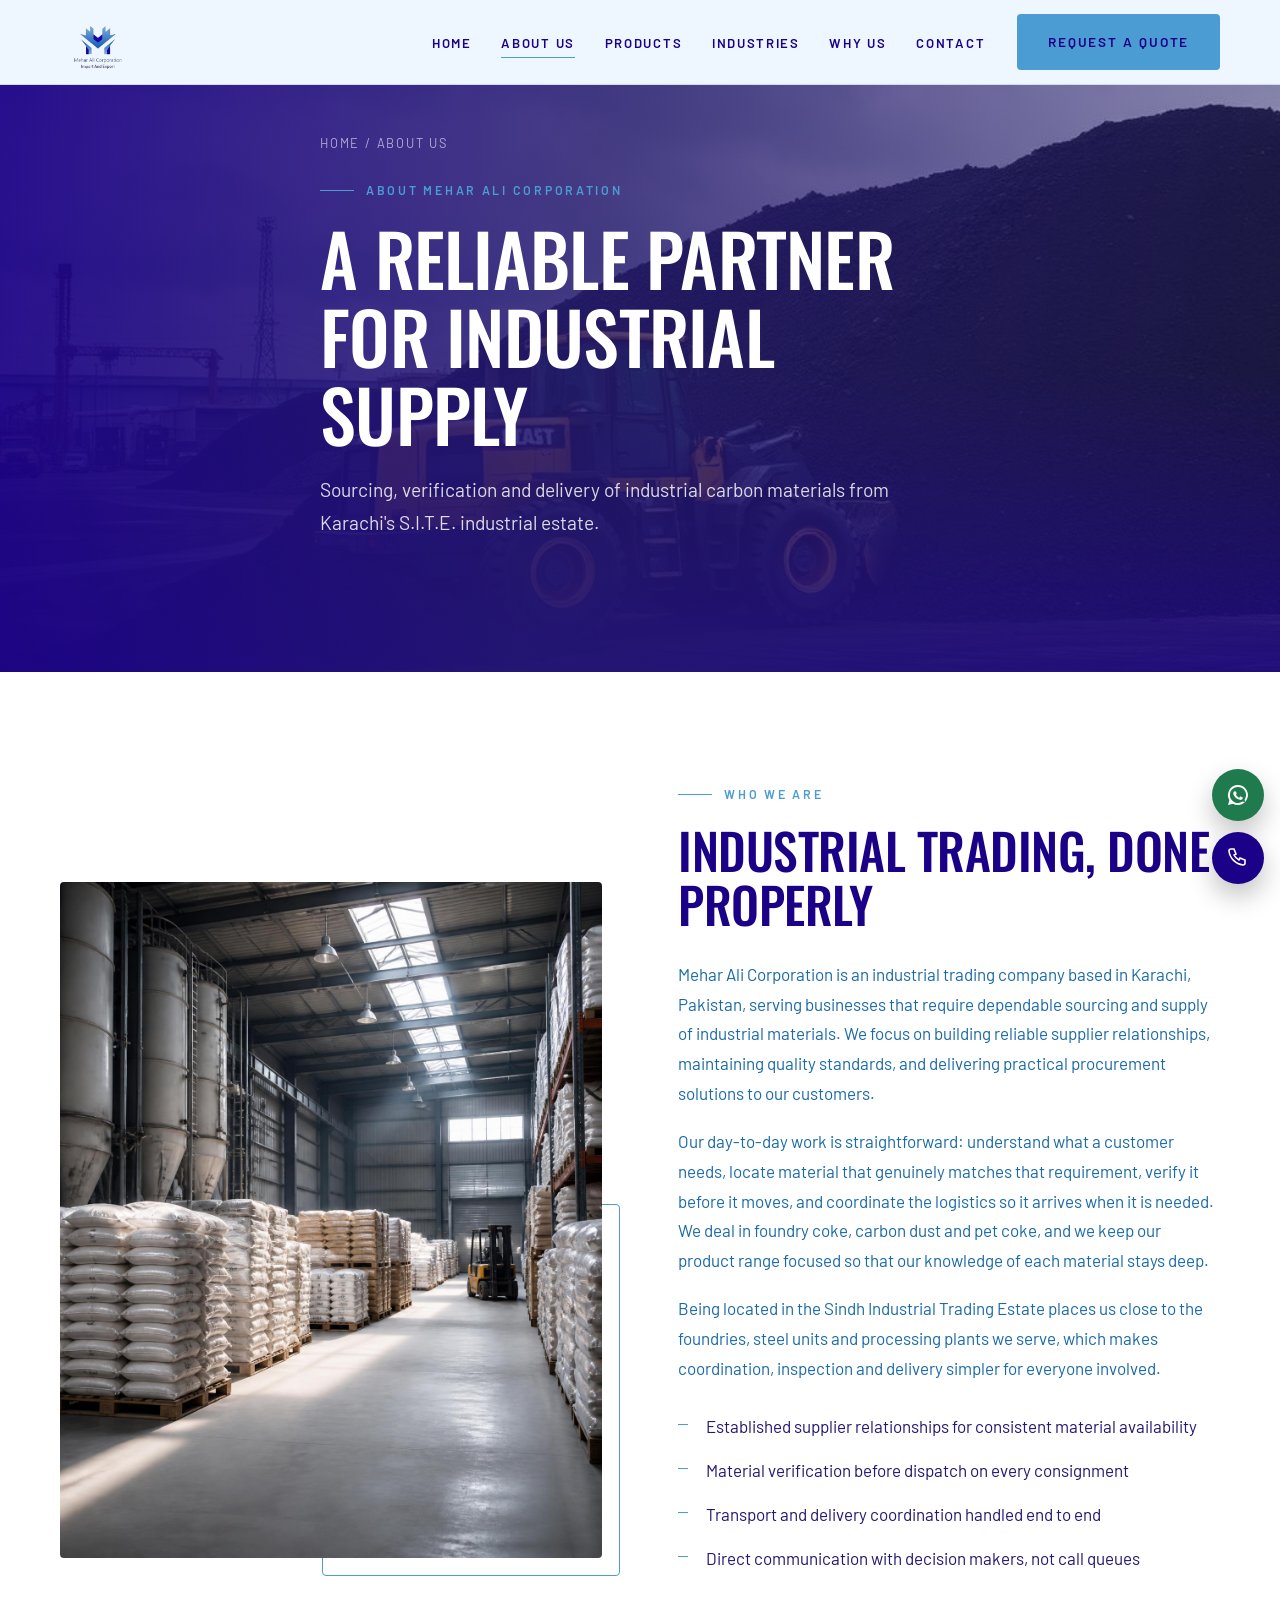
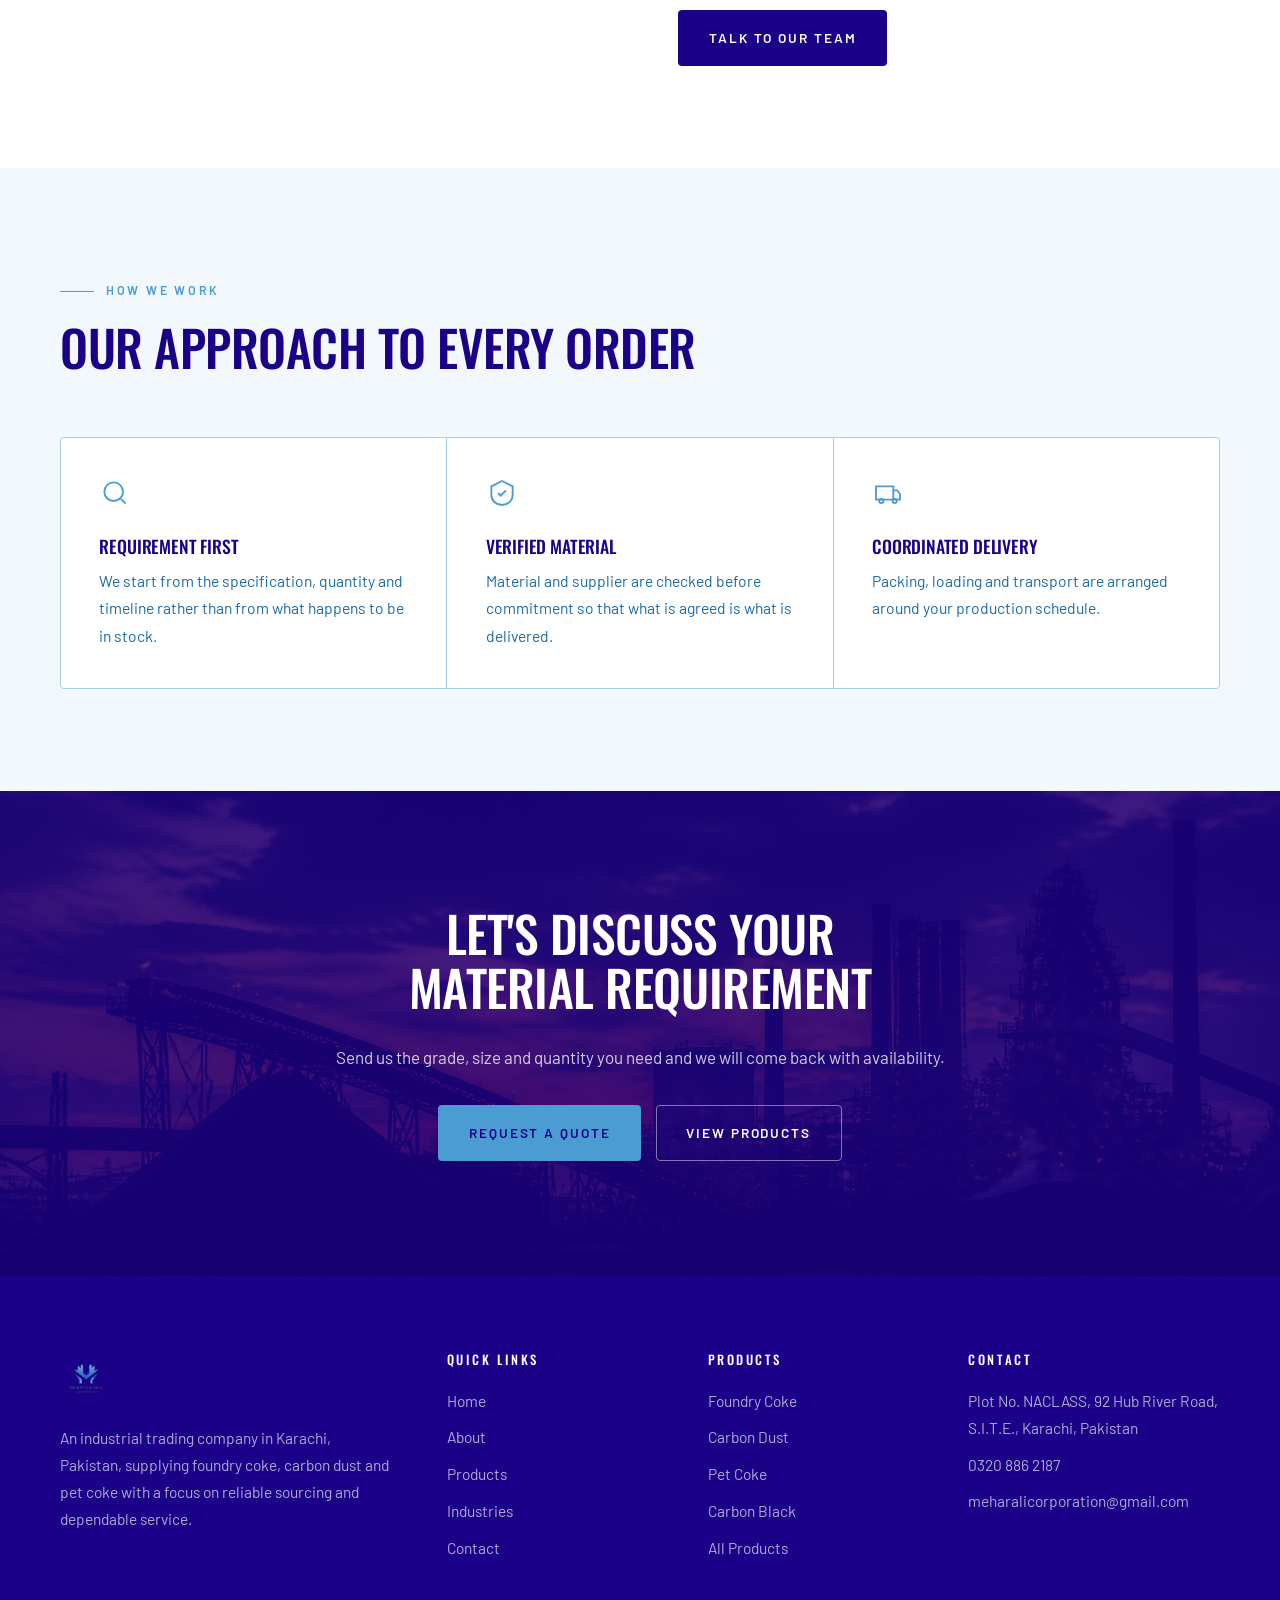
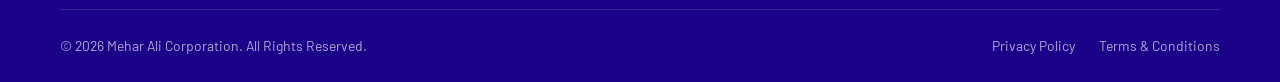
<file: about.html>
<!DOCTYPE html>
<html lang="en">
<head>
<meta charset="utf-8">
<meta name="viewport" content="width=device-width, initial-scale=1">
<title>About Us | Mehar Ali Corporation, Karachi</title>
<meta name="description" content="Learn about Mehar Ali Corporation, an industrial trading company in Karachi supplying foundry coke, carbon dust and pet coke with a focus on reliable sourcing and quality.">
<link rel="canonical" href="about.html">
<meta property="og:type" content="website">
<meta property="og:title" content="About Mehar Ali Corporation">
<meta property="og:description" content="An industrial trading company in Karachi built on reliable sourcing, verified quality and long-term partnerships.">
<meta property="og:image" content="assets/images/about.jpg">
<meta property="og:url" content="about.html">
<meta name="twitter:card" content="summary_large_image">
<meta name="twitter:title" content="About Mehar Ali Corporation">
<meta name="twitter:description" content="An industrial trading company in Karachi built on reliable sourcing, verified quality and long-term partnerships.">
<meta name="twitter:image" content="assets/images/about.jpg">
<link rel="preconnect" href="https://fonts.googleapis.com">
<link rel="preconnect" href="https://fonts.gstatic.com" crossorigin>
<link href="https://fonts.googleapis.com/css2?family=Oswald:wght@400;500;600&family=Barlow:wght@400;500;600&display=swap" rel="stylesheet">
<link rel="icon" type="image/png" href="assets/images/favicon.png">
<link rel="stylesheet" href="css/style.css">
<link rel="stylesheet" href="css/responsive.css">
</head>
<body>
<a class="skip-link" href="#main">Skip to content</a>

<header class="site-header site-header--static" data-header>
  <div class="container header-inner">
    <a class="logo" href="index.html" aria-label="Mehar Ali Corporation — home">
      <img src="assets/images/logo.png" alt="Mehar Ali Corporation">
    </a>
    <button class="nav-toggle" type="button" data-nav-open aria-expanded="false" aria-controls="primary-nav" aria-label="Open menu">
      <span class="nav-toggle__bars"></span>
    </button>
    <nav class="nav" id="primary-nav" data-nav aria-label="Primary">
      <button class="nav-close" type="button" data-nav-close aria-label="Close menu">&times;</button>
      <ul class="nav__list">
        <li><a class="nav__link" href="index.html">Home</a></li>
        <li><a class="nav__link is-active" href="about.html">About Us</a></li>
        <li><a class="nav__link" href="products.html">Products</a></li>
        <li><a class="nav__link" href="industries.html">Industries</a></li>
        <li><a class="nav__link" href="index.html#why">Why Us</a></li>
        <li><a class="nav__link" href="contact.html">Contact</a></li>
      </ul>
      <a class="btn btn--primary" href="contact.html">Request a Quote</a>
    </nav>
  </div>
</header>

<main id="main">

  <section class="hero hero--page">
    <div class="hero__media">
      <img src="assets/images/gallery-3.jpg" width="1024" height="768" alt="Loader working a coke stockpile at an industrial yard">
    </div>
    <div class="container hero__content">
      <p class="breadcrumb"><a href="index.html">Home</a> / About Us</p>
      <span class="eyebrow">About Mehar Ali Corporation</span>
      <h1>A Reliable Partner for Industrial Supply</h1>
      <p class="hero__text">Sourcing, verification and delivery of industrial carbon materials from Karachi's S.I.T.E. industrial estate.</p>
    </div>
  </section>

  <section class="section">
    <div class="container split">
      <div class="split__media reveal">
        <img src="assets/images/about.jpg" width="1280" height="1600" loading="lazy" alt="Industrial warehouse with stacked bags of bulk raw material">
      </div>
      <div class="reveal" data-delay="1">
        <span class="eyebrow">Who we are</span>
        <h2>Industrial Trading, Done Properly</h2>
        <p>Mehar Ali Corporation is an industrial trading company based in Karachi, Pakistan, serving businesses that require dependable sourcing and supply of industrial materials. We focus on building reliable supplier relationships, maintaining quality standards, and delivering practical procurement solutions to our customers.</p>
        <p>Our day-to-day work is straightforward: understand what a customer needs, locate material that genuinely matches that requirement, verify it before it moves, and coordinate the logistics so it arrives when it is needed. We deal in foundry coke, carbon dust and pet coke, and we keep our product range focused so that our knowledge of each material stays deep.</p>
        <p>Being located in the Sindh Industrial Trading Estate places us close to the foundries, steel units and processing plants we serve, which makes coordination, inspection and delivery simpler for everyone involved.</p>
        <ul class="fact-list">
          <li>Established supplier relationships for consistent material availability</li>
          <li>Material verification before dispatch on every consignment</li>
          <li>Transport and delivery coordination handled end to end</li>
          <li>Direct communication with decision makers, not call queues</li>
        </ul>
        <a class="btn btn--dark" href="contact.html">Talk to Our Team</a>
      </div>
    </div>
  </section>

  <section class="section section--light">
    <div class="container">
      <div class="section-head reveal">
        <span class="eyebrow">How we work</span>
        <h2>Our Approach to Every Order</h2>
      </div>
      <div class="feature-grid">
        <div class="feature reveal">
          <svg viewBox="0 0 24 24" aria-hidden="true"><circle cx="11" cy="11" r="7"/><path d="M20 20l-3.5-3.5"/></svg>
          <h3>Requirement First</h3>
          <p>We start from the specification, quantity and timeline rather than from what happens to be in stock.</p>
        </div>
        <div class="feature reveal" data-delay="1">
          <svg viewBox="0 0 24 24" aria-hidden="true"><path d="M12 3l8 4v6c0 5-3.5 7.5-8 8-4.5-.5-8-3-8-8V7z"/><path d="M9 12l2 2 4-4"/></svg>
          <h3>Verified Material</h3>
          <p>Material and supplier are checked before commitment so that what is agreed is what is delivered.</p>
        </div>
        <div class="feature reveal" data-delay="2">
          <svg viewBox="0 0 24 24" aria-hidden="true"><path d="M3 7h13v10H3z"/><path d="M16 10h3l2 3v4h-5"/><circle cx="7" cy="18" r="1.6"/><circle cx="17" cy="18" r="1.6"/></svg>
          <h3>Coordinated Delivery</h3>
          <p>Packing, loading and transport are arranged around your production schedule.</p>
        </div>
      </div>
    </div>
  </section>

  <section class="cta">
    <img src="assets/images/cta.jpg" width="1920" height="1088" loading="lazy" alt="Steel plant silhouette at dusk">
    <div class="container">
      <h2>Let's Discuss Your Material Requirement</h2>
      <p>Send us the grade, size and quantity you need and we will come back with availability.</p>
      <div class="btn-group">
        <a class="btn btn--primary" href="contact.html">Request a Quote</a>
        <a class="btn btn--ghost" href="products.html">View Products</a>
      </div>
    </div>
  </section>

</main>

<footer class="site-footer">
  <div class="container">
    <div class="footer-grid">
      <div class="footer__brand">
        <a class="logo" href="index.html">
          <img src="assets/images/logo.png" alt="Mehar Ali Corporation">
        </a>
        <p>An industrial trading company in Karachi, Pakistan, supplying foundry coke, carbon dust and pet coke with a focus on reliable sourcing and dependable service.</p>
      </div>
      <div>
        <h4>Quick Links</h4>
        <ul>
          <li><a href="index.html">Home</a></li>
          <li><a href="about.html">About</a></li>
          <li><a href="products.html">Products</a></li>
          <li><a href="industries.html">Industries</a></li>
          <li><a href="contact.html">Contact</a></li>
        </ul>
      </div>
      <div>
        <h4>Products</h4>
        <ul>
          <li><a href="products/foundry-coke.html">Foundry Coke</a></li>
          <li><a href="products/carbon-dust.html">Carbon Dust</a></li>
          <li><a href="products/pet-coke.html">Pet Coke</a></li>
          <li><a href="carbon-black.html">Carbon Black</a></li>
          <li><a href="products.html">All Products</a></li>
        </ul>
      </div>
      <div class="footer__contact">
        <h4>Contact</h4>
        <ul>
          <li>Plot No. NACLASS, 92 Hub River Road, S.I.T.E., Karachi, Pakistan</li>
          <li><a href="tel:+923208862187">0320 886 2187</a></li>
          <li><a href="mailto:meharalicorporation@gmail.com">meharalicorporation@gmail.com</a></li>
        </ul>
      </div>
    </div>
    <div class="footer-bottom">
      <p style="margin:0">&copy; <span data-year>2026</span> Mehar Ali Corporation. All Rights Reserved.</p>
      <ul>
        <li><a href="privacy.html">Privacy Policy</a></li>
        <li><a href="terms.html">Terms &amp; Conditions</a></li>
      </ul>
    </div>
  </div>
</footer>

<div class="floaties">
  <a class="floatie floatie--whatsapp" href="https://wa.me/923208862187" target="_blank" rel="noopener" aria-label="Chat on WhatsApp">
    <svg viewBox="0 0 24 24" fill="currentColor" aria-hidden="true"><path d="M12 2a10 10 0 00-8.6 15.1L2 22l5-1.3A10 10 0 1012 2zm0 2a8 8 0 016.8 12.2l-.3.5.7 2.5-2.6-.7-.5.3A8 8 0 1112 4zm-3.2 4.3c-.2 0-.5.1-.7.3-.3.3-.8.8-.8 1.9 0 1 .8 2.1 1 2.4.2.3 1.6 2.5 3.9 3.4 1.9.7 2.3.6 2.7.6.5 0 1.5-.6 1.7-1.2.2-.6.2-1.1.1-1.2 0-.1-.2-.2-.4-.3l-1.5-.7c-.2-.1-.4-.1-.6.1l-.6.8c-.1.2-.3.2-.5.1-.3-.1-1.1-.4-2-1.3-.7-.7-1-1.2-1.1-1.4-.1-.2 0-.3.1-.4l.5-.6c.1-.2.1-.3 0-.5l-.6-1.5c-.2-.4-.4-.4-.6-.4z"/></svg>
    <span class="floatie__tip">WhatsApp</span>
  </a>
  <a class="floatie" href="tel:+923208862187" aria-label="Call Mehar Ali Corporation">
    <svg viewBox="0 0 24 24" fill="none" stroke="currentColor" stroke-width="1.6" aria-hidden="true"><path d="M5 3h3l2 5-2 1a11 11 0 005 5l1-2 5 2v3a2 2 0 01-2 2A16 16 0 013 5a2 2 0 012-2z"/></svg>
    <span class="floatie__tip">Call Us</span>
  </a>
</div>

<script src="js/main.js" defer></script>
</body>
</html>
</file>
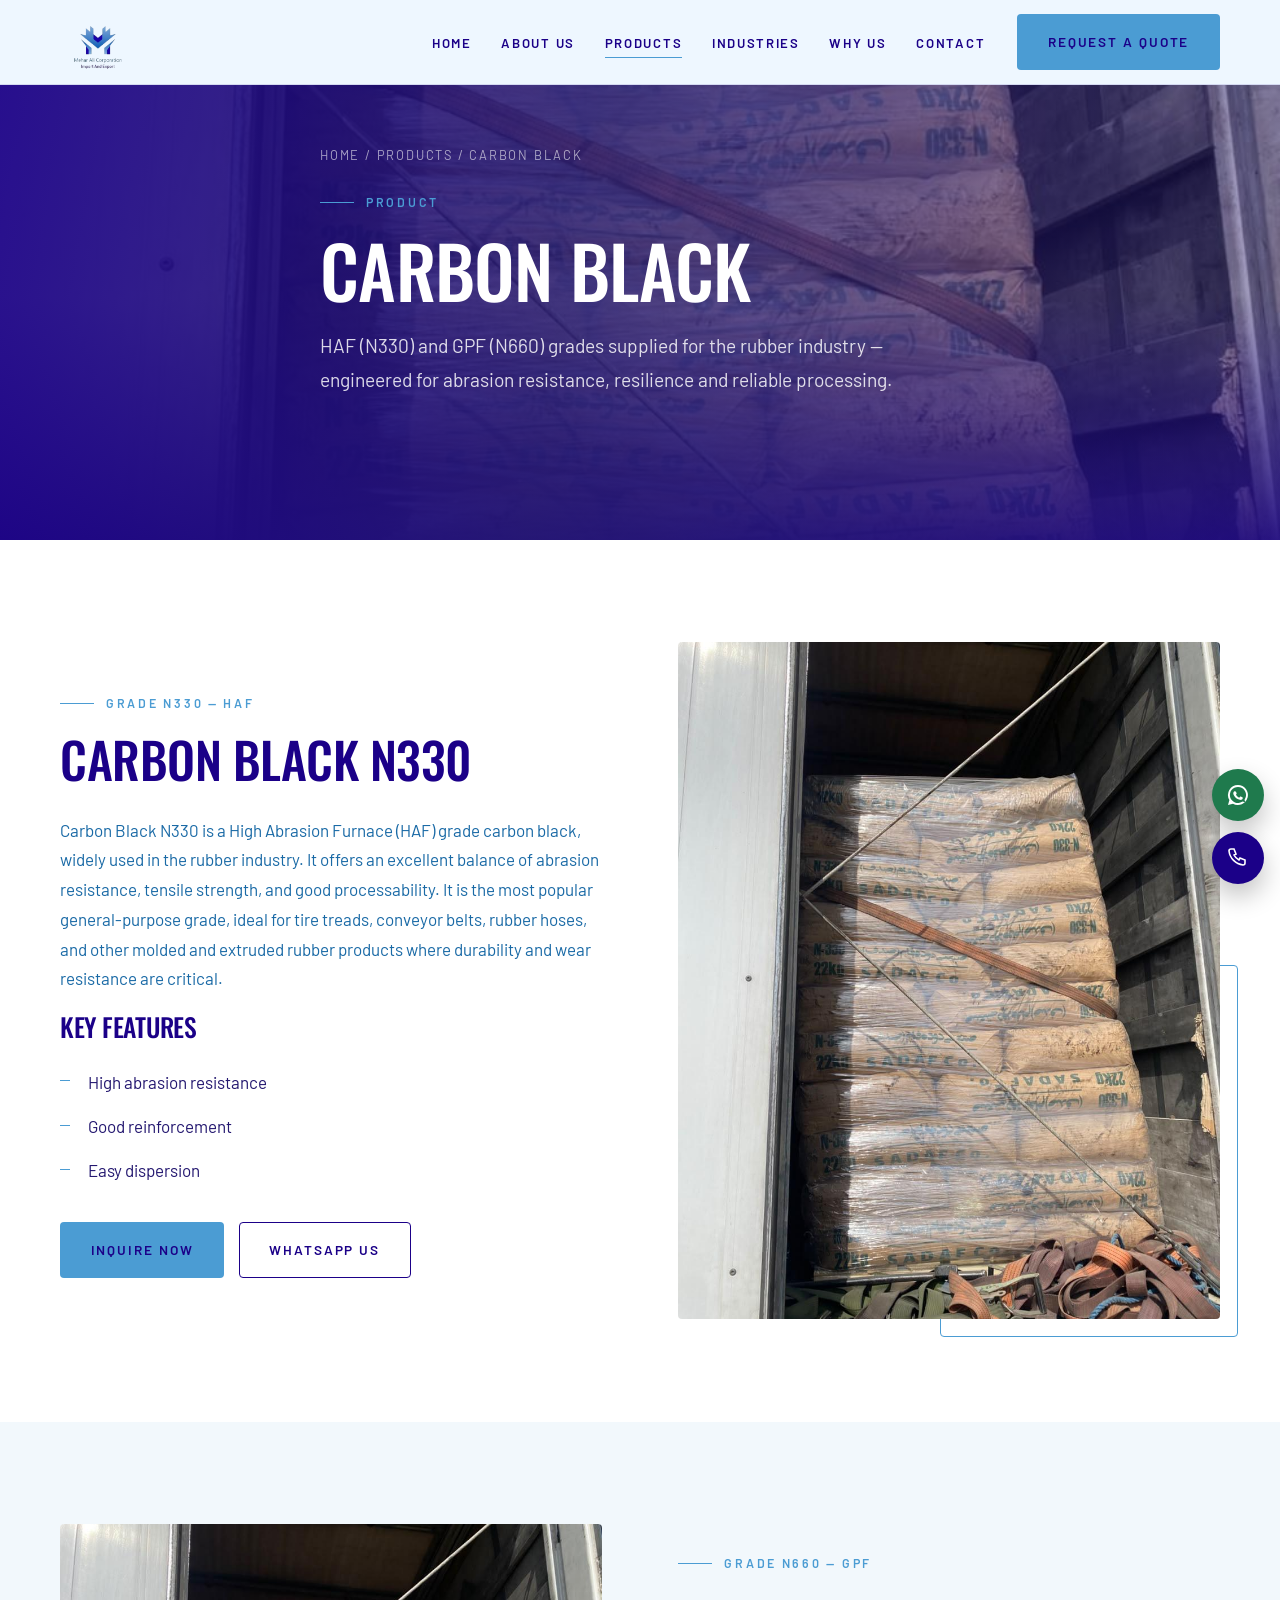
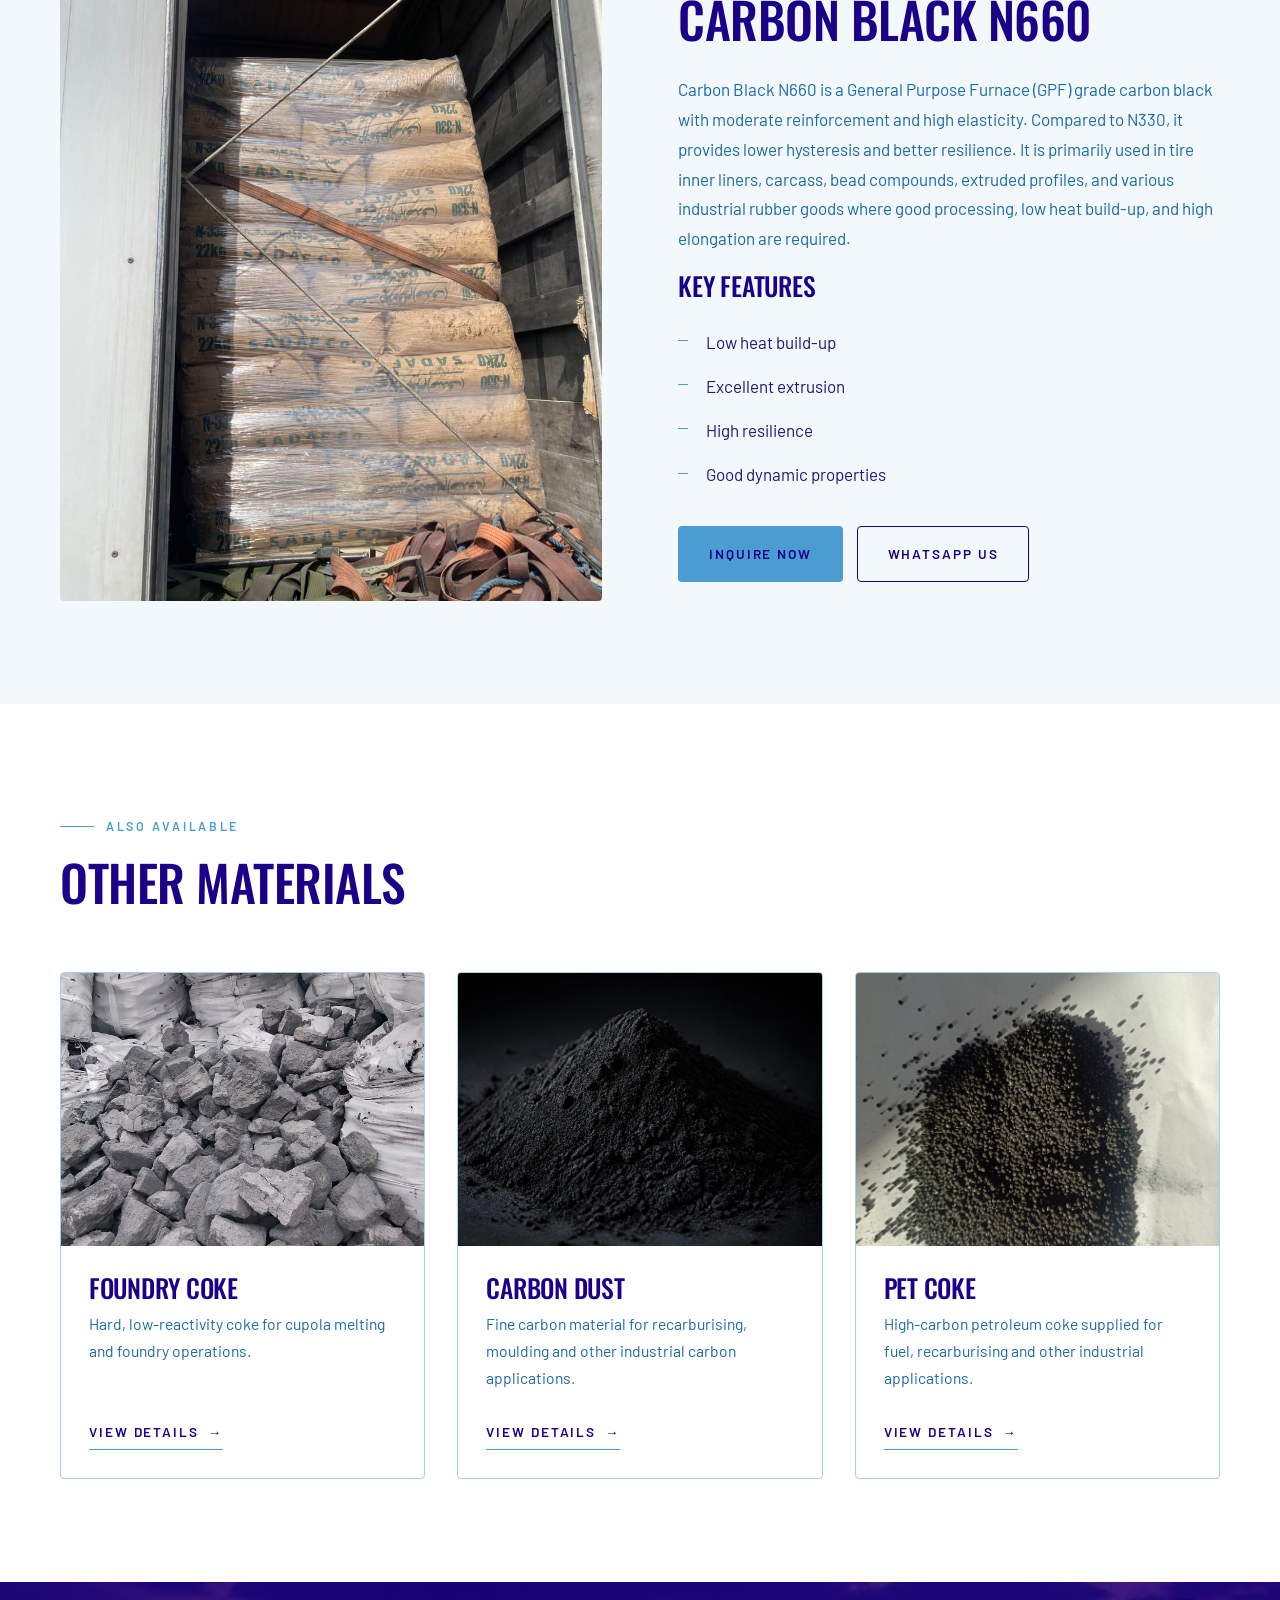
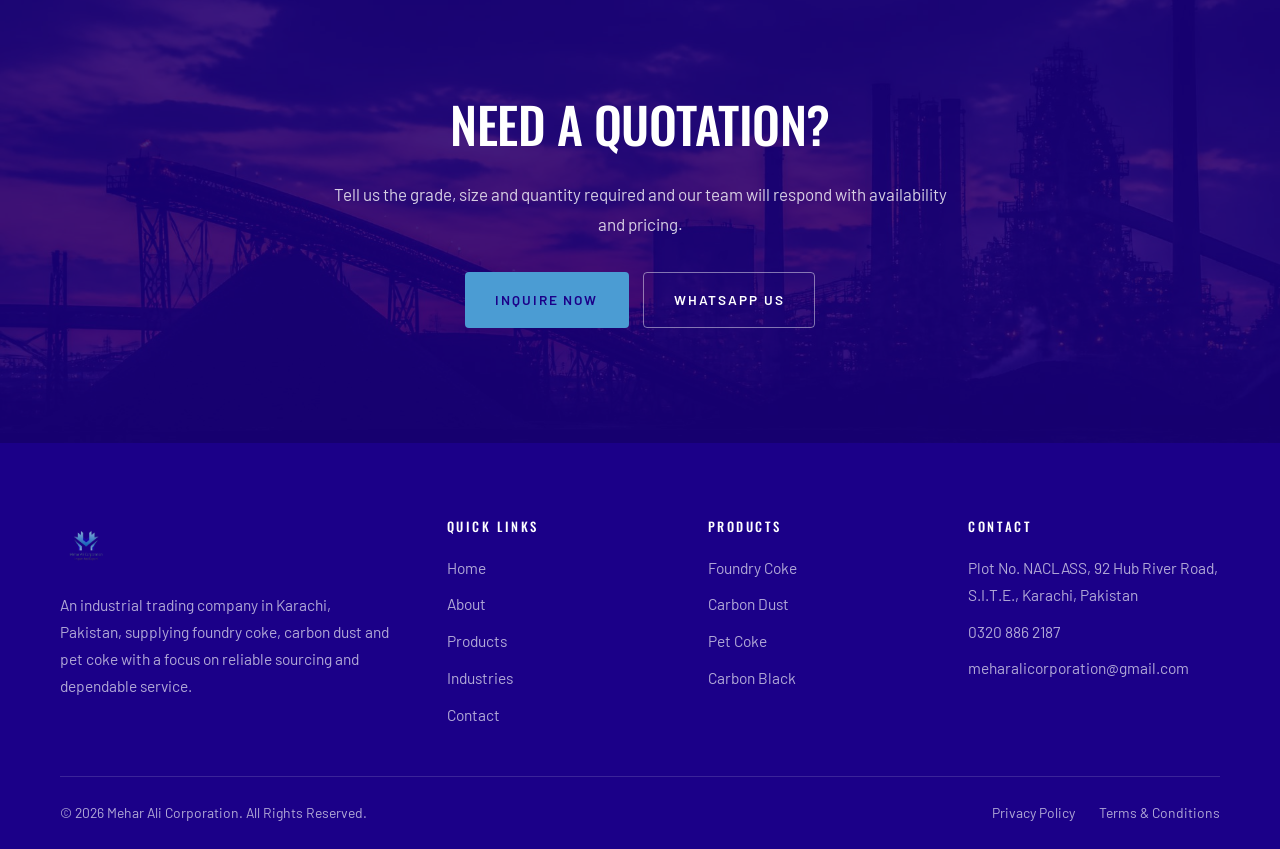
<file: carbon-black.html>
<!DOCTYPE html>
<html lang="en">
<head>
<meta charset="utf-8">
<meta name="viewport" content="width=device-width, initial-scale=1">
<title>Carbon Black N330 &amp; N660 Supplier in Karachi | Mehar Ali Corporation</title>
<meta name="description" content="Carbon Black N330 (HAF) and N660 (GPF) grades supplied by Mehar Ali Corporation, Karachi — abrasion-resistant, easy-dispersing carbon black for tyre treads, conveyor belts, hoses and industrial rubber goods.">
<link rel="canonical" href="carbon-black.html">
<meta property="og:type" content="product">
<meta property="og:title" content="Carbon Black N330 &amp; N660 | Mehar Ali Corporation">
<meta property="og:description" content="HAF (N330) and GPF (N660) grade carbon black for the rubber industry — abrasion resistance, resilience and reliable processing.">
<meta property="og:image" content="assets/images/carbon_black.png">
<meta property="og:url" content="carbon-black.html">
<meta name="twitter:card" content="summary_large_image">
<meta name="twitter:title" content="Carbon Black N330 &amp; N660 | Mehar Ali Corporation">
<meta name="twitter:description" content="HAF (N330) and GPF (N660) grade carbon black for the rubber industry — abrasion resistance, resilience and reliable processing.">
<meta name="twitter:image" content="assets/images/carbon_black.png">
<link rel="preconnect" href="https://fonts.googleapis.com">
<link rel="preconnect" href="https://fonts.gstatic.com" crossorigin>
<link href="https://fonts.googleapis.com/css2?family=Oswald:wght@400;500;600&family=Barlow:wght@400;500;600&display=swap" rel="stylesheet">
<link rel="icon" type="image/png" href="assets/images/favicon.png">
<link rel="stylesheet" href="css/style.css">
<link rel="stylesheet" href="css/responsive.css">
<script type="application/ld+json">
{
  "@context": "https://schema.org",
  "@type": "Product",
  "name": "Carbon Black N330",
  "description": "High Abrasion Furnace (HAF) grade carbon black offering an excellent balance of abrasion resistance, tensile strength and good processability for tyre treads, conveyor belts, rubber hoses and moulded rubber goods.",
  "image": "assets/images/carbon_black.png",
  "brand": { "@type": "Organization", "name": "Mehar Ali Corporation" }
}
</script>
<script type="application/ld+json">
{
  "@context": "https://schema.org",
  "@type": "Product",
  "name": "Carbon Black N660",
  "description": "General Purpose Furnace (GPF) grade carbon black with moderate reinforcement, low heat build-up and high resilience for tyre inner liners, carcass and bead compounds, extruded profiles and industrial rubber goods.",
  "image": "assets/images/carbon_black.png",
  "brand": { "@type": "Organization", "name": "Mehar Ali Corporation" }
}
</script>
</head>
<body>
<a class="skip-link" href="#main">Skip to content</a>

<header class="site-header site-header--static" data-header>
  <div class="container header-inner">
    <a class="logo" href="index.html" aria-label="Mehar Ali Corporation — home">
      <img src="assets/images/logo.png" alt="Mehar Ali Corporation">
    </a>
    <button class="nav-toggle" type="button" data-nav-open aria-expanded="false" aria-controls="primary-nav" aria-label="Open menu">
      <span class="nav-toggle__bars"></span>
    </button>
    <nav class="nav" id="primary-nav" data-nav aria-label="Primary">
      <button class="nav-close" type="button" data-nav-close aria-label="Close menu">&times;</button>
      <ul class="nav__list">
        <li><a class="nav__link" href="index.html">Home</a></li>
        <li><a class="nav__link" href="about.html">About Us</a></li>
        <li><a class="nav__link is-active" href="products.html">Products</a></li>
        <li><a class="nav__link" href="industries.html">Industries</a></li>
        <li><a class="nav__link" href="index.html#why">Why Us</a></li>
        <li><a class="nav__link" href="contact.html">Contact</a></li>
      </ul>
      <a class="btn btn--primary" href="contact.html" data-quote="Carbon Black">Request a Quote</a>
    </nav>
  </div>
</header>

<main id="main">

  <section class="hero hero--page">
    <div class="hero__media">
      <img src="assets/images/carbon_black.png" width="960" height="1280" alt="Carbon black powder supplied for the rubber industry">
    </div>
    <div class="container hero__content">
      <p class="breadcrumb"><a href="index.html">Home</a> / <a href="products.html">Products</a> / Carbon Black</p>
      <span class="eyebrow">Product</span>
      <h1>Carbon Black</h1>
      <p class="hero__text">HAF (N330) and GPF (N660) grades supplied for the rubber industry — engineered for abrasion resistance, resilience and reliable processing.</p>
    </div>
  </section>

  <!-- ===== Carbon Black N330 ===== -->
  <section class="section">
    <div class="container split">
      <div class="reveal">
        <span class="eyebrow">Grade N330 — HAF</span>
        <h2>Carbon Black N330</h2>
        <p>Carbon Black N330 is a High Abrasion Furnace (HAF) grade carbon black, widely used in the rubber industry. It offers an excellent balance of abrasion resistance, tensile strength, and good processability. It is the most popular general-purpose grade, ideal for tire treads, conveyor belts, rubber hoses, and other molded and extruded rubber products where durability and wear resistance are critical.</p>

        <h3>Key Features</h3>
        <ul class="fact-list">
          <li>High abrasion resistance</li>
          <li>Good reinforcement</li>
          <li>Easy dispersion</li>
        </ul>

        <div class="btn-group" style="margin-top:2rem">
          <a class="btn btn--primary" href="contact.html" data-quote="Carbon Black N330">Inquire Now</a>
          <a class="btn btn--outline" href="https://wa.me/923208862187" target="_blank" rel="noopener">WhatsApp Us</a>
        </div>
      </div>

      <div class="split__media reveal" data-delay="1">
        <img src="assets/images/carbon_black.png" width="960" height="1280" loading="lazy" alt="Carbon black N330 grade powder close-up">
      </div>
    </div>
  </section>

  <!-- ===== Carbon Black N660 ===== -->
  <section class="section section--light">
    <div class="container split">
      <div class="split__media reveal">
        <img src="assets/images/carbon_black.png" width="960" height="1280" loading="lazy" alt="Carbon black N660 grade powder close-up">
      </div>
      <div class="reveal" data-delay="1">
        <span class="eyebrow">Grade N660 — GPF</span>
        <h2>Carbon Black N660</h2>
        <p>Carbon Black N660 is a General Purpose Furnace (GPF) grade carbon black with moderate reinforcement and high elasticity. Compared to N330, it provides lower hysteresis and better resilience. It is primarily used in tire inner liners, carcass, bead compounds, extruded profiles, and various industrial rubber goods where good processing, low heat build-up, and high elongation are required.</p>

        <h3>Key Features</h3>
        <ul class="fact-list">
          <li>Low heat build-up</li>
          <li>Excellent extrusion</li>
          <li>High resilience</li>
          <li>Good dynamic properties</li>
        </ul>

        <div class="btn-group" style="margin-top:2rem">
          <a class="btn btn--primary" href="contact.html" data-quote="Carbon Black N660">Inquire Now</a>
          <a class="btn btn--outline" href="https://wa.me/923208862187" target="_blank" rel="noopener">WhatsApp Us</a>
        </div>
      </div>
    </div>
  </section>

  <!-- ===== Other materials ===== -->
  <section class="section">
    <div class="container">
      <div class="section-head reveal">
        <span class="eyebrow">Also available</span>
        <h2>Other Materials</h2>
      </div>
      <div class="card-grid">
        <article class="product-card reveal">
          <div class="product-card__media">
            <img src="assets/images/product-foundry-coke.jpg" width="1280" height="960" loading="lazy" alt="Stockpile of hard foundry coke lumps">
          </div>
          <div class="product-card__body">
            <h3>Foundry Coke</h3>
            <p>Hard, low-reactivity coke for cupola melting and foundry operations.</p>
            <span class="text-link">View Details <span aria-hidden="true">&rarr;</span></span>
          </div>
          <a class="product-card__link" href="products/foundry-coke.html" aria-label="View details for Foundry Coke"></a>
        </article>
        <article class="product-card reveal" data-delay="1">
          <div class="product-card__media">
            <img src="assets/images/product-carbon-dust.jpg" width="1280" height="960" loading="lazy" alt="Fine black carbon dust powder">
          </div>
          <div class="product-card__body">
            <h3>Carbon Dust</h3>
            <p>Fine carbon material for recarburising, moulding and other industrial carbon applications.</p>
            <span class="text-link">View Details <span aria-hidden="true">&rarr;</span></span>
          </div>
          <a class="product-card__link" href="products/carbon-dust.html" aria-label="View details for Carbon Dust"></a>
        </article>
        <article class="product-card reveal" data-delay="2">
          <div class="product-card__media">
            <img src="assets/images/pet-coke.png" width="1280" height="960" loading="lazy" alt="Petroleum coke material">
          </div>
          <div class="product-card__body">
            <h3>Pet Coke</h3>
            <p>High-carbon petroleum coke supplied for fuel, recarburising and other industrial applications.</p>
            <span class="text-link">View Details <span aria-hidden="true">&rarr;</span></span>
          </div>
          <a class="product-card__link" href="products/pet-coke.html" aria-label="View details for Pet Coke"></a>
        </article>
      </div>
    </div>
  </section>

  <!-- ===== CTA ===== -->
  <section class="cta">
    <img src="assets/images/cta.jpg" width="1920" height="1088" loading="lazy" alt="Steel plant silhouette at dusk">
    <div class="container">
      <h2>Need a Quotation?</h2>
      <p>Tell us the grade, size and quantity required and our team will respond with availability and pricing.</p>
      <div class="btn-group">
        <a class="btn btn--primary" href="contact.html" data-quote="Carbon Black">Inquire Now</a>
        <a class="btn btn--ghost" href="https://wa.me/923208862187" target="_blank" rel="noopener">WhatsApp Us</a>
      </div>
    </div>
  </section>

</main>

<footer class="site-footer">
  <div class="container">
    <div class="footer-grid">
      <div class="footer__brand">
        <a class="logo" href="index.html">
          <img src="assets/images/logo.png" alt="Mehar Ali Corporation">
        </a>
        <p>An industrial trading company in Karachi, Pakistan, supplying foundry coke, carbon dust and pet coke with a focus on reliable sourcing and dependable service.</p>
      </div>
      <div>
        <h4>Quick Links</h4>
        <ul>
          <li><a href="index.html">Home</a></li>
          <li><a href="about.html">About</a></li>
          <li><a href="products.html">Products</a></li>
          <li><a href="industries.html">Industries</a></li>
          <li><a href="contact.html">Contact</a></li>
        </ul>
      </div>
      <div>
        <h4>Products</h4>
        <ul>
          <li><a href="products/foundry-coke.html">Foundry Coke</a></li>
          <li><a href="products/carbon-dust.html">Carbon Dust</a></li>
          <li><a href="products/pet-coke.html">Pet Coke</a></li>
          <li><a href="carbon-black.html">Carbon Black</a></li>
        </ul>
      </div>
      <div class="footer__contact">
        <h4>Contact</h4>
        <ul>
          <li>Plot No. NACLASS, 92 Hub River Road, S.I.T.E., Karachi, Pakistan</li>
          <li><a href="tel:+923208862187">0320 886 2187</a></li>
          <li><a href="mailto:meharalicorporation@gmail.com">meharalicorporation@gmail.com</a></li>
        </ul>
      </div>
    </div>
    <div class="footer-bottom">
      <p style="margin:0">&copy; <span data-year>2026</span> Mehar Ali Corporation. All Rights Reserved.</p>
      <ul>
        <li><a href="privacy.html">Privacy Policy</a></li>
        <li><a href="terms.html">Terms &amp; Conditions</a></li>
      </ul>
    </div>
  </div>
</footer>

<div class="floaties">
  <a class="floatie floatie--whatsapp" href="https://wa.me/923208862187" target="_blank" rel="noopener" aria-label="Chat on WhatsApp">
    <svg viewBox="0 0 24 24" fill="currentColor" aria-hidden="true"><path d="M12 2a10 10 0 00-8.6 15.1L2 22l5-1.3A10 10 0 1012 2zm0 2a8 8 0 016.8 12.2l-.3.5.7 2.5-2.6-.7-.5.3A8 8 0 1112 4zm-3.2 4.3c-.2 0-.5.1-.7.3-.3.3-.8.8-.8 1.9 0 1 .8 2.1 1 2.4.2.3 1.6 2.5 3.9 3.4 1.9.7 2.3.6 2.7.6.5 0 1.5-.6 1.7-1.2.2-.6.2-1.1.1-1.2 0-.1-.2-.2-.4-.3l-1.5-.7c-.2-.1-.4-.1-.6.1l-.6.8c-.1.2-.3.2-.5.1-.3-.1-1.1-.4-2-1.3-.7-.7-1-1.2-1.1-1.4-.1-.2 0-.3.1-.4l.5-.6c.1-.2.1-.3 0-.5l-.6-1.5c-.2-.4-.4-.4-.6-.4z"/></svg>
    <span class="floatie__tip">WhatsApp</span>
  </a>
  <a class="floatie" href="tel:+923208862187" aria-label="Call Mehar Ali Corporation">
    <svg viewBox="0 0 24 24" fill="none" stroke="currentColor" stroke-width="1.6" aria-hidden="true"><path d="M5 3h3l2 5-2 1a11 11 0 005 5l1-2 5 2v3a2 2 0 01-2 2A16 16 0 013 5a2 2 0 012-2z"/></svg>
    <span class="floatie__tip">Call Us</span>
  </a>
</div>

<script src="js/main.js" defer></script>
<script src="js/products.js" defer></script>
</body>
</html>
</file>
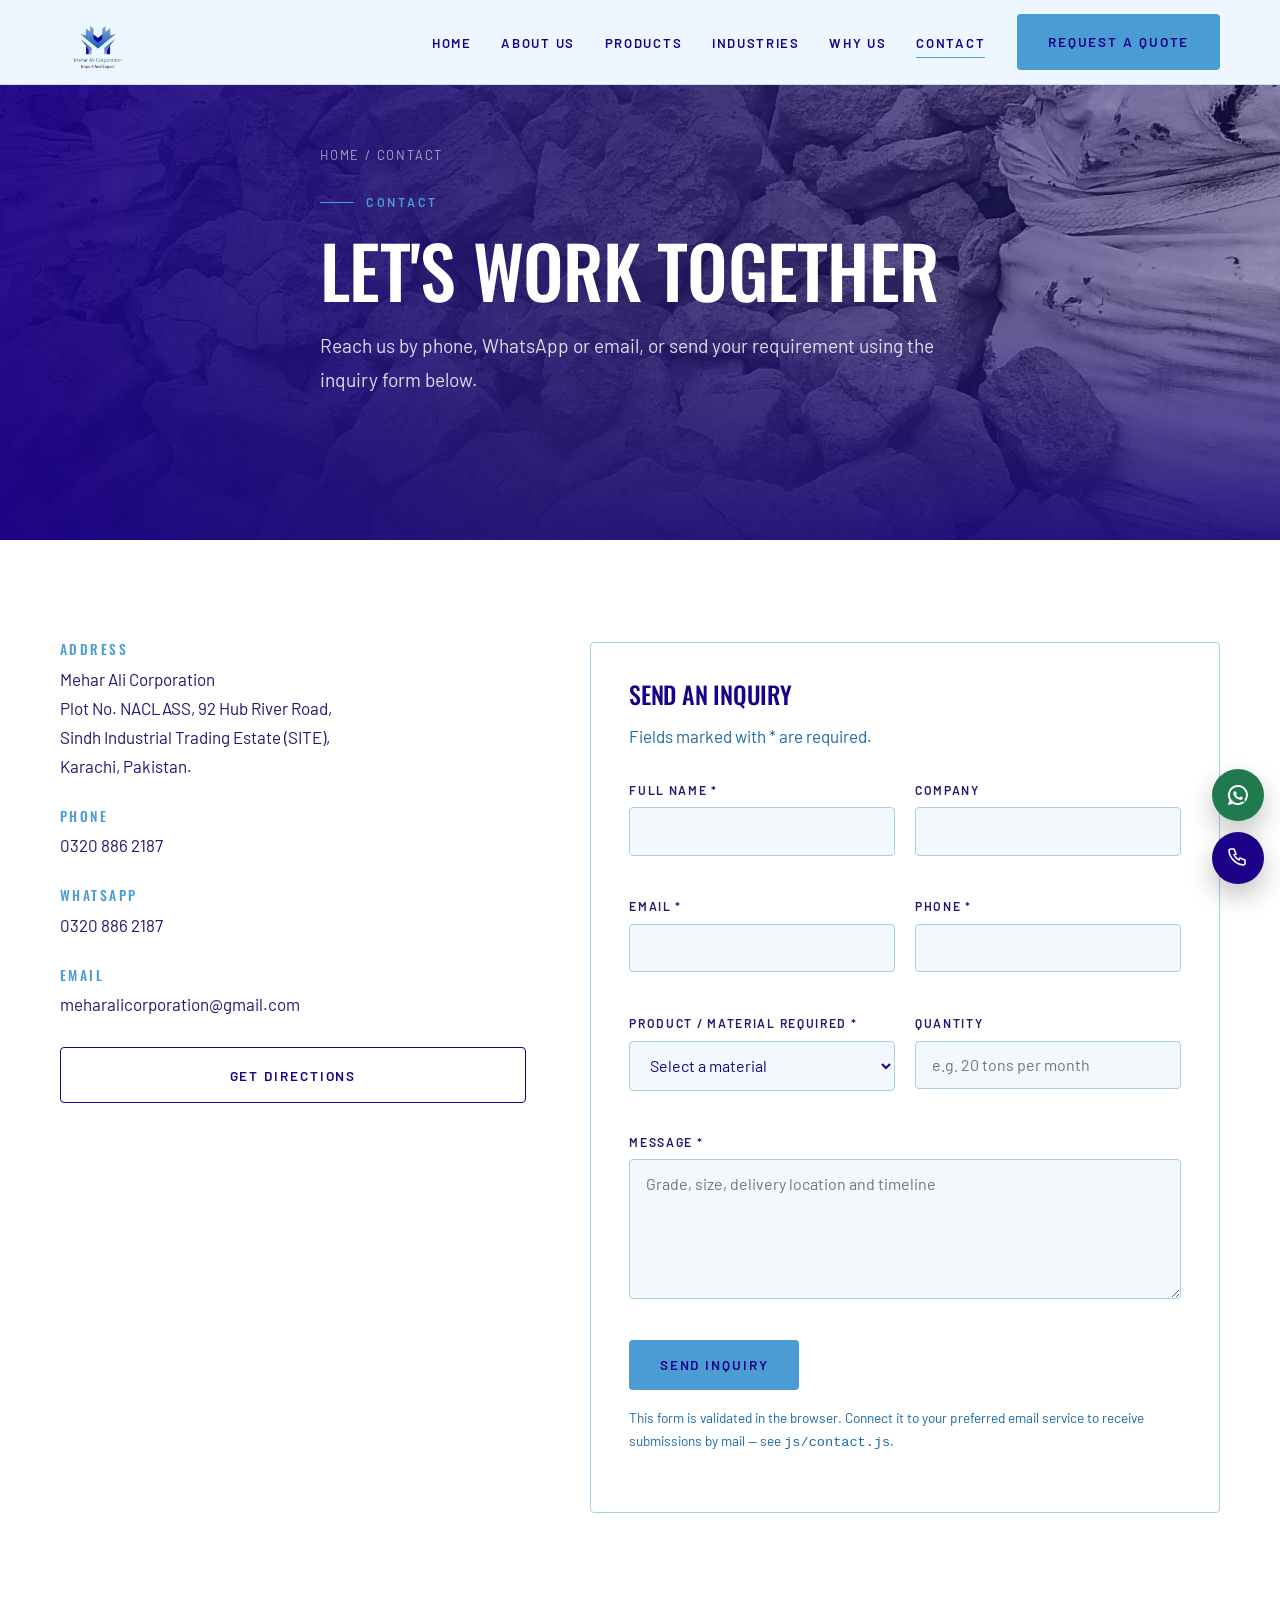
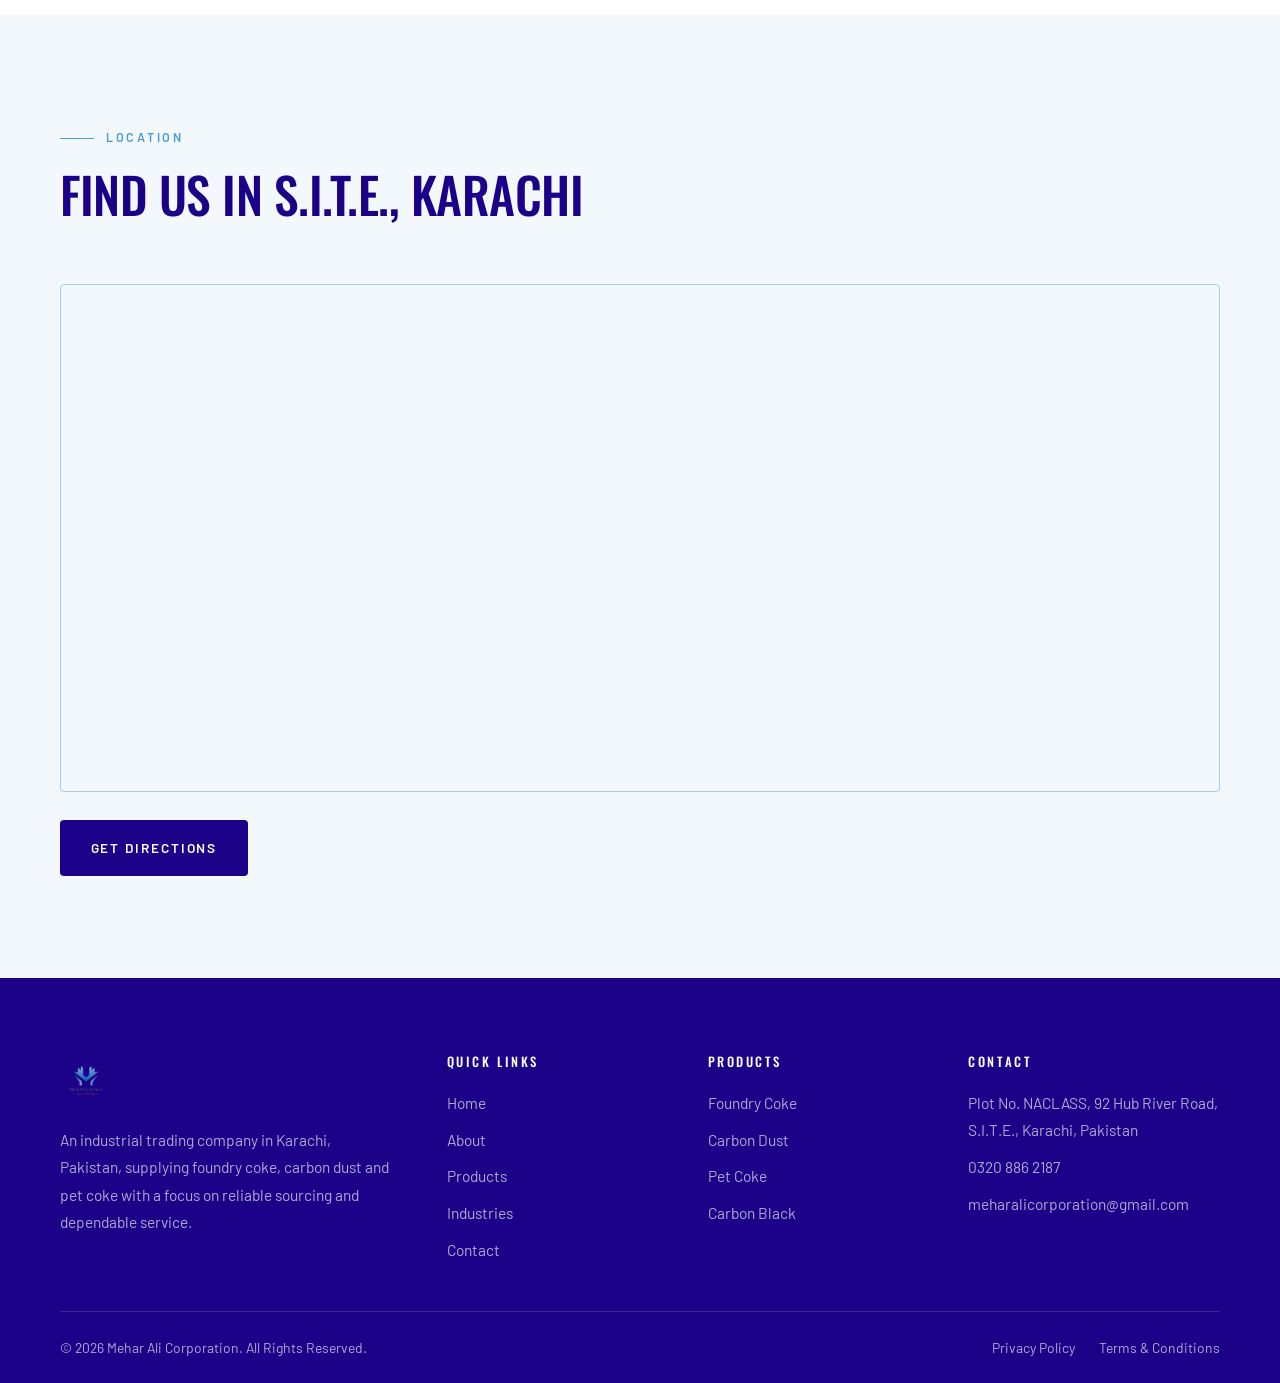
<file: contact.html>
<!DOCTYPE html>
<html lang="en">
<head>
<meta charset="utf-8">
<meta name="viewport" content="width=device-width, initial-scale=1">
<title>Contact &amp; Inquiry | Mehar Ali Corporation, Karachi</title>
<meta name="description" content="Contact Mehar Ali Corporation in Karachi: call or WhatsApp 0320 886 2187, email meharalicorporation@gmail.com, or send a material inquiry online.">
<link rel="canonical" href="contact.html">
<meta property="og:type" content="website">
<meta property="og:title" content="Contact Mehar Ali Corporation">
<meta property="og:description" content="Send your material requirement and quantity — we respond with availability and pricing.">
<meta property="og:image" content="assets/images/gallery-1.jpg">
<meta property="og:url" content="contact.html">
<meta name="twitter:card" content="summary_large_image">
<meta name="twitter:title" content="Contact Mehar Ali Corporation">
<meta name="twitter:description" content="Send your material requirement and quantity — we respond with availability and pricing.">
<meta name="twitter:image" content="assets/images/gallery-1.jpg">
<link rel="preconnect" href="https://fonts.googleapis.com">
<link rel="preconnect" href="https://fonts.gstatic.com" crossorigin>
<link href="https://fonts.googleapis.com/css2?family=Oswald:wght@400;500;600&family=Barlow:wght@400;500;600&display=swap" rel="stylesheet">
<link rel="icon" type="image/png" href="assets/images/favicon.png">
<link rel="stylesheet" href="css/style.css">
<link rel="stylesheet" href="css/responsive.css">
<script type="application/ld+json">
{
  "@context": "https://schema.org",
  "@type": "LocalBusiness",
  "name": "Mehar Ali Corporation",
  "telephone": "+92-320-8862187",
  "email": "meharalicorporation@gmail.com",
  "address": {
    "@type": "PostalAddress",
    "streetAddress": "Plot No. NACLASS, 92 Hub River Road, Sindh Industrial Trading Estate (SITE)",
    "addressLocality": "Karachi",
    "addressRegion": "Sindh",
    "addressCountry": "PK"
  },
  "hasMap": "https://maps.app.goo.gl/Dc4WyBbJzJK9bNAt5"
}
</script>
</head>
<body>
<a class="skip-link" href="#main">Skip to content</a>

<header class="site-header site-header--static" data-header>
  <div class="container header-inner">
    <a class="logo" href="index.html" aria-label="Mehar Ali Corporation — home">
      <img src="assets/images/logo.png" alt="Mehar Ali Corporation">
    </a>
    <button class="nav-toggle" type="button" data-nav-open aria-expanded="false" aria-controls="primary-nav" aria-label="Open menu">
      <span class="nav-toggle__bars"></span>
    </button>
    <nav class="nav" id="primary-nav" data-nav aria-label="Primary">
      <button class="nav-close" type="button" data-nav-close aria-label="Close menu">&times;</button>
      <ul class="nav__list">
        <li><a class="nav__link" href="index.html">Home</a></li>
        <li><a class="nav__link" href="about.html">About Us</a></li>
        <li><a class="nav__link" href="products.html">Products</a></li>
        <li><a class="nav__link" href="industries.html">Industries</a></li>
        <li><a class="nav__link" href="index.html#why">Why Us</a></li>
        <li><a class="nav__link is-active" href="contact.html">Contact</a></li>
      </ul>
      <a class="btn btn--primary" href="#inquiry">Request a Quote</a>
    </nav>
  </div>
</header>

<main id="main">

  <section class="hero hero--page">
    <div class="hero__media">
      <img src="assets/images/gallery-1.jpg" width="1024" height="768" alt="Trucks loaded with carbon material at an industrial yard">
    </div>
    <div class="container hero__content">
      <p class="breadcrumb"><a href="index.html">Home</a> / Contact</p>
      <span class="eyebrow">Contact</span>
      <h1>Let's Work Together</h1>
      <p class="hero__text">Reach us by phone, WhatsApp or email, or send your requirement using the inquiry form below.</p>
    </div>
  </section>

  <section class="section" id="contact-details">
    <div class="container contact-grid">
      <div class="contact-list reveal">
        <div class="contact-list__item">
          <h3>Address</h3>
          <address>
            Mehar Ali Corporation<br>
            Plot No. NACLASS, 92 Hub River Road,<br>
            Sindh Industrial Trading Estate (SITE),<br>
            Karachi, Pakistan.
          </address>
        </div>
        <div class="contact-list__item">
          <h3>Phone</h3>
          <p><a href="tel:+923208862187">0320 886 2187</a></p>
        </div>
        <div class="contact-list__item">
          <h3>WhatsApp</h3>
          <p><a href="https://wa.me/923208862187" target="_blank" rel="noopener">0320 886 2187</a></p>
        </div>
        <div class="contact-list__item">
          <h3>Email</h3>
          <p><a href="mailto:meharalicorporation@gmail.com">meharalicorporation@gmail.com</a></p>
        </div>
        <a class="btn btn--outline" href="https://maps.app.goo.gl/Dc4WyBbJzJK9bNAt5" target="_blank" rel="noopener">Get Directions</a>
      </div>

      <!-- ===== Inquiry form ===== -->
      <form class="form reveal" id="inquiry" data-inquiry-form novalidate>
        <h2 style="font-size:1.5rem">Send an Inquiry</h2>
        <p style="margin-bottom:1.75rem">Fields marked with * are required.</p>

        <div class="form__row">
          <div class="field">
            <label for="name">Full Name *</label>
            <input id="name" name="name" type="text" autocomplete="name" required>
            <span class="field__error"></span>
          </div>
          <div class="field">
            <label for="company">Company</label>
            <input id="company" name="company" type="text" autocomplete="organization">
            <span class="field__error"></span>
          </div>
        </div>

        <div class="form__row">
          <div class="field">
            <label for="email">Email *</label>
            <input id="email" name="email" type="email" autocomplete="email" required>
            <span class="field__error"></span>
          </div>
          <div class="field">
            <label for="phone">Phone *</label>
            <input id="phone" name="phone" type="tel" autocomplete="tel" required>
            <span class="field__error"></span>
          </div>
        </div>

        <div class="form__row">
          <div class="field">
            <label for="product">Product / Material Required *</label>
            <select id="product" name="product" required>
              <option value="">Select a material</option>
              <option value="Foundry Coke">Foundry Coke</option>
              <option value="Carbon Dust">Carbon Dust</option>
              <option value="Other">Other (describe below)</option>
            </select>
            <span class="field__error"></span>
          </div>
          <div class="field">
            <label for="quantity">Quantity</label>
            <input id="quantity" name="quantity" type="text" placeholder="e.g. 20 tons per month">
            <span class="field__error"></span>
          </div>
        </div>

        <div class="field">
          <label for="message">Message *</label>
          <textarea id="message" name="message" required placeholder="Grade, size, delivery location and timeline"></textarea>
          <span class="field__error"></span>
        </div>

        <button class="btn btn--primary" type="submit">Send Inquiry</button>
        <p class="form__note">This form is validated in the browser. Connect it to your preferred email service to receive submissions by mail — see <code>js/contact.js</code>.</p>
        <div class="form__status" data-form-status role="status" tabindex="-1"></div>
      </form>
    </div>
  </section>

  <section class="section section--light">
    <div class="container">
      <div class="section-head reveal">
        <span class="eyebrow">Location</span>
        <h2>Find Us in S.I.T.E., Karachi</h2>
      </div>
      <div class="map-frame reveal">
        <iframe title="Mehar Ali Corporation location on the map" src="https://www.google.com/maps?q=92+Hub+River+Road+SITE+Karachi&output=embed" loading="lazy" referrerpolicy="no-referrer-when-downgrade"></iframe>
      </div>
      <div class="btn-group" style="margin-top:1.75rem">
        <a class="btn btn--dark" href="https://maps.app.goo.gl/Dc4WyBbJzJK9bNAt5" target="_blank" rel="noopener">Get Directions</a>
      </div>
    </div>
  </section>

</main>

<footer class="site-footer">
  <div class="container">
    <div class="footer-grid">
      <div class="footer__brand">
        <a class="logo" href="index.html">
          <img src="assets/images/logo.png" alt="Mehar Ali Corporation">
        </a>
        <p>An industrial trading company in Karachi, Pakistan, supplying foundry coke, carbon dust and pet coke with a focus on reliable sourcing and dependable service.</p>
      </div>
      <div>
        <h4>Quick Links</h4>
        <ul>
          <li><a href="index.html">Home</a></li>
          <li><a href="about.html">About</a></li>
          <li><a href="products.html">Products</a></li>
          <li><a href="industries.html">Industries</a></li>
          <li><a href="contact.html">Contact</a></li>
        </ul>
      </div>
      <div>
        <h4>Products</h4>
        <ul>
          <li><a href="products/foundry-coke.html">Foundry Coke</a></li>
          <li><a href="products/carbon-dust.html">Carbon Dust</a></li>
          <li><a href="products/pet-coke.html">Pet Coke</a></li>
          <li><a href="carbon-black.html">Carbon Black</a></li>
        </ul>
      </div>
      <div class="footer__contact">
        <h4>Contact</h4>
        <ul>
          <li>Plot No. NACLASS, 92 Hub River Road, S.I.T.E., Karachi, Pakistan</li>
          <li><a href="tel:+923208862187">0320 886 2187</a></li>
          <li><a href="mailto:meharalicorporation@gmail.com">meharalicorporation@gmail.com</a></li>
        </ul>
      </div>
    </div>
    <div class="footer-bottom">
      <p style="margin:0">&copy; <span data-year>2026</span> Mehar Ali Corporation. All Rights Reserved.</p>
      <ul>
        <li><a href="privacy.html">Privacy Policy</a></li>
        <li><a href="terms.html">Terms &amp; Conditions</a></li>
      </ul>
    </div>
  </div>
</footer>

<div class="floaties">
  <a class="floatie floatie--whatsapp" href="https://wa.me/923208862187" target="_blank" rel="noopener" aria-label="Chat on WhatsApp">
    <svg viewBox="0 0 24 24" fill="currentColor" aria-hidden="true"><path d="M12 2a10 10 0 00-8.6 15.1L2 22l5-1.3A10 10 0 1012 2zm0 2a8 8 0 016.8 12.2l-.3.5.7 2.5-2.6-.7-.5.3A8 8 0 1112 4zm-3.2 4.3c-.2 0-.5.1-.7.3-.3.3-.8.8-.8 1.9 0 1 .8 2.1 1 2.4.2.3 1.6 2.5 3.9 3.4 1.9.7 2.3.6 2.7.6.5 0 1.5-.6 1.7-1.2.2-.6.2-1.1.1-1.2 0-.1-.2-.2-.4-.3l-1.5-.7c-.2-.1-.4-.1-.6.1l-.6.8c-.1.2-.3.2-.5.1-.3-.1-1.1-.4-2-1.3-.7-.7-1-1.2-1.1-1.4-.1-.2 0-.3.1-.4l.5-.6c.1-.2.1-.3 0-.5l-.6-1.5c-.2-.4-.4-.4-.6-.4z"/></svg>
    <span class="floatie__tip">WhatsApp</span>
  </a>
  <a class="floatie" href="tel:+923208862187" aria-label="Call Mehar Ali Corporation">
    <svg viewBox="0 0 24 24" fill="none" stroke="currentColor" stroke-width="1.6" aria-hidden="true"><path d="M5 3h3l2 5-2 1a11 11 0 005 5l1-2 5 2v3a2 2 0 01-2 2A16 16 0 013 5a2 2 0 012-2z"/></svg>
    <span class="floatie__tip">Call Us</span>
  </a>
</div>

<script src="js/main.js" defer></script>
<script src="js/contact.js" defer></script>
</body>
</html>
</file>
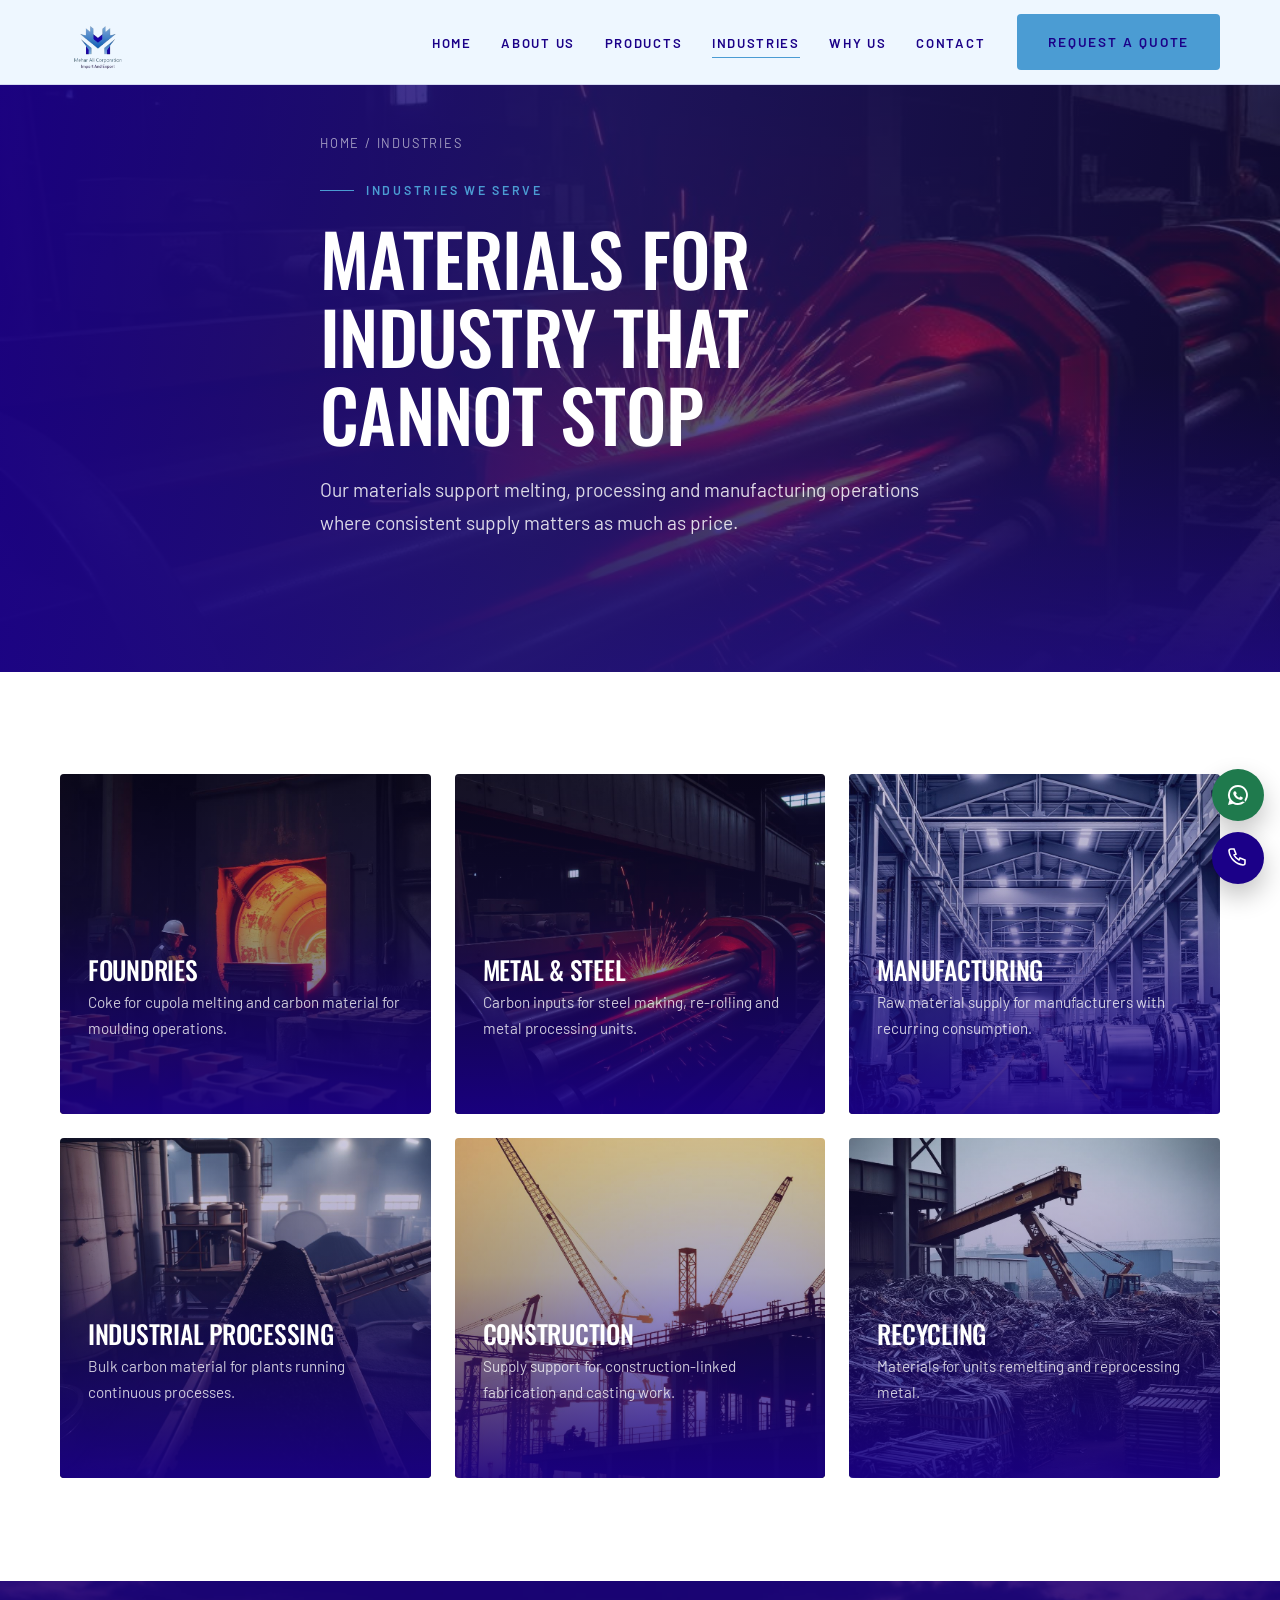
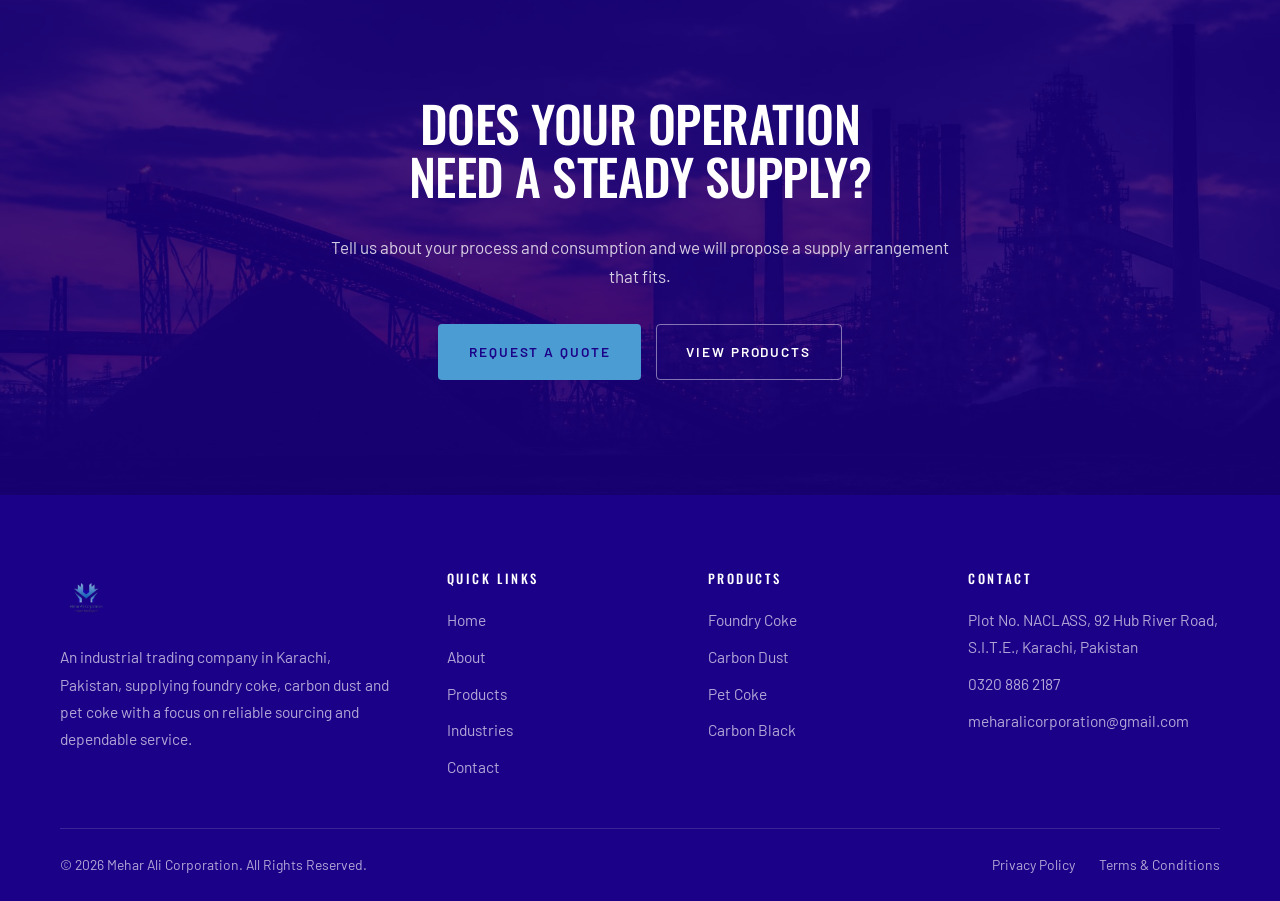
<file: industries.html>
<!DOCTYPE html>
<html lang="en">
<head>
<meta charset="utf-8">
<meta name="viewport" content="width=device-width, initial-scale=1">
<title>Industries We Serve | Mehar Ali Corporation</title>
<meta name="description" content="Mehar Ali Corporation supplies industrial carbon materials to foundries, steel and metal units, manufacturing plants, processing operations, construction and recycling businesses.">
<link rel="canonical" href="industries.html">
<meta property="og:type" content="website">
<meta property="og:title" content="Industries We Serve | Mehar Ali Corporation">
<meta property="og:description" content="Foundries, steel and metal units, processing plants, construction and recycling operations.">
<meta property="og:image" content="assets/images/ind-foundry.jpg">
<meta property="og:url" content="industries.html">
<meta name="twitter:card" content="summary_large_image">
<meta name="twitter:title" content="Industries We Serve | Mehar Ali Corporation">
<meta name="twitter:description" content="Foundries, steel and metal units, processing plants, construction and recycling operations.">
<meta name="twitter:image" content="assets/images/ind-foundry.jpg">
<link rel="preconnect" href="https://fonts.googleapis.com">
<link rel="preconnect" href="https://fonts.gstatic.com" crossorigin>
<link href="https://fonts.googleapis.com/css2?family=Oswald:wght@400;500;600&family=Barlow:wght@400;500;600&display=swap" rel="stylesheet">
<link rel="icon" type="image/png" href="assets/images/favicon.png">
<link rel="stylesheet" href="css/style.css">
<link rel="stylesheet" href="css/responsive.css">
</head>
<body>
<a class="skip-link" href="#main">Skip to content</a>

<header class="site-header site-header--static" data-header>
  <div class="container header-inner">
    <a class="logo" href="index.html" aria-label="Mehar Ali Corporation — home">
      <img src="assets/images/logo.png" alt="Mehar Ali Corporation">
    </a>
    <button class="nav-toggle" type="button" data-nav-open aria-expanded="false" aria-controls="primary-nav" aria-label="Open menu">
      <span class="nav-toggle__bars"></span>
    </button>
    <nav class="nav" id="primary-nav" data-nav aria-label="Primary">
      <button class="nav-close" type="button" data-nav-close aria-label="Close menu">&times;</button>
      <ul class="nav__list">
        <li><a class="nav__link" href="index.html">Home</a></li>
        <li><a class="nav__link" href="about.html">About Us</a></li>
        <li><a class="nav__link" href="products.html">Products</a></li>
        <li><a class="nav__link is-active" href="industries.html">Industries</a></li>
        <li><a class="nav__link" href="index.html#why">Why Us</a></li>
        <li><a class="nav__link" href="contact.html">Contact</a></li>
      </ul>
      <a class="btn btn--primary" href="contact.html">Request a Quote</a>
    </nav>
  </div>
</header>

<main id="main">

  <section class="hero hero--page">
    <div class="hero__media">
      <img src="assets/images/ind-steel.jpg" width="1024" height="1280" alt="Red-hot steel billet moving through rolling machinery">
    </div>
    <div class="container hero__content">
      <p class="breadcrumb"><a href="index.html">Home</a> / Industries</p>
      <span class="eyebrow">Industries We Serve</span>
      <h1>Materials for Industry That Cannot Stop</h1>
      <p class="hero__text">Our materials support melting, processing and manufacturing operations where consistent supply matters as much as price.</p>
    </div>
  </section>

  <section class="section">
    <div class="container">
      <div class="industry-grid">
        <a class="industry reveal" href="contact.html">
          <img src="assets/images/ind-foundry.jpg" width="1024" height="1280" loading="lazy" alt="Foundry worker beside a glowing furnace">
          <span class="industry__body">
            <h3>Foundries</h3>
            <p>Coke for cupola melting and carbon material for moulding operations.</p>
            <span class="industry__arrow" aria-hidden="true">&rarr;</span>
          </span>
        </a>
        <a class="industry reveal" data-delay="1" href="contact.html">
          <img src="assets/images/ind-steel.jpg" width="1024" height="1280" loading="lazy" alt="Steel rolling line with sparks">
          <span class="industry__body">
            <h3>Metal &amp; Steel</h3>
            <p>Carbon inputs for steel making, re-rolling and metal processing units.</p>
            <span class="industry__arrow" aria-hidden="true">&rarr;</span>
          </span>
        </a>
        <a class="industry reveal" data-delay="2" href="contact.html">
          <img src="assets/images/ind-manufacturing.jpg" width="1024" height="1280" loading="lazy" alt="Manufacturing plant floor with machinery">
          <span class="industry__body">
            <h3>Manufacturing</h3>
            <p>Raw material supply for manufacturers with recurring consumption.</p>
            <span class="industry__arrow" aria-hidden="true">&rarr;</span>
          </span>
        </a>
        <a class="industry reveal" href="contact.html">
          <img src="assets/images/ind-processing.jpg" width="1024" height="1280" loading="lazy" alt="Conveyor carrying dark carbon material in a processing plant">
          <span class="industry__body">
            <h3>Industrial Processing</h3>
            <p>Bulk carbon material for plants running continuous processes.</p>
            <span class="industry__arrow" aria-hidden="true">&rarr;</span>
          </span>
        </a>
        <a class="industry reveal" data-delay="1" href="contact.html">
          <img src="assets/images/ind-construction.jpg" width="1024" height="1280" loading="lazy" alt="Industrial construction site with cranes at sunset">
          <span class="industry__body">
            <h3>Construction</h3>
            <p>Supply support for construction-linked fabrication and casting work.</p>
            <span class="industry__arrow" aria-hidden="true">&rarr;</span>
          </span>
        </a>
        <a class="industry reveal" data-delay="2" href="contact.html">
          <img src="assets/images/ind-recycling.jpg" width="1024" height="1280" loading="lazy" alt="Metal recycling yard with baled scrap and a grab crane">
          <span class="industry__body">
            <h3>Recycling</h3>
            <p>Materials for units remelting and reprocessing metal.</p>
            <span class="industry__arrow" aria-hidden="true">&rarr;</span>
          </span>
        </a>
      </div>
    </div>
  </section>

  <section class="cta">
    <img src="assets/images/cta.jpg" width="1920" height="1088" loading="lazy" alt="Steel plant silhouette at dusk">
    <div class="container">
      <h2>Does Your Operation Need a Steady Supply?</h2>
      <p>Tell us about your process and consumption and we will propose a supply arrangement that fits.</p>
      <div class="btn-group">
        <a class="btn btn--primary" href="contact.html">Request a Quote</a>
        <a class="btn btn--ghost" href="products.html">View Products</a>
      </div>
    </div>
  </section>

</main>

<footer class="site-footer">
  <div class="container">
    <div class="footer-grid">
      <div class="footer__brand">
        <a class="logo" href="index.html">
          <img src="assets/images/logo.png" alt="Mehar Ali Corporation">
        </a>
        <p>An industrial trading company in Karachi, Pakistan, supplying foundry coke, carbon dust and pet coke with a focus on reliable sourcing and dependable service.</p>
      </div>
      <div>
        <h4>Quick Links</h4>
        <ul>
          <li><a href="index.html">Home</a></li>
          <li><a href="about.html">About</a></li>
          <li><a href="products.html">Products</a></li>
          <li><a href="industries.html">Industries</a></li>
          <li><a href="contact.html">Contact</a></li>
        </ul>
      </div>
      <div>
        <h4>Products</h4>
        <ul>
          <li><a href="products/foundry-coke.html">Foundry Coke</a></li>
          <li><a href="products/carbon-dust.html">Carbon Dust</a></li>
          <li><a href="products/pet-coke.html">Pet Coke</a></li>
          <li><a href="carbon-black.html">Carbon Black</a></li>
        </ul>
      </div>
      <div class="footer__contact">
        <h4>Contact</h4>
        <ul>
          <li>Plot No. NACLASS, 92 Hub River Road, S.I.T.E., Karachi, Pakistan</li>
          <li><a href="tel:+923208862187">0320 886 2187</a></li>
          <li><a href="mailto:meharalicorporation@gmail.com">meharalicorporation@gmail.com</a></li>
        </ul>
      </div>
    </div>
    <div class="footer-bottom">
      <p style="margin:0">&copy; <span data-year>2026</span> Mehar Ali Corporation. All Rights Reserved.</p>
      <ul>
        <li><a href="privacy.html">Privacy Policy</a></li>
        <li><a href="terms.html">Terms &amp; Conditions</a></li>
      </ul>
    </div>
  </div>
</footer>

<div class="floaties">
  <a class="floatie floatie--whatsapp" href="https://wa.me/923208862187" target="_blank" rel="noopener" aria-label="Chat on WhatsApp">
    <svg viewBox="0 0 24 24" fill="currentColor" aria-hidden="true"><path d="M12 2a10 10 0 00-8.6 15.1L2 22l5-1.3A10 10 0 1012 2zm0 2a8 8 0 016.8 12.2l-.3.5.7 2.5-2.6-.7-.5.3A8 8 0 1112 4zm-3.2 4.3c-.2 0-.5.1-.7.3-.3.3-.8.8-.8 1.9 0 1 .8 2.1 1 2.4.2.3 1.6 2.5 3.9 3.4 1.9.7 2.3.6 2.7.6.5 0 1.5-.6 1.7-1.2.2-.6.2-1.1.1-1.2 0-.1-.2-.2-.4-.3l-1.5-.7c-.2-.1-.4-.1-.6.1l-.6.8c-.1.2-.3.2-.5.1-.3-.1-1.1-.4-2-1.3-.7-.7-1-1.2-1.1-1.4-.1-.2 0-.3.1-.4l.5-.6c.1-.2.1-.3 0-.5l-.6-1.5c-.2-.4-.4-.4-.6-.4z"/></svg>
    <span class="floatie__tip">WhatsApp</span>
  </a>
  <a class="floatie" href="tel:+923208862187" aria-label="Call Mehar Ali Corporation">
    <svg viewBox="0 0 24 24" fill="none" stroke="currentColor" stroke-width="1.6" aria-hidden="true"><path d="M5 3h3l2 5-2 1a11 11 0 005 5l1-2 5 2v3a2 2 0 01-2 2A16 16 0 013 5a2 2 0 012-2z"/></svg>
    <span class="floatie__tip">Call Us</span>
  </a>
</div>

<script src="js/main.js" defer></script>
</body>
</html>
</file>
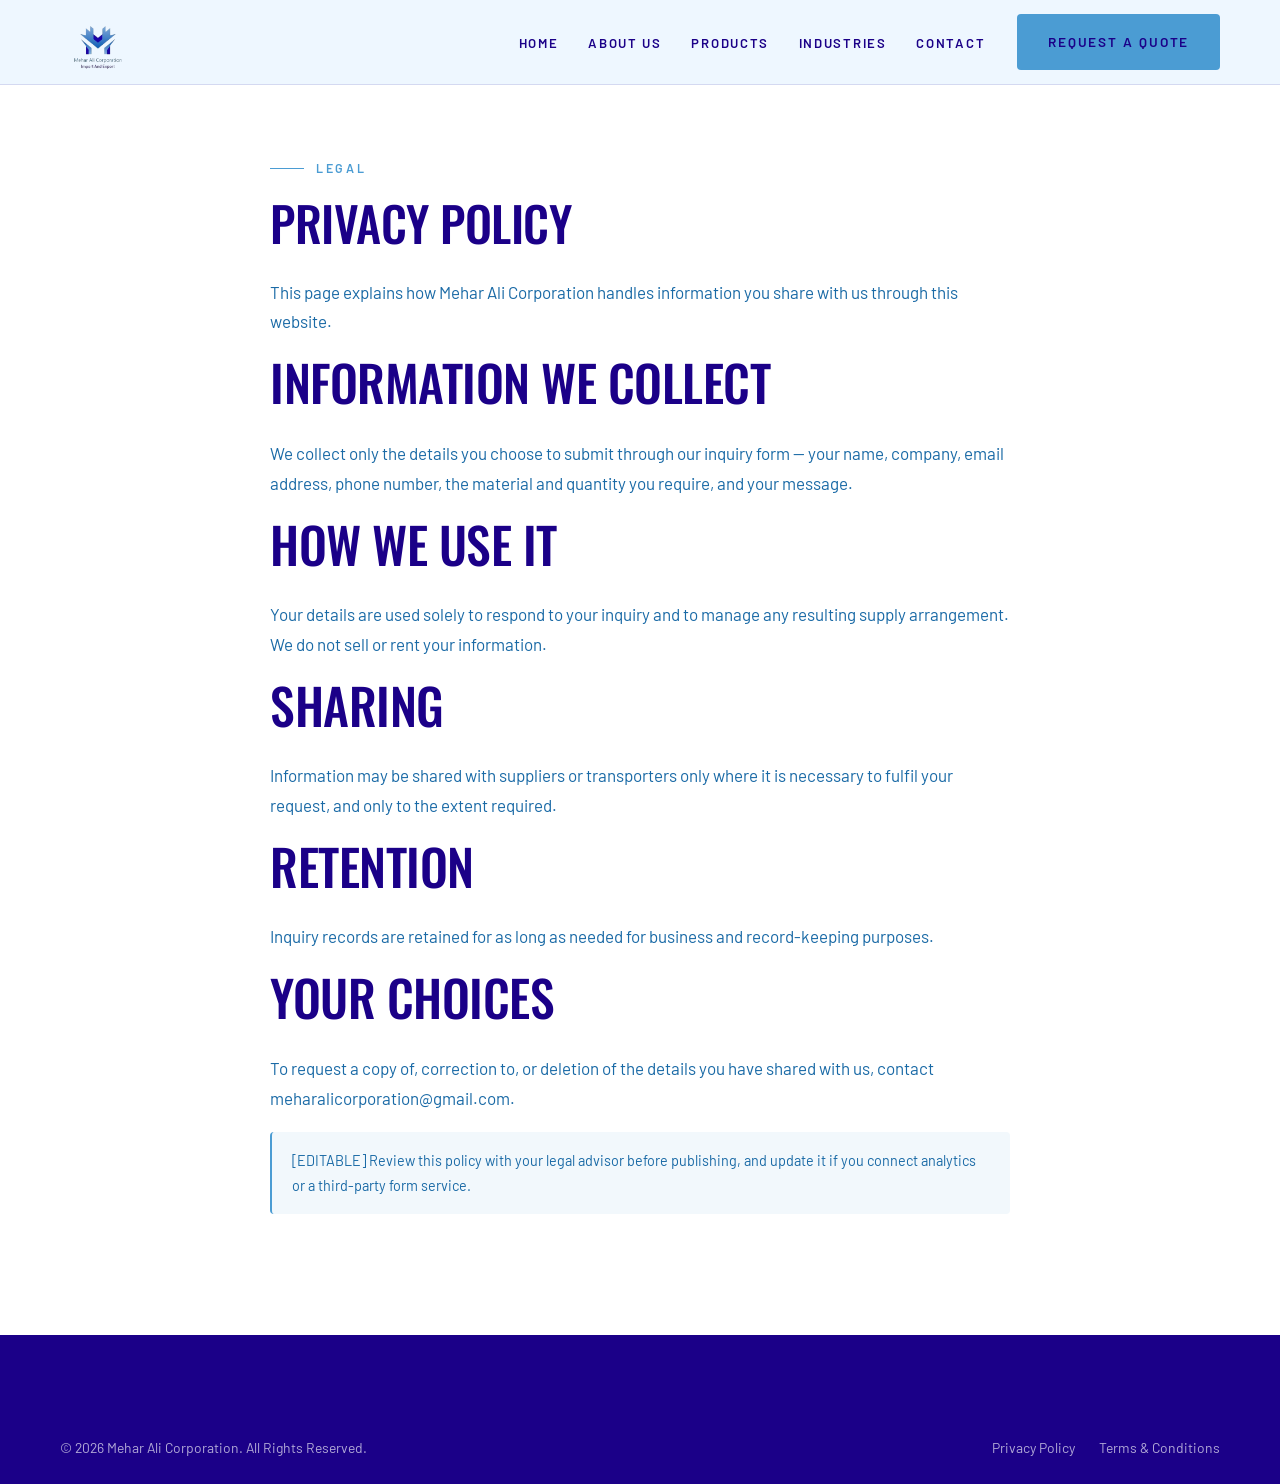
<file: privacy.html>
<!DOCTYPE html>
<html lang="en">
<head>
<meta charset="utf-8">
<meta name="viewport" content="width=device-width, initial-scale=1">
<title>Privacy Policy | Mehar Ali Corporation</title>
<meta name="description" content="How Mehar Ali Corporation handles information submitted through its website inquiry form.">
<link rel="canonical" href="privacy.html">
<meta property="og:type" content="website">
<meta property="og:title" content="Privacy Policy | Mehar Ali Corporation">
<meta property="og:description" content="How Mehar Ali Corporation handles information submitted through its website.">
<meta name="twitter:card" content="summary">
<meta name="twitter:title" content="Privacy Policy | Mehar Ali Corporation">
<meta name="twitter:description" content="How Mehar Ali Corporation handles information submitted through its website.">
<link rel="preconnect" href="https://fonts.googleapis.com">
<link rel="preconnect" href="https://fonts.gstatic.com" crossorigin>
<link href="https://fonts.googleapis.com/css2?family=Oswald:wght@400;500;600&family=Barlow:wght@400;500;600&display=swap" rel="stylesheet">
<link rel="icon" type="image/png" href="assets/images/favicon.png">
<link rel="stylesheet" href="css/style.css">
<link rel="stylesheet" href="css/responsive.css">
</head>
<body>
<a class="skip-link" href="#main">Skip to content</a>

<header class="site-header site-header--static" data-header>
  <div class="container header-inner">
    <a class="logo" href="index.html" aria-label="Mehar Ali Corporation — home">
      <img src="assets/images/logo.png" alt="Mehar Ali Corporation">
    </a>
    <button class="nav-toggle" type="button" data-nav-open aria-expanded="false" aria-controls="primary-nav" aria-label="Open menu">
      <span class="nav-toggle__bars"></span>
    </button>
    <nav class="nav" id="primary-nav" data-nav aria-label="Primary">
      <button class="nav-close" type="button" data-nav-close aria-label="Close menu">&times;</button>
      <ul class="nav__list">
        <li><a class="nav__link" href="index.html">Home</a></li>
        <li><a class="nav__link" href="about.html">About Us</a></li>
        <li><a class="nav__link" href="products.html">Products</a></li>
        <li><a class="nav__link" href="industries.html">Industries</a></li>
        <li><a class="nav__link" href="contact.html">Contact</a></li>
      </ul>
      <a class="btn btn--primary" href="contact.html">Request a Quote</a>
    </nav>
  </div>
</header>

<main id="main">
  <section class="section" style="padding-top:calc(var(--header-h) + 4rem)">
    <div class="container" style="max-width:820px">
      <span class="eyebrow">Legal</span>
      <h1 style="font-size:clamp(2rem,4vw,3rem)">Privacy Policy</h1>
      <p>This page explains how Mehar Ali Corporation handles information you share with us through this website.</p>

      <h2>Information we collect</h2>
      <p>We collect only the details you choose to submit through our inquiry form — your name, company, email address, phone number, the material and quantity you require, and your message.</p>

      <h2>How we use it</h2>
      <p>Your details are used solely to respond to your inquiry and to manage any resulting supply arrangement. We do not sell or rent your information.</p>

      <h2>Sharing</h2>
      <p>Information may be shared with suppliers or transporters only where it is necessary to fulfil your request, and only to the extent required.</p>

      <h2>Retention</h2>
      <p>Inquiry records are retained for as long as needed for business and record-keeping purposes.</p>

      <h2>Your choices</h2>
      <p>To request a copy of, correction to, or deletion of the details you have shared with us, contact <a href="mailto:meharalicorporation@gmail.com">meharalicorporation@gmail.com</a>.</p>

      <p class="note">[EDITABLE] Review this policy with your legal advisor before publishing, and update it if you connect analytics or a third-party form service.</p>
    </div>
  </section>
</main>

<footer class="site-footer">
  <div class="container">
    <div class="footer-bottom" style="border-top:0">
      <p style="margin:0">&copy; <span data-year>2026</span> Mehar Ali Corporation. All Rights Reserved.</p>
      <ul>
        <li><a href="privacy.html">Privacy Policy</a></li>
        <li><a href="terms.html">Terms &amp; Conditions</a></li>
      </ul>
    </div>
  </div>
</footer>

<script src="js/main.js" defer></script>
</body>
</html>
</file>
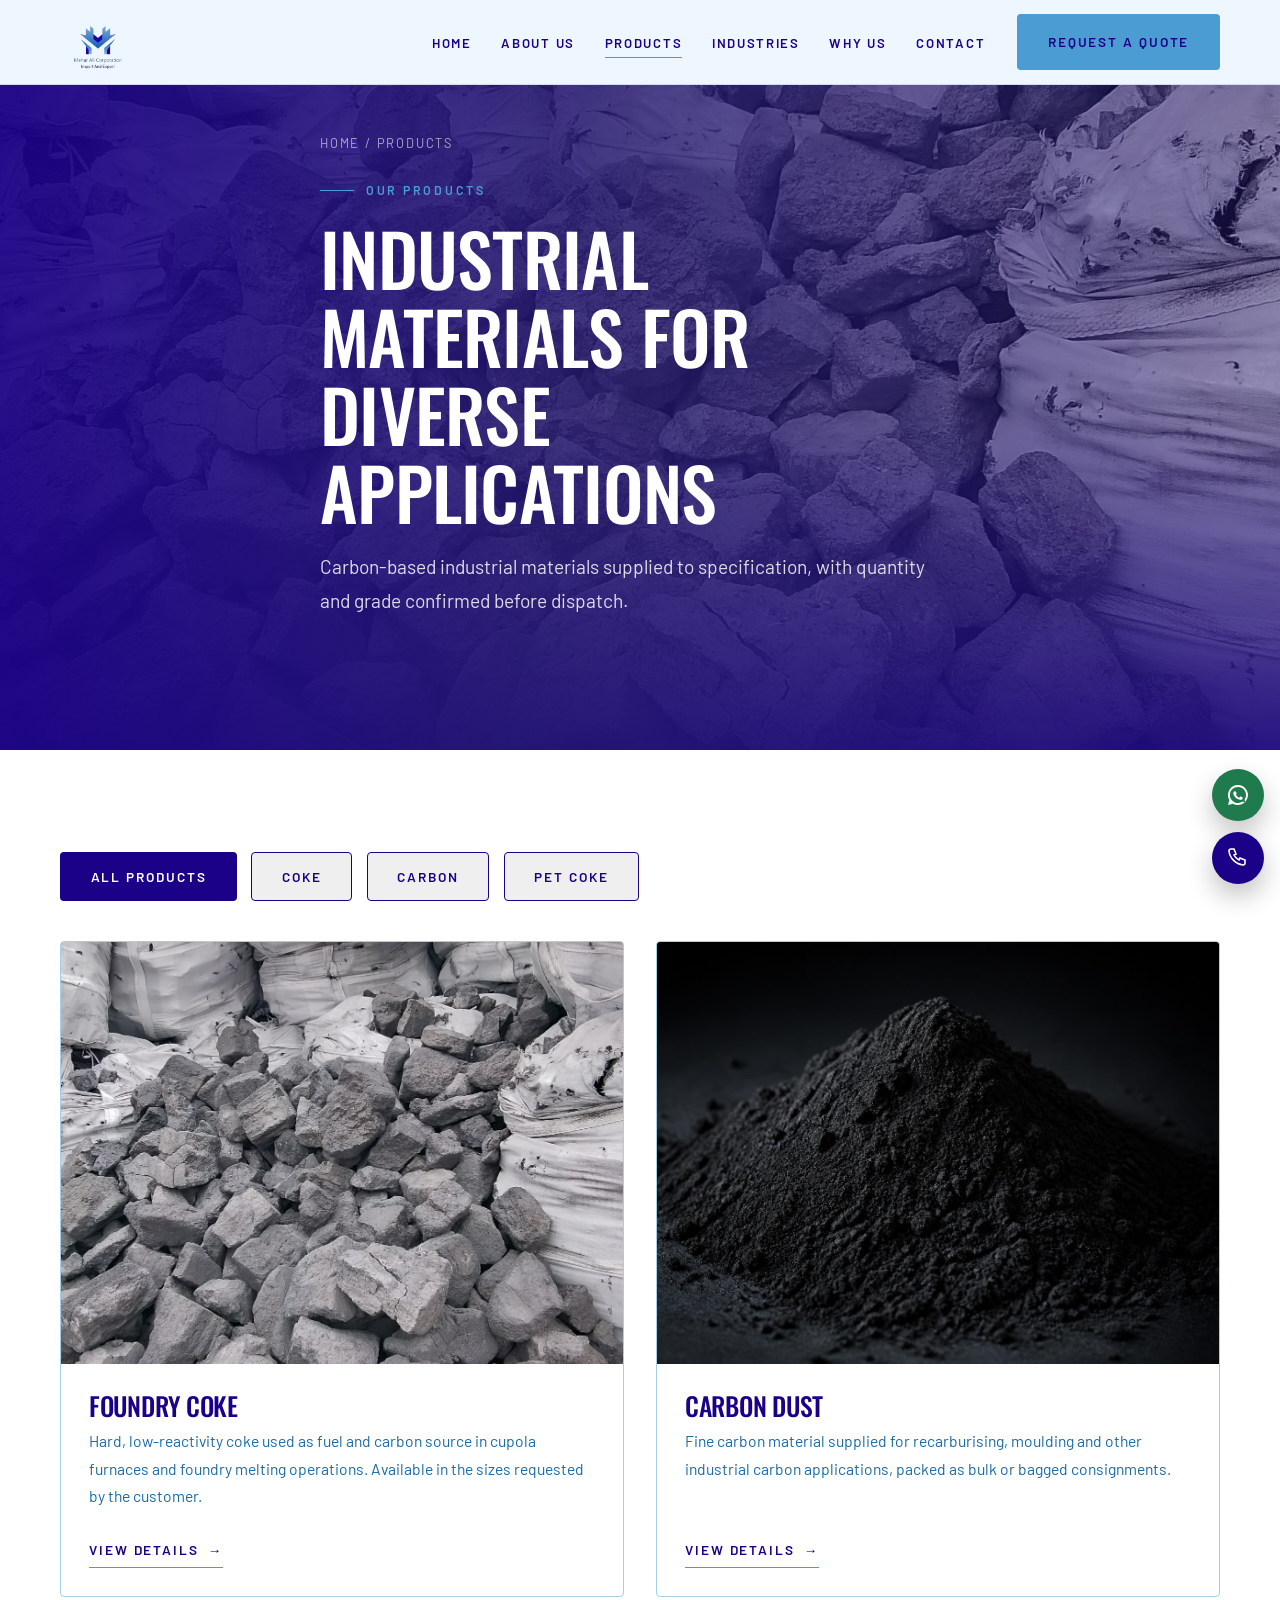
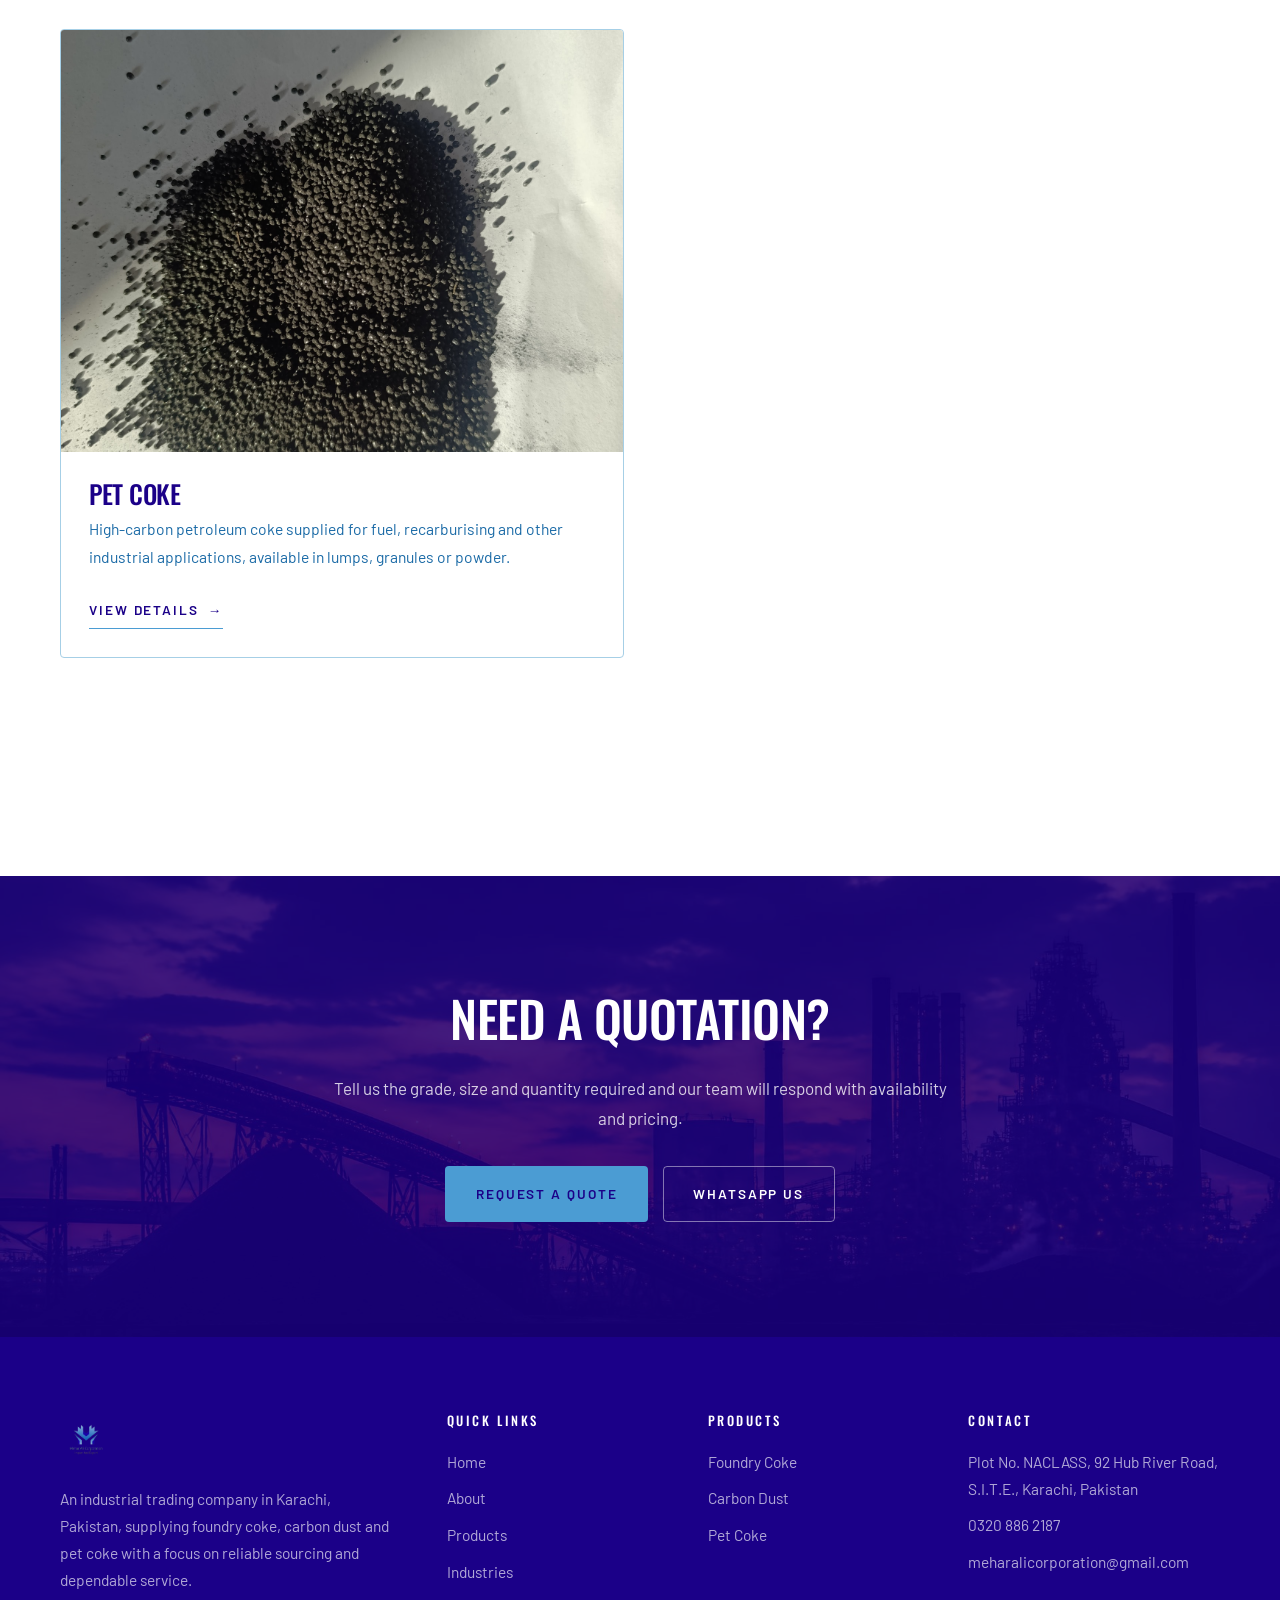
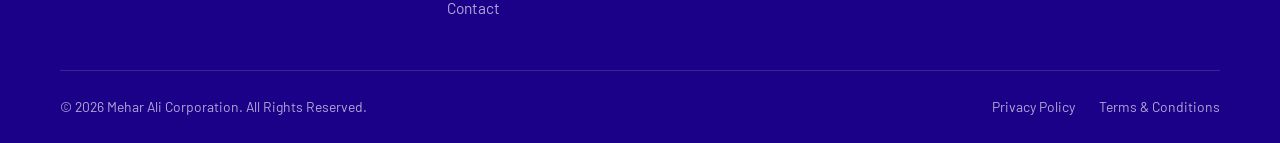
<file: products.html>
<!DOCTYPE html>
<html lang="en">
<head>
<meta charset="utf-8">
<meta name="viewport" content="width=device-width, initial-scale=1">
<title>Products | Foundry Coke, Carbon Dust &amp; Pet Coke Supplier in Karachi</title>
<meta name="description" content="Mehar Ali Corporation supplies foundry coke, carbon dust and pet coke for foundries, steel plants and industrial processing units across Pakistan.">
<link rel="canonical" href="products.html">
<meta property="og:type" content="website">
<meta property="og:title" content="Products | Mehar Ali Corporation">
<meta property="og:description" content="Foundry coke, carbon dust and pet coke supplied to industrial specification from Karachi.">
<meta property="og:image" content="assets/images/product-foundry-coke.jpg">
<meta property="og:url" content="products.html">
<meta name="twitter:card" content="summary_large_image">
<meta name="twitter:title" content="Products | Mehar Ali Corporation">
<meta name="twitter:description" content="Foundry coke, carbon dust and pet coke supplied to industrial specification from Karachi.">
<meta name="twitter:image" content="assets/images/product-foundry-coke.jpg">
<link rel="preconnect" href="https://fonts.googleapis.com">
<link rel="preconnect" href="https://fonts.gstatic.com" crossorigin>
<link href="https://fonts.googleapis.com/css2?family=Oswald:wght@400;500;600&family=Barlow:wght@400;500;600&display=swap" rel="stylesheet">
<link rel="icon" type="image/png" href="assets/images/favicon.png">
<link rel="stylesheet" href="css/style.css">
<link rel="stylesheet" href="css/responsive.css">
</head>
<body>
<a class="skip-link" href="#main">Skip to content</a>

<header class="site-header site-header--static" data-header>
  <div class="container header-inner">
    <a class="logo" href="index.html" aria-label="Mehar Ali Corporation — home">
      <img src="assets/images/logo.png" alt="Mehar Ali Corporation">
    </a>
    <button class="nav-toggle" type="button" data-nav-open aria-expanded="false" aria-controls="primary-nav" aria-label="Open menu">
      <span class="nav-toggle__bars"></span>
    </button>
    <nav class="nav" id="primary-nav" data-nav aria-label="Primary">
      <button class="nav-close" type="button" data-nav-close aria-label="Close menu">&times;</button>
      <ul class="nav__list">
        <li><a class="nav__link" href="index.html">Home</a></li>
        <li><a class="nav__link" href="about.html">About Us</a></li>
        <li><a class="nav__link is-active" href="products.html">Products</a></li>
        <li><a class="nav__link" href="industries.html">Industries</a></li>
        <li><a class="nav__link" href="index.html#why">Why Us</a></li>
        <li><a class="nav__link" href="contact.html">Contact</a></li>
      </ul>
      <a class="btn btn--primary" href="contact.html">Request a Quote</a>
    </nav>
  </div>
</header>

<main id="main">

  <section class="hero hero--page">
    <div class="hero__media">
      <img src="assets/images/product-foundry-coke.jpg" width="1280" height="960" alt="Close-up of foundry coke lumps">
    </div>
    <div class="container hero__content">
      <p class="breadcrumb"><a href="index.html">Home</a> / Products</p>
      <span class="eyebrow">Our Products</span>
      <h1>Industrial Materials for Diverse Applications</h1>
      <p class="hero__text">Carbon-based industrial materials supplied to specification, with quantity and grade confirmed before dispatch.</p>
    </div>
  </section>

  <section class="section">
    <div class="container">
      <!-- Filter buttons: add a new value here and a matching data-category on the card -->
      <div class="btn-group reveal" style="margin-bottom:2.5rem" role="group" aria-label="Filter products">
        <button class="btn btn--dark" type="button" data-filter="all" aria-pressed="true">All Products</button>
        <button class="btn btn--outline" type="button" data-filter="coke" aria-pressed="false">Coke</button>
        <button class="btn btn--outline" type="button" data-filter="carbon" aria-pressed="false">Carbon</button>
        <button class="btn btn--outline" type="button" data-filter="petcoke" aria-pressed="false">Pet Coke</button>
      </div>

      <div class="card-grid card-grid--two">
        <article class="product-card reveal" data-category="coke">
          <div class="product-card__media">
            <img src="assets/images/product-foundry-coke.jpg" width="1280" height="960" loading="lazy" alt="Stockpile of hard foundry coke lumps">
          </div>
          <div class="product-card__body">
            <h3>Foundry Coke</h3>
            <p>Hard, low-reactivity coke used as fuel and carbon source in cupola furnaces and foundry melting operations. Available in the sizes requested by the customer.</p>
            <span class="text-link">View Details <span aria-hidden="true">&rarr;</span></span>
          </div>
          <a class="product-card__link" href="products/foundry-coke.html" aria-label="View details for Foundry Coke"></a>
        </article>

        <article class="product-card reveal" data-delay="1" data-category="carbon">
          <div class="product-card__media">
            <img src="assets/images/product-carbon-dust.jpg" width="1280" height="960" loading="lazy" alt="Fine black carbon dust powder">
          </div>
          <div class="product-card__body">
            <h3>Carbon Dust</h3>
            <p>Fine carbon material supplied for recarburising, moulding and other industrial carbon applications, packed as bulk or bagged consignments.</p>
            <span class="text-link">View Details <span aria-hidden="true">&rarr;</span></span>
          </div>
          <a class="product-card__link" href="products/carbon-dust.html" aria-label="View details for Carbon Dust"></a>
        </article>

        <article class="product-card reveal" data-delay="2" data-category="petcoke">
          <div class="product-card__media">
            <img src="assets/images/pet-coke.png" width="1280" height="960" loading="lazy" alt="Petroleum coke material">
          </div>
          <div class="product-card__body">
            <h3>Pet Coke</h3>
            <p>High-carbon petroleum coke supplied for fuel, recarburising and other industrial applications, available in lumps, granules or powder.</p>
            <span class="text-link">View Details <span aria-hidden="true">&rarr;</span></span>
          </div>
          <a class="product-card__link" href="products/pet-coke.html" aria-label="View details for Pet Coke"></a>
        </article>
      </div>

      <!-- EDITABLE: to add another product, copy a card above, add a new page in /products/,
           and add a matching filter button. -->
      <p class="note reveal" style="margin-top:2.5rem">Looking for a material not listed here? Send us the specification and quantity — we will confirm whether we can source it before committing to anything.</p>
    </div>
  </section>

  <section class="cta">
    <img src="assets/images/cta.jpg" width="1920" height="1088" loading="lazy" alt="Steel plant silhouette at dusk">
    <div class="container">
      <h2>Need a Quotation?</h2>
      <p>Tell us the grade, size and quantity required and our team will respond with availability and pricing.</p>
      <div class="btn-group">
        <a class="btn btn--primary" href="contact.html">Request a Quote</a>
        <a class="btn btn--ghost" href="https://wa.me/923208862187" target="_blank" rel="noopener">WhatsApp Us</a>
      </div>
    </div>
  </section>

</main>

<footer class="site-footer">
  <div class="container">
    <div class="footer-grid">
      <div class="footer__brand">
        <a class="logo" href="index.html">
          <img src="assets/images/logo.png" alt="Mehar Ali Corporation">
        </a>
        <p>An industrial trading company in Karachi, Pakistan, supplying foundry coke, carbon dust and pet coke with a focus on reliable sourcing and dependable service.</p>
      </div>
      <div>
        <h4>Quick Links</h4>
        <ul>
          <li><a href="index.html">Home</a></li>
          <li><a href="about.html">About</a></li>
          <li><a href="products.html">Products</a></li>
          <li><a href="industries.html">Industries</a></li>
          <li><a href="contact.html">Contact</a></li>
        </ul>
      </div>
      <div>
        <h4>Products</h4>
        <ul>
          <li><a href="products/foundry-coke.html">Foundry Coke</a></li>
          <li><a href="products/carbon-dust.html">Carbon Dust</a></li>
          <li><a href="products/pet-coke.html">Pet Coke</a></li>
        </ul>
      </div>
      <div class="footer__contact">
        <h4>Contact</h4>
        <ul>
          <li>Plot No. NACLASS, 92 Hub River Road, S.I.T.E., Karachi, Pakistan</li>
          <li><a href="tel:+923208862187">0320 886 2187</a></li>
          <li><a href="mailto:meharalicorporation@gmail.com">meharalicorporation@gmail.com</a></li>
        </ul>
      </div>
    </div>
    <div class="footer-bottom">
      <p style="margin:0">&copy; <span data-year>2026</span> Mehar Ali Corporation. All Rights Reserved.</p>
      <ul>
        <li><a href="privacy.html">Privacy Policy</a></li>
        <li><a href="terms.html">Terms &amp; Conditions</a></li>
      </ul>
    </div>
  </div>
</footer>

<div class="floaties">
  <a class="floatie floatie--whatsapp" href="https://wa.me/923208862187" target="_blank" rel="noopener" aria-label="Chat on WhatsApp">
    <svg viewBox="0 0 24 24" fill="currentColor" aria-hidden="true"><path d="M12 2a10 10 0 00-8.6 15.1L2 22l5-1.3A10 10 0 1012 2zm0 2a8 8 0 016.8 12.2l-.3.5.7 2.5-2.6-.7-.5.3A8 8 0 1112 4zm-3.2 4.3c-.2 0-.5.1-.7.3-.3.3-.8.8-.8 1.9 0 1 .8 2.1 1 2.4.2.3 1.6 2.5 3.9 3.4 1.9.7 2.3.6 2.7.6.5 0 1.5-.6 1.7-1.2.2-.6.2-1.1.1-1.2 0-.1-.2-.2-.4-.3l-1.5-.7c-.2-.1-.4-.1-.6.1l-.6.8c-.1.2-.3.2-.5.1-.3-.1-1.1-.4-2-1.3-.7-.7-1-1.2-1.1-1.4-.1-.2 0-.3.1-.4l.5-.6c.1-.2.1-.3 0-.5l-.6-1.5c-.2-.4-.4-.4-.6-.4z"/></svg>
    <span class="floatie__tip">WhatsApp</span>
  </a>
  <a class="floatie" href="tel:+923208862187" aria-label="Call Mehar Ali Corporation">
    <svg viewBox="0 0 24 24" fill="none" stroke="currentColor" stroke-width="1.6" aria-hidden="true"><path d="M5 3h3l2 5-2 1a11 11 0 005 5l1-2 5 2v3a2 2 0 01-2 2A16 16 0 013 5a2 2 0 012-2z"/></svg>
    <span class="floatie__tip">Call Us</span>
  </a>
</div>

<script src="js/main.js" defer></script>
<script src="js/products.js" defer></script>
</body>
</html>
</file>
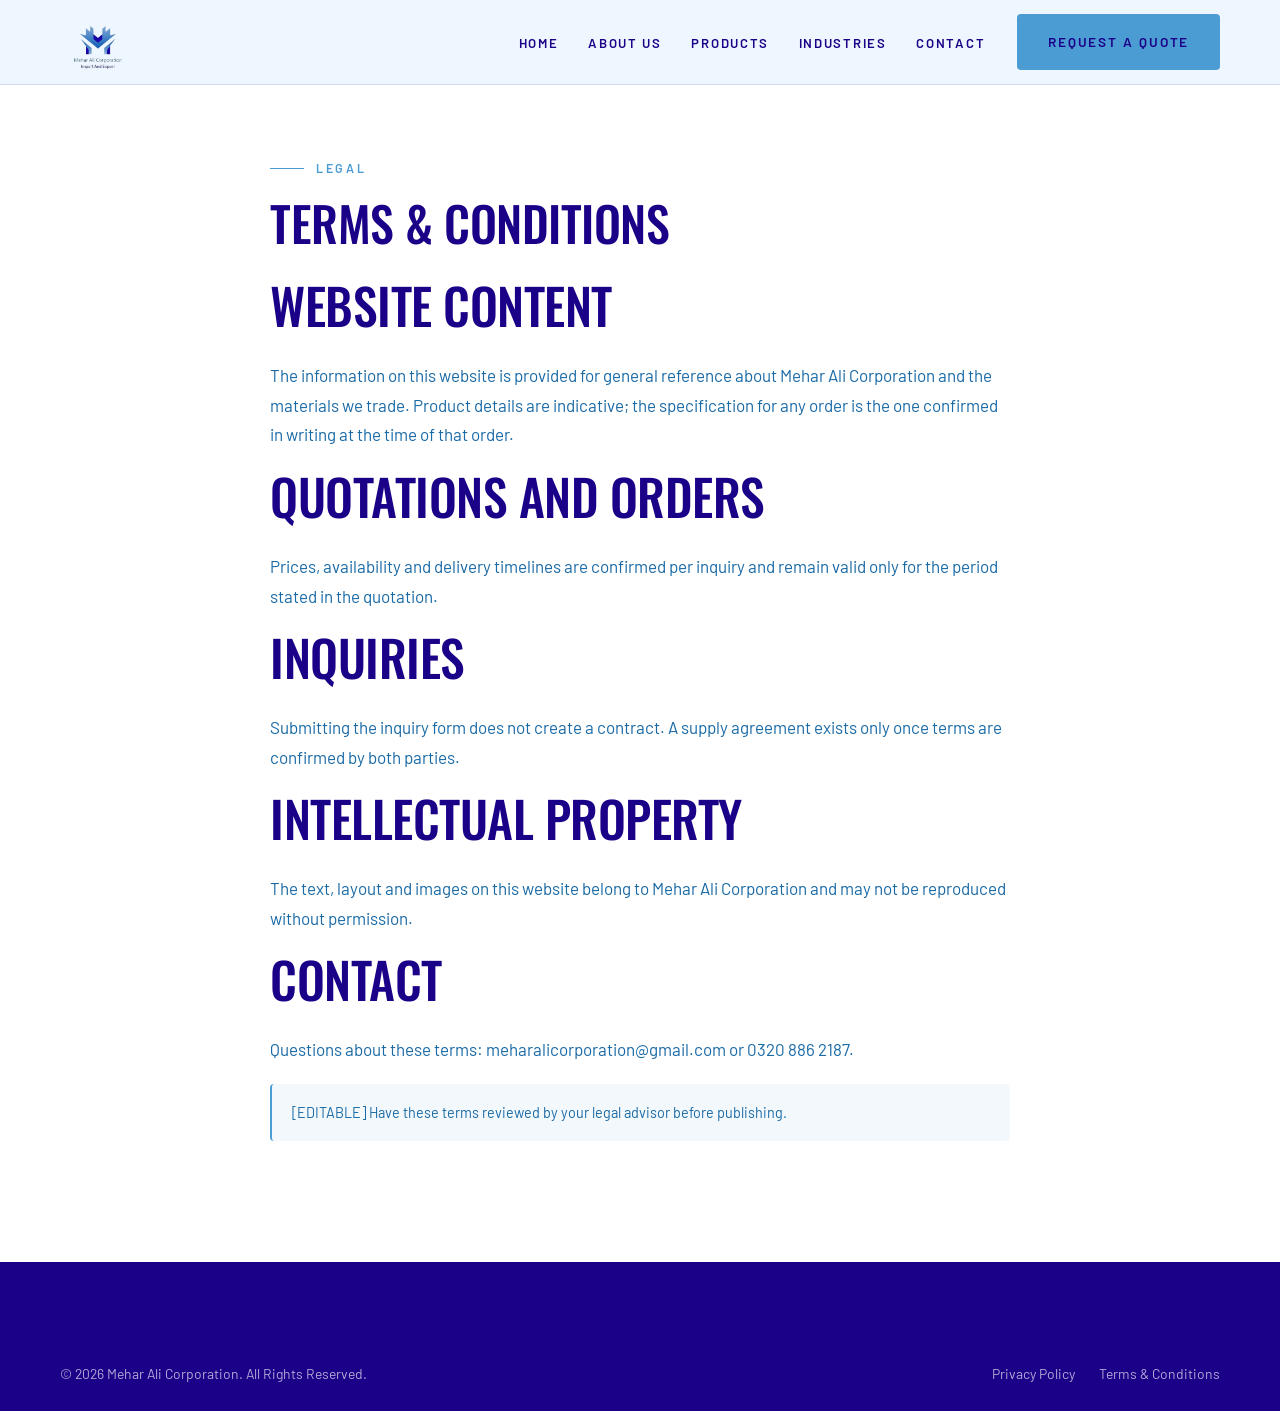
<file: terms.html>
<!DOCTYPE html>
<html lang="en">
<head>
<meta charset="utf-8">
<meta name="viewport" content="width=device-width, initial-scale=1">
<title>Terms &amp; Conditions | Mehar Ali Corporation</title>
<meta name="description" content="Terms governing the use of the Mehar Ali Corporation website and the information published on it.">
<link rel="canonical" href="terms.html">
<meta property="og:type" content="website">
<meta property="og:title" content="Terms &amp; Conditions | Mehar Ali Corporation">
<meta property="og:description" content="Terms governing the use of the Mehar Ali Corporation website.">
<meta name="twitter:card" content="summary">
<meta name="twitter:title" content="Terms &amp; Conditions | Mehar Ali Corporation">
<meta name="twitter:description" content="Terms governing the use of the Mehar Ali Corporation website.">
<link rel="preconnect" href="https://fonts.googleapis.com">
<link rel="preconnect" href="https://fonts.gstatic.com" crossorigin>
<link href="https://fonts.googleapis.com/css2?family=Oswald:wght@400;500;600&family=Barlow:wght@400;500;600&display=swap" rel="stylesheet">
<link rel="icon" type="image/png" href="assets/images/favicon.png">
<link rel="stylesheet" href="css/style.css">
<link rel="stylesheet" href="css/responsive.css">
</head>
<body>
<a class="skip-link" href="#main">Skip to content</a>

<header class="site-header site-header--static" data-header>
  <div class="container header-inner">
    <a class="logo" href="index.html" aria-label="Mehar Ali Corporation — home">
      <img src="assets/images/logo.png" alt="Mehar Ali Corporation">
    </a>
    <button class="nav-toggle" type="button" data-nav-open aria-expanded="false" aria-controls="primary-nav" aria-label="Open menu">
      <span class="nav-toggle__bars"></span>
    </button>
    <nav class="nav" id="primary-nav" data-nav aria-label="Primary">
      <button class="nav-close" type="button" data-nav-close aria-label="Close menu">&times;</button>
      <ul class="nav__list">
        <li><a class="nav__link" href="index.html">Home</a></li>
        <li><a class="nav__link" href="about.html">About Us</a></li>
        <li><a class="nav__link" href="products.html">Products</a></li>
        <li><a class="nav__link" href="industries.html">Industries</a></li>
        <li><a class="nav__link" href="contact.html">Contact</a></li>
      </ul>
      <a class="btn btn--primary" href="contact.html">Request a Quote</a>
    </nav>
  </div>
</header>

<main id="main">
  <section class="section" style="padding-top:calc(var(--header-h) + 4rem)">
    <div class="container" style="max-width:820px">
      <span class="eyebrow">Legal</span>
      <h1 style="font-size:clamp(2rem,4vw,3rem)">Terms &amp; Conditions</h1>

      <h2>Website content</h2>
      <p>The information on this website is provided for general reference about Mehar Ali Corporation and the materials we trade. Product details are indicative; the specification for any order is the one confirmed in writing at the time of that order.</p>

      <h2>Quotations and orders</h2>
      <p>Prices, availability and delivery timelines are confirmed per inquiry and remain valid only for the period stated in the quotation.</p>

      <h2>Inquiries</h2>
      <p>Submitting the inquiry form does not create a contract. A supply agreement exists only once terms are confirmed by both parties.</p>

      <h2>Intellectual property</h2>
      <p>The text, layout and images on this website belong to Mehar Ali Corporation and may not be reproduced without permission.</p>

      <h2>Contact</h2>
      <p>Questions about these terms: <a href="mailto:meharalicorporation@gmail.com">meharalicorporation@gmail.com</a> or 0320 886 2187.</p>

      <p class="note">[EDITABLE] Have these terms reviewed by your legal advisor before publishing.</p>
    </div>
  </section>
</main>

<footer class="site-footer">
  <div class="container">
    <div class="footer-bottom" style="border-top:0">
      <p style="margin:0">&copy; <span data-year>2026</span> Mehar Ali Corporation. All Rights Reserved.</p>
      <ul>
        <li><a href="privacy.html">Privacy Policy</a></li>
        <li><a href="terms.html">Terms &amp; Conditions</a></li>
      </ul>
    </div>
  </div>
</footer>

<script src="js/main.js" defer></script>
</body>
</html>
</file>
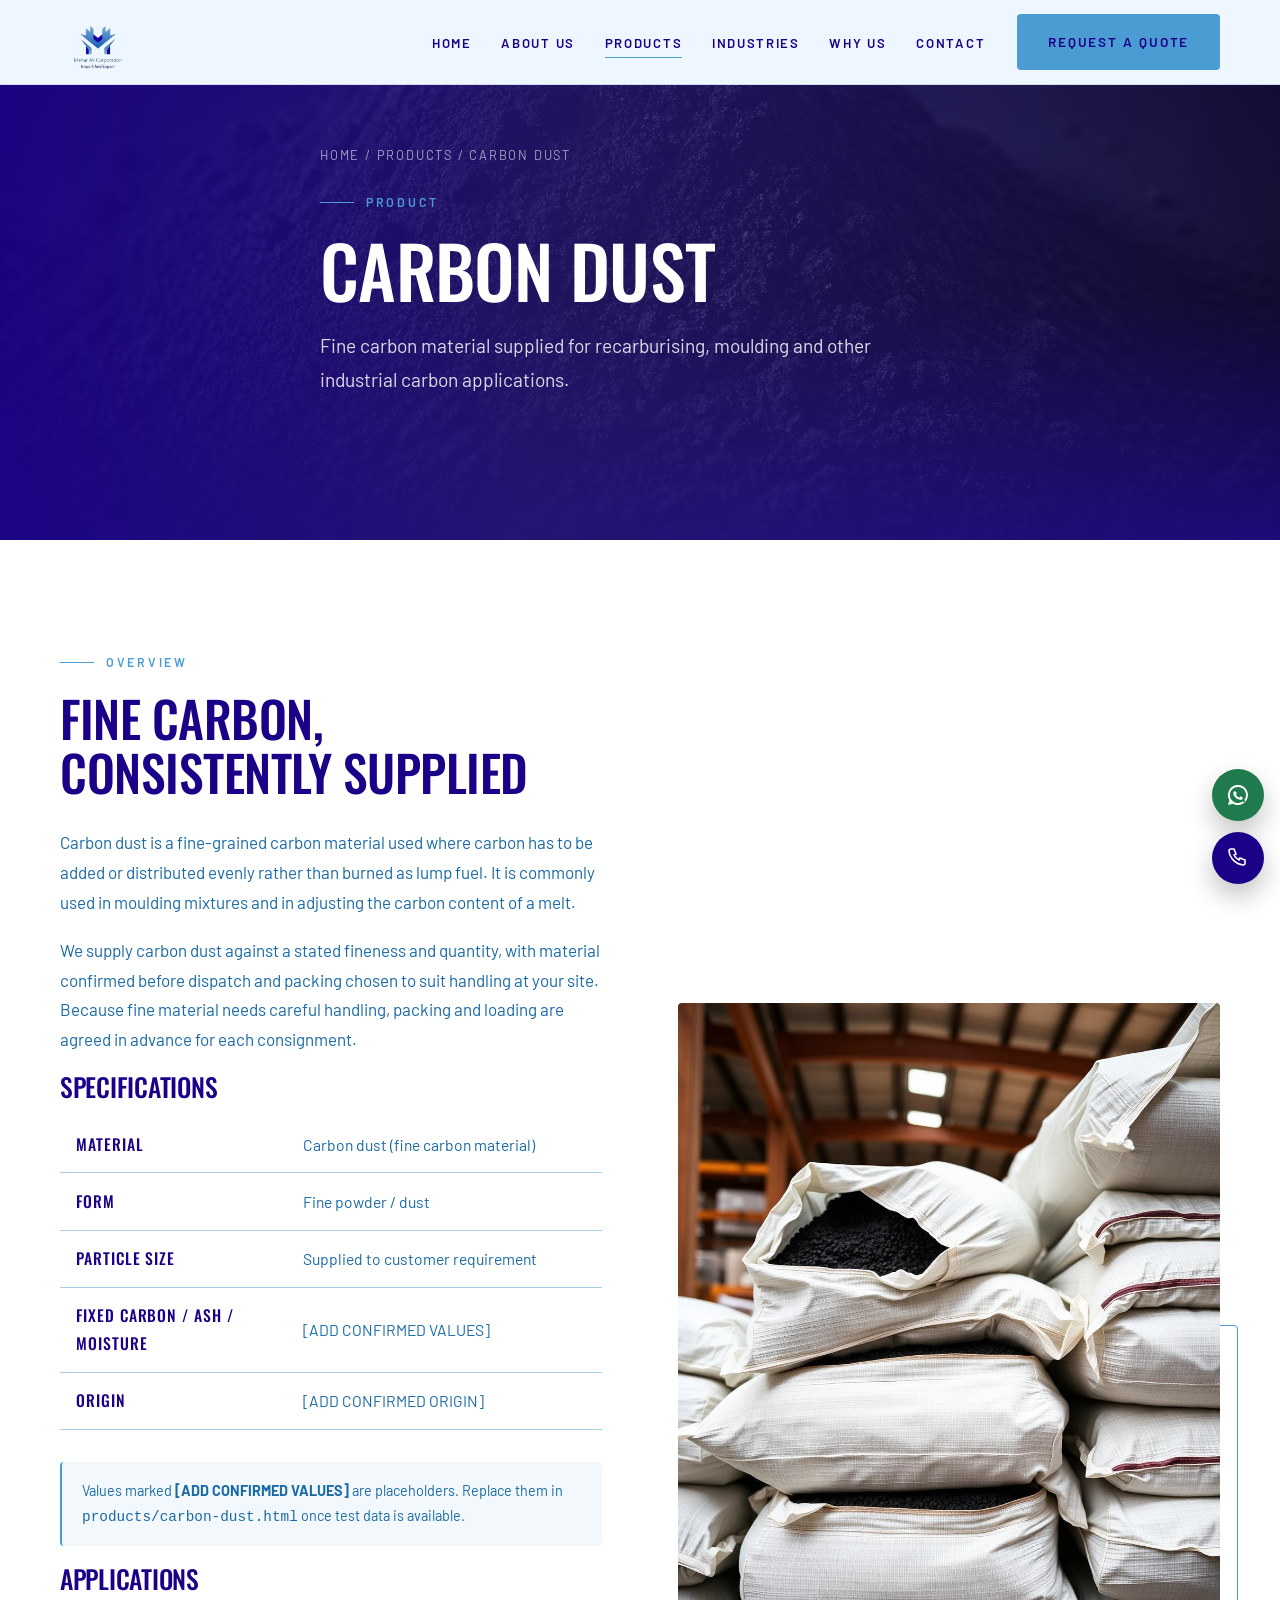
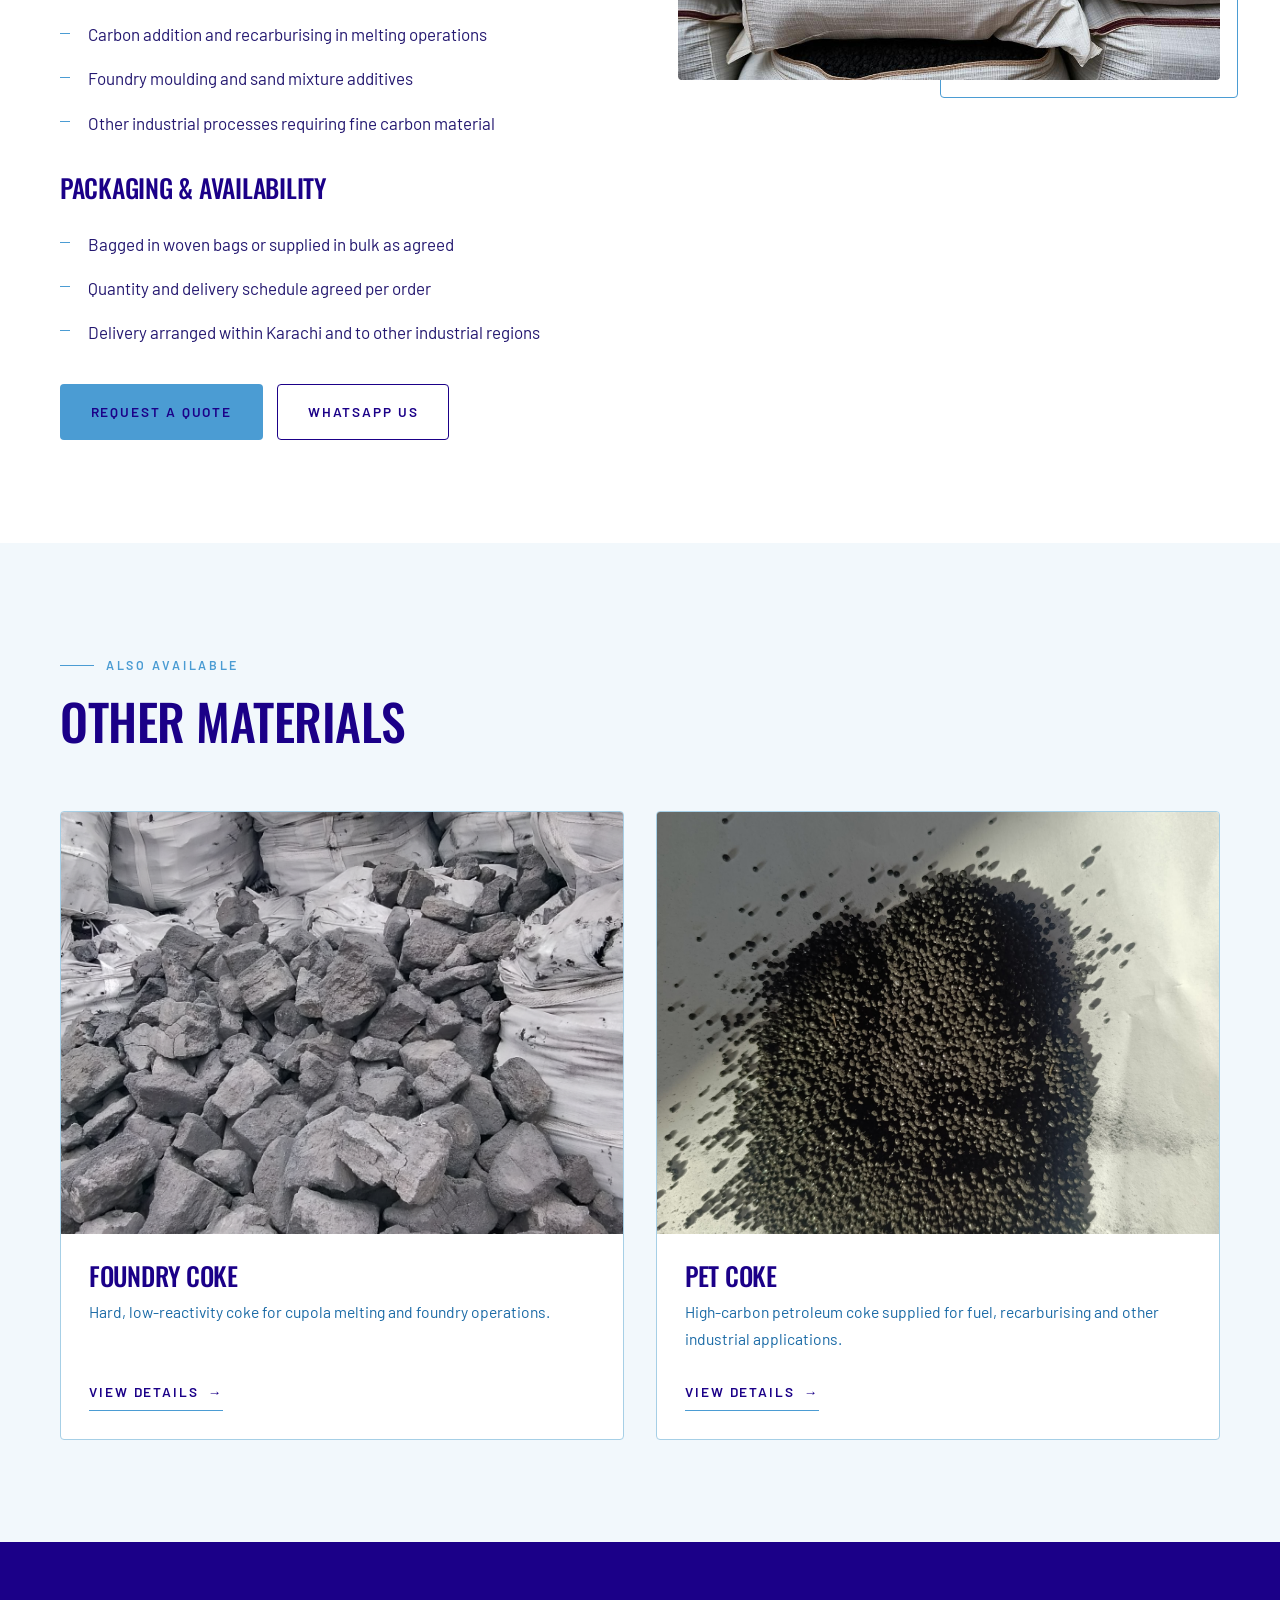
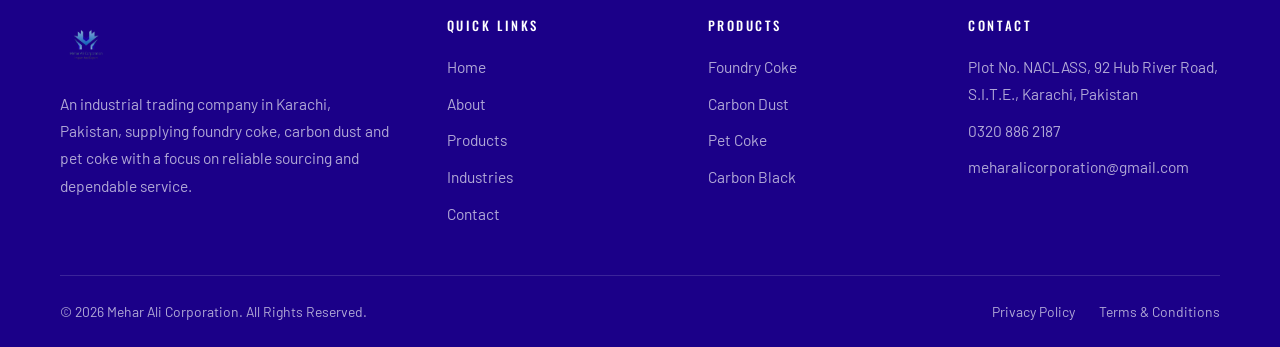
<file: products/carbon-dust.html>
<!DOCTYPE html>
<html lang="en">
<head>
<meta charset="utf-8">
<meta name="viewport" content="width=device-width, initial-scale=1">
<title>Carbon Dust Supplier in Karachi | Mehar Ali Corporation</title>
<meta name="description" content="Carbon dust supplied by Mehar Ali Corporation, Karachi — fine carbon material for recarburising, moulding and industrial carbon applications.">
<link rel="canonical" href="carbon-dust.html">
<meta property="og:type" content="product">
<meta property="og:title" content="Carbon Dust | Mehar Ali Corporation">
<meta property="og:description" content="Fine carbon material for recarburising, moulding and industrial carbon applications.">
<meta property="og:image" content="../assets/images/product-carbon-dust.jpg">
<meta property="og:url" content="carbon-dust.html">
<meta name="twitter:card" content="summary_large_image">
<meta name="twitter:title" content="Carbon Dust | Mehar Ali Corporation">
<meta name="twitter:description" content="Fine carbon material for recarburising, moulding and industrial carbon applications.">
<meta name="twitter:image" content="../assets/images/product-carbon-dust.jpg">
<link rel="preconnect" href="https://fonts.googleapis.com">
<link rel="preconnect" href="https://fonts.gstatic.com" crossorigin>
<link href="https://fonts.googleapis.com/css2?family=Oswald:wght@400;500;600&family=Barlow:wght@400;500;600&display=swap" rel="stylesheet">
<link rel="icon" type="image/png" href="../assets/images/favicon.png">
<link rel="stylesheet" href="../css/style.css">
<link rel="stylesheet" href="../css/responsive.css">
<script type="application/ld+json">
{
  "@context": "https://schema.org",
  "@type": "Product",
  "name": "Carbon Dust",
  "description": "Fine carbon material supplied for recarburising, moulding and other industrial carbon applications.",
  "image": "../assets/images/product-carbon-dust.jpg",
  "brand": { "@type": "Organization", "name": "Mehar Ali Corporation" }
}
</script>
</head>
<body>
<a class="skip-link" href="#main">Skip to content</a>

<header class="site-header site-header--static" data-header>
  <div class="container header-inner">
    <a class="logo" href="../index.html" aria-label="Mehar Ali Corporation — home">
      <img src="../assets/images/logo.png" alt="Mehar Ali Corporation">
    </a>
    <button class="nav-toggle" type="button" data-nav-open aria-expanded="false" aria-controls="primary-nav" aria-label="Open menu">
      <span class="nav-toggle__bars"></span>
    </button>
    <nav class="nav" id="primary-nav" data-nav aria-label="Primary">
      <button class="nav-close" type="button" data-nav-close aria-label="Close menu">&times;</button>
      <ul class="nav__list">
        <li><a class="nav__link" href="../index.html">Home</a></li>
        <li><a class="nav__link" href="../about.html">About Us</a></li>
        <li><a class="nav__link is-active" href="../products.html">Products</a></li>
        <li><a class="nav__link" href="../industries.html">Industries</a></li>
        <li><a class="nav__link" href="../index.html#why">Why Us</a></li>
        <li><a class="nav__link" href="../contact.html">Contact</a></li>
      </ul>
      <a class="btn btn--primary" href="../contact.html" data-quote="Carbon Dust">Request a Quote</a>
    </nav>
  </div>
</header>

<main id="main">

  <section class="hero hero--page">
    <div class="hero__media">
      <img src="../assets/images/product-carbon-dust.jpg" width="1280" height="960" alt="Heap of fine black carbon dust">
    </div>
    <div class="container hero__content">
      <p class="breadcrumb"><a href="../index.html">Home</a> / <a href="../products.html">Products</a> / Carbon Dust</p>
      <span class="eyebrow">Product</span>
      <h1>Carbon Dust</h1>
      <p class="hero__text">Fine carbon material supplied for recarburising, moulding and other industrial carbon applications.</p>
    </div>
  </section>

  <section class="section">
    <div class="container split">
      <div class="reveal">
        <span class="eyebrow">Overview</span>
        <h2>Fine Carbon, Consistently Supplied</h2>
        <p>Carbon dust is a fine-grained carbon material used where carbon has to be added or distributed evenly rather than burned as lump fuel. It is commonly used in moulding mixtures and in adjusting the carbon content of a melt.</p>
        <p>We supply carbon dust against a stated fineness and quantity, with material confirmed before dispatch and packing chosen to suit handling at your site. Because fine material needs careful handling, packing and loading are agreed in advance for each consignment.</p>

        <h3>Specifications</h3>
        <table class="spec-table">
          <tbody>
            <tr><th scope="row">Material</th><td>Carbon dust (fine carbon material)</td></tr>
            <tr><th scope="row">Form</th><td>Fine powder / dust</td></tr>
            <tr><th scope="row">Particle size</th><td>Supplied to customer requirement</td></tr>
            <tr><th scope="row">Fixed carbon / ash / moisture</th><td>[ADD CONFIRMED VALUES]</td></tr>
            <tr><th scope="row">Origin</th><td>[ADD CONFIRMED ORIGIN]</td></tr>
          </tbody>
        </table>
        <p class="note">Values marked <strong>[ADD CONFIRMED VALUES]</strong> are placeholders. Replace them in <code>products/carbon-dust.html</code> once test data is available.</p>

        <h3>Applications</h3>
        <ul class="fact-list">
          <li>Carbon addition and recarburising in melting operations</li>
          <li>Foundry moulding and sand mixture additives</li>
          <li>Other industrial processes requiring fine carbon material</li>
        </ul>

        <h3>Packaging &amp; Availability</h3>
        <ul class="fact-list">
          <li>Bagged in woven bags or supplied in bulk as agreed</li>
          <li>Quantity and delivery schedule agreed per order</li>
          <li>Delivery arranged within Karachi and to other industrial regions</li>
        </ul>

        <div class="btn-group" style="margin-top:2rem">
          <a class="btn btn--primary" href="../contact.html" data-quote="Carbon Dust">Request a Quote</a>
          <a class="btn btn--outline" href="https://wa.me/923208862187" target="_blank" rel="noopener">WhatsApp Us</a>
        </div>
      </div>

      <div class="split__media reveal" data-delay="1">
        <img src="../assets/images/gallery-2.jpg" width="1024" height="1280" loading="lazy" alt="Woven bags filled with black carbon material stacked in a warehouse">
      </div>
    </div>
  </section>

  <section class="section section--light">
    <div class="container">
      <div class="section-head reveal">
        <span class="eyebrow">Also available</span>
        <h2>Other Materials</h2>
      </div>
      <div class="card-grid card-grid--two">
        <article class="product-card reveal">
          <div class="product-card__media">
            <img src="../assets/images/product-foundry-coke.jpg" width="1280" height="960" loading="lazy" alt="Stockpile of hard foundry coke lumps">
          </div>
          <div class="product-card__body">
            <h3>Foundry Coke</h3>
            <p>Hard, low-reactivity coke for cupola melting and foundry operations.</p>
            <span class="text-link">View Details <span aria-hidden="true">&rarr;</span></span>
          </div>
          <a class="product-card__link" href="foundry-coke.html" aria-label="View details for Foundry Coke"></a>
        </article>
        <article class="product-card reveal" data-delay="1">
          <div class="product-card__media">
            <img src="../assets/images/pet-coke.png" width="1280" height="960" loading="lazy" alt="Petroleum coke material">
          </div>
          <div class="product-card__body">
            <h3>Pet Coke</h3>
            <p>High-carbon petroleum coke supplied for fuel, recarburising and other industrial applications.</p>
            <span class="text-link">View Details <span aria-hidden="true">&rarr;</span></span>
          </div>
          <a class="product-card__link" href="pet-coke.html" aria-label="View details for Pet Coke"></a>
        </article>
      </div>
    </div>
  </section>

</main>

<footer class="site-footer">
  <div class="container">
    <div class="footer-grid">
      <div class="footer__brand">
        <a class="logo" href="../index.html">
          <img src="../assets/images/logo.png" alt="Mehar Ali Corporation">
        </a>
        <p>An industrial trading company in Karachi, Pakistan, supplying foundry coke, carbon dust and pet coke with a focus on reliable sourcing and dependable service.</p>
      </div>
      <div>
        <h4>Quick Links</h4>
        <ul>
          <li><a href="../index.html">Home</a></li>
          <li><a href="../about.html">About</a></li>
          <li><a href="../products.html">Products</a></li>
          <li><a href="../industries.html">Industries</a></li>
          <li><a href="../contact.html">Contact</a></li>
        </ul>
      </div>
      <div>
        <h4>Products</h4>
        <ul>
          <li><a href="foundry-coke.html">Foundry Coke</a></li>
          <li><a href="carbon-dust.html">Carbon Dust</a></li>
          <li><a href="pet-coke.html">Pet Coke</a></li>
          <li><a href="../carbon-black.html">Carbon Black</a></li>
        </ul>
      </div>
      <div class="footer__contact">
        <h4>Contact</h4>
        <ul>
          <li>Plot No. NACLASS, 92 Hub River Road, S.I.T.E., Karachi, Pakistan</li>
          <li><a href="tel:+923208862187">0320 886 2187</a></li>
          <li><a href="mailto:meharalicorporation@gmail.com">meharalicorporation@gmail.com</a></li>
        </ul>
      </div>
    </div>
    <div class="footer-bottom">
      <p style="margin:0">&copy; <span data-year>2026</span> Mehar Ali Corporation. All Rights Reserved.</p>
      <ul>
        <li><a href="../privacy.html">Privacy Policy</a></li>
        <li><a href="../terms.html">Terms &amp; Conditions</a></li>
      </ul>
    </div>
  </div>
</footer>

<div class="floaties">
  <a class="floatie floatie--whatsapp" href="https://wa.me/923208862187" target="_blank" rel="noopener" aria-label="Chat on WhatsApp">
    <svg viewBox="0 0 24 24" fill="currentColor" aria-hidden="true"><path d="M12 2a10 10 0 00-8.6 15.1L2 22l5-1.3A10 10 0 1012 2zm0 2a8 8 0 016.8 12.2l-.3.5.7 2.5-2.6-.7-.5.3A8 8 0 1112 4zm-3.2 4.3c-.2 0-.5.1-.7.3-.3.3-.8.8-.8 1.9 0 1 .8 2.1 1 2.4.2.3 1.6 2.5 3.9 3.4 1.9.7 2.3.6 2.7.6.5 0 1.5-.6 1.7-1.2.2-.6.2-1.1.1-1.2 0-.1-.2-.2-.4-.3l-1.5-.7c-.2-.1-.4-.1-.6.1l-.6.8c-.1.2-.3.2-.5.1-.3-.1-1.1-.4-2-1.3-.7-.7-1-1.2-1.1-1.4-.1-.2 0-.3.1-.4l.5-.6c.1-.2.1-.3 0-.5l-.6-1.5c-.2-.4-.4-.4-.6-.4z"/></svg>
    <span class="floatie__tip">WhatsApp</span>
  </a>
  <a class="floatie" href="tel:+923208862187" aria-label="Call Mehar Ali Corporation">
    <svg viewBox="0 0 24 24" fill="none" stroke="currentColor" stroke-width="1.6" aria-hidden="true"><path d="M5 3h3l2 5-2 1a11 11 0 005 5l1-2 5 2v3a2 2 0 01-2 2A16 16 0 013 5a2 2 0 012-2z"/></svg>
    <span class="floatie__tip">Call Us</span>
  </a>
</div>

<script src="../js/main.js" defer></script>
<script src="../js/products.js" defer></script>
</body>
</html>
</file>
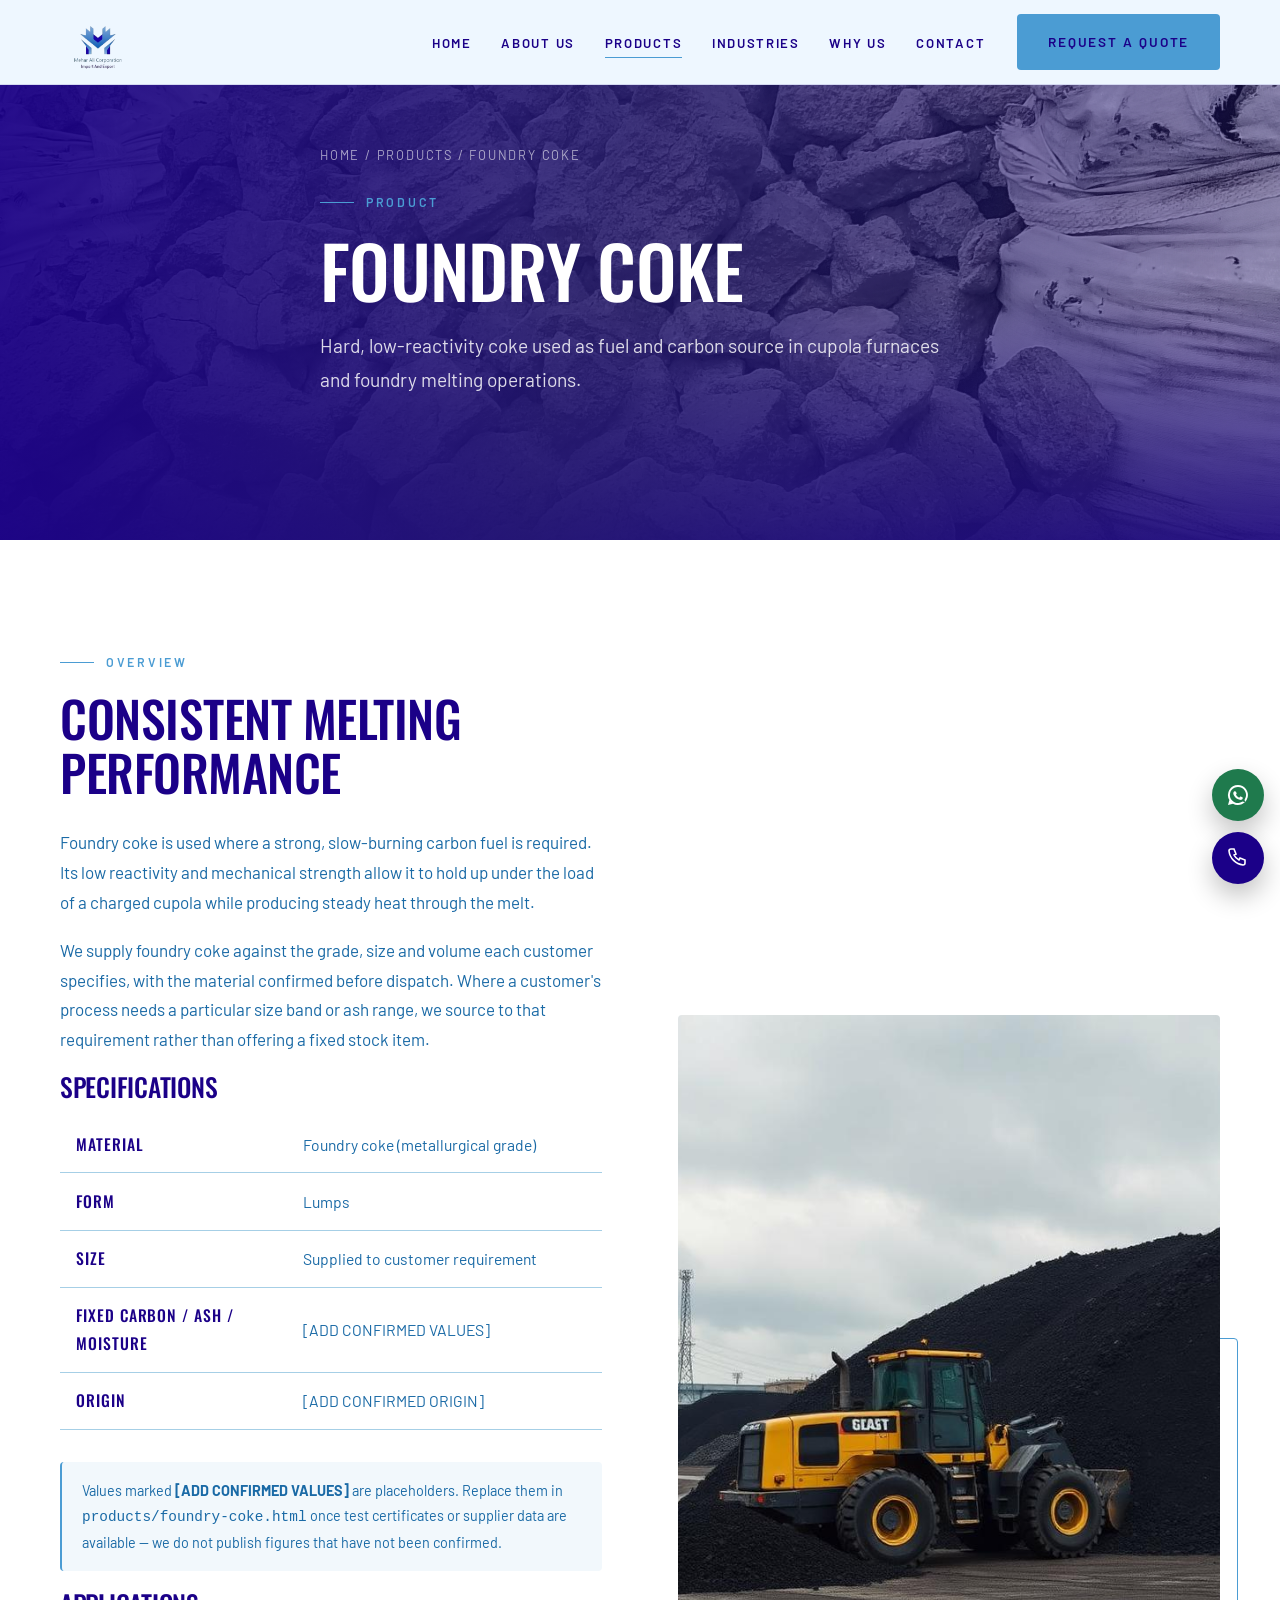
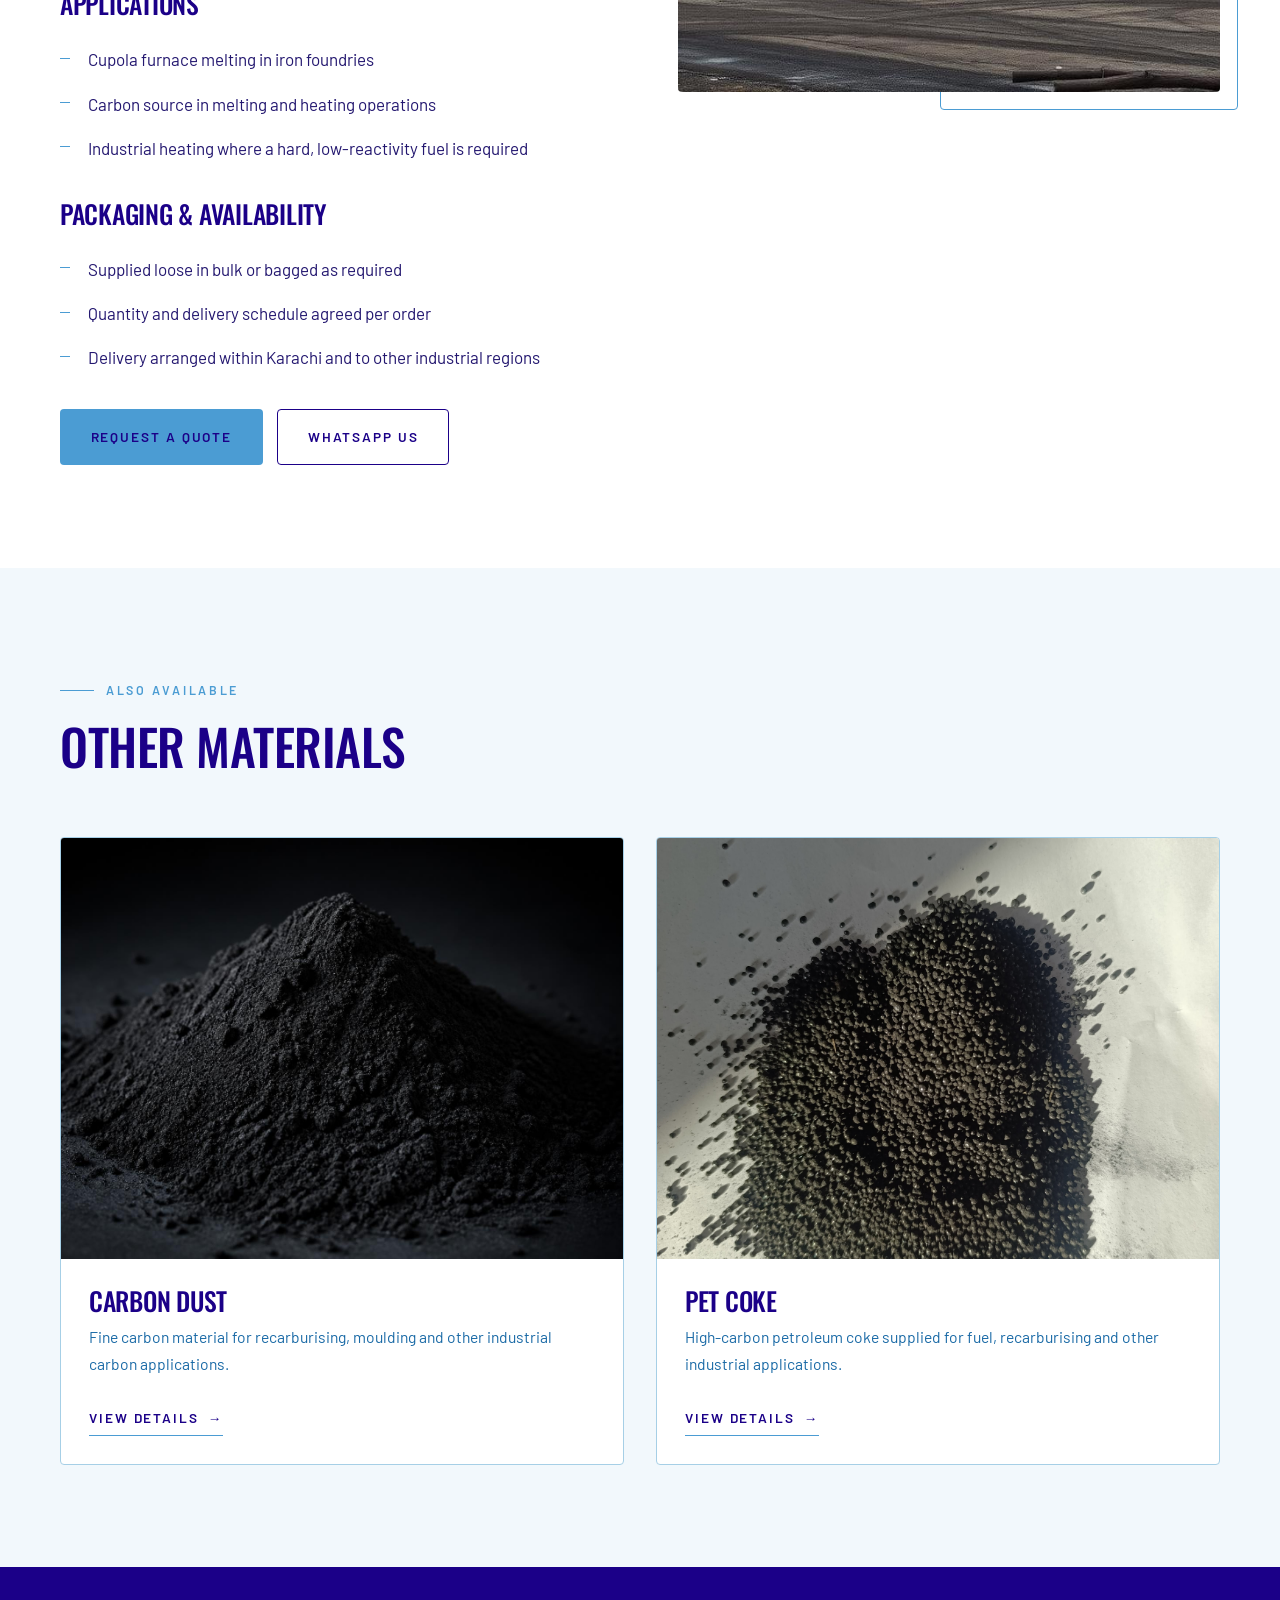
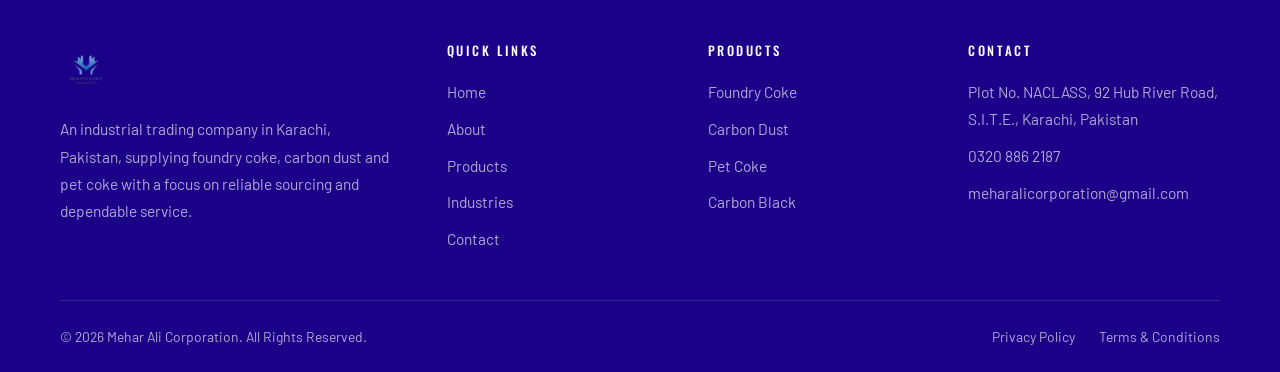
<file: products/foundry-coke.html>
<!DOCTYPE html>
<html lang="en">
<head>
<meta charset="utf-8">
<meta name="viewport" content="width=device-width, initial-scale=1">
<title>Foundry Coke Supplier in Karachi | Mehar Ali Corporation</title>
<meta name="description" content="Foundry coke supplied by Mehar Ali Corporation, Karachi — hard, low-reactivity coke for cupola melting and foundry operations. Sizes and quantities to requirement.">
<link rel="canonical" href="foundry-coke.html">
<meta property="og:type" content="product">
<meta property="og:title" content="Foundry Coke | Mehar Ali Corporation">
<meta property="og:description" content="Hard, low-reactivity coke for cupola melting and foundry operations, supplied from Karachi.">
<meta property="og:image" content="../assets/images/product-foundry-coke.jpg">
<meta property="og:url" content="foundry-coke.html">
<meta name="twitter:card" content="summary_large_image">
<meta name="twitter:title" content="Foundry Coke | Mehar Ali Corporation">
<meta name="twitter:description" content="Hard, low-reactivity coke for cupola melting and foundry operations, supplied from Karachi.">
<meta name="twitter:image" content="../assets/images/product-foundry-coke.jpg">
<link rel="preconnect" href="https://fonts.googleapis.com">
<link rel="preconnect" href="https://fonts.gstatic.com" crossorigin>
<link href="https://fonts.googleapis.com/css2?family=Oswald:wght@400;500;600&family=Barlow:wght@400;500;600&display=swap" rel="stylesheet">
<link rel="icon" type="image/png" href="../assets/images/favicon.png">
<link rel="stylesheet" href="../css/style.css">
<link rel="stylesheet" href="../css/responsive.css">
<script type="application/ld+json">
{
  "@context": "https://schema.org",
  "@type": "Product",
  "name": "Foundry Coke",
  "description": "Hard, low-reactivity coke used as fuel and carbon source in cupola furnaces and foundry melting operations.",
  "image": "../assets/images/product-foundry-coke.jpg",
  "brand": { "@type": "Organization", "name": "Mehar Ali Corporation" }
}
</script>
</head>
<body>
<a class="skip-link" href="#main">Skip to content</a>

<header class="site-header site-header--static" data-header>
  <div class="container header-inner">
    <a class="logo" href="../index.html" aria-label="Mehar Ali Corporation — home">
      <img src="../assets/images/logo.png" alt="Mehar Ali Corporation">
    </a>
    <button class="nav-toggle" type="button" data-nav-open aria-expanded="false" aria-controls="primary-nav" aria-label="Open menu">
      <span class="nav-toggle__bars"></span>
    </button>
    <nav class="nav" id="primary-nav" data-nav aria-label="Primary">
      <button class="nav-close" type="button" data-nav-close aria-label="Close menu">&times;</button>
      <ul class="nav__list">
        <li><a class="nav__link" href="../index.html">Home</a></li>
        <li><a class="nav__link" href="../about.html">About Us</a></li>
        <li><a class="nav__link is-active" href="../products.html">Products</a></li>
        <li><a class="nav__link" href="../industries.html">Industries</a></li>
        <li><a class="nav__link" href="../index.html#why">Why Us</a></li>
        <li><a class="nav__link" href="../contact.html">Contact</a></li>
      </ul>
      <a class="btn btn--primary" href="../contact.html" data-quote="Foundry Coke">Request a Quote</a>
    </nav>
  </div>
</header>

<main id="main">

  <section class="hero hero--page">
    <div class="hero__media">
      <img src="../assets/images/product-foundry-coke.jpg" width="1280" height="960" alt="Close-up of hard foundry coke lumps">
    </div>
    <div class="container hero__content">
      <p class="breadcrumb"><a href="../index.html">Home</a> / <a href="../products.html">Products</a> / Foundry Coke</p>
      <span class="eyebrow">Product</span>
      <h1>Foundry Coke</h1>
      <p class="hero__text">Hard, low-reactivity coke used as fuel and carbon source in cupola furnaces and foundry melting operations.</p>
    </div>
  </section>

  <section class="section">
    <div class="container split">
      <div class="reveal">
        <span class="eyebrow">Overview</span>
        <h2>Consistent Melting Performance</h2>
        <p>Foundry coke is used where a strong, slow-burning carbon fuel is required. Its low reactivity and mechanical strength allow it to hold up under the load of a charged cupola while producing steady heat through the melt.</p>
        <p>We supply foundry coke against the grade, size and volume each customer specifies, with the material confirmed before dispatch. Where a customer's process needs a particular size band or ash range, we source to that requirement rather than offering a fixed stock item.</p>

        <h3>Specifications</h3>
        <table class="spec-table">
          <tbody>
            <tr><th scope="row">Material</th><td>Foundry coke (metallurgical grade)</td></tr>
            <tr><th scope="row">Form</th><td>Lumps</td></tr>
            <tr><th scope="row">Size</th><td>Supplied to customer requirement</td></tr>
            <tr><th scope="row">Fixed carbon / ash / moisture</th><td>[ADD CONFIRMED VALUES]</td></tr>
            <tr><th scope="row">Origin</th><td>[ADD CONFIRMED ORIGIN]</td></tr>
          </tbody>
        </table>
        <p class="note">Values marked <strong>[ADD CONFIRMED VALUES]</strong> are placeholders. Replace them in <code>products/foundry-coke.html</code> once test certificates or supplier data are available — we do not publish figures that have not been confirmed.</p>

        <h3>Applications</h3>
        <ul class="fact-list">
          <li>Cupola furnace melting in iron foundries</li>
          <li>Carbon source in melting and heating operations</li>
          <li>Industrial heating where a hard, low-reactivity fuel is required</li>
        </ul>

        <h3>Packaging &amp; Availability</h3>
        <ul class="fact-list">
          <li>Supplied loose in bulk or bagged as required</li>
          <li>Quantity and delivery schedule agreed per order</li>
          <li>Delivery arranged within Karachi and to other industrial regions</li>
        </ul>

        <div class="btn-group" style="margin-top:2rem">
          <a class="btn btn--primary" href="../contact.html" data-quote="Foundry Coke">Request a Quote</a>
          <a class="btn btn--outline" href="https://wa.me/923208862187" target="_blank" rel="noopener">WhatsApp Us</a>
        </div>
      </div>

      <div class="split__media reveal" data-delay="1">
        <img src="../assets/images/gallery-3.jpg" width="1024" height="768" loading="lazy" alt="Loader working a dark coke stockpile at a storage yard">
      </div>
    </div>
  </section>

  <section class="section section--light">
    <div class="container">
      <div class="section-head reveal">
        <span class="eyebrow">Also available</span>
        <h2>Other Materials</h2>
      </div>
      <div class="card-grid card-grid--two">
        <article class="product-card reveal">
          <div class="product-card__media">
            <img src="../assets/images/product-carbon-dust.jpg" width="1280" height="960" loading="lazy" alt="Fine black carbon dust powder">
          </div>
          <div class="product-card__body">
            <h3>Carbon Dust</h3>
            <p>Fine carbon material for recarburising, moulding and other industrial carbon applications.</p>
            <span class="text-link">View Details <span aria-hidden="true">&rarr;</span></span>
          </div>
          <a class="product-card__link" href="carbon-dust.html" aria-label="View details for Carbon Dust"></a>
        </article>
        <article class="product-card reveal" data-delay="1">
          <div class="product-card__media">
            <img src="../assets/images/pet-coke.png" width="1280" height="960" loading="lazy" alt="Petroleum coke material">
          </div>
          <div class="product-card__body">
            <h3>Pet Coke</h3>
            <p>High-carbon petroleum coke supplied for fuel, recarburising and other industrial applications.</p>
            <span class="text-link">View Details <span aria-hidden="true">&rarr;</span></span>
          </div>
          <a class="product-card__link" href="pet-coke.html" aria-label="View details for Pet Coke"></a>
        </article>
      </div>
    </div>
  </section>

</main>

<footer class="site-footer">
  <div class="container">
    <div class="footer-grid">
      <div class="footer__brand">
        <a class="logo" href="../index.html">
          <img src="../assets/images/logo.png" alt="Mehar Ali Corporation">
        </a>
        <p>An industrial trading company in Karachi, Pakistan, supplying foundry coke, carbon dust and pet coke with a focus on reliable sourcing and dependable service.</p>
      </div>
      <div>
        <h4>Quick Links</h4>
        <ul>
          <li><a href="../index.html">Home</a></li>
          <li><a href="../about.html">About</a></li>
          <li><a href="../products.html">Products</a></li>
          <li><a href="../industries.html">Industries</a></li>
          <li><a href="../contact.html">Contact</a></li>
        </ul>
      </div>
      <div>
        <h4>Products</h4>
        <ul>
          <li><a href="foundry-coke.html">Foundry Coke</a></li>
          <li><a href="carbon-dust.html">Carbon Dust</a></li>
          <li><a href="pet-coke.html">Pet Coke</a></li>
          <li><a href="../carbon-black.html">Carbon Black</a></li>
        </ul>
      </div>
      <div class="footer__contact">
        <h4>Contact</h4>
        <ul>
          <li>Plot No. NACLASS, 92 Hub River Road, S.I.T.E., Karachi, Pakistan</li>
          <li><a href="tel:+923208862187">0320 886 2187</a></li>
          <li><a href="mailto:meharalicorporation@gmail.com">meharalicorporation@gmail.com</a></li>
        </ul>
      </div>
    </div>
    <div class="footer-bottom">
      <p style="margin:0">&copy; <span data-year>2026</span> Mehar Ali Corporation. All Rights Reserved.</p>
      <ul>
        <li><a href="../privacy.html">Privacy Policy</a></li>
        <li><a href="../terms.html">Terms &amp; Conditions</a></li>
      </ul>
    </div>
  </div>
</footer>

<div class="floaties">
  <a class="floatie floatie--whatsapp" href="https://wa.me/923208862187" target="_blank" rel="noopener" aria-label="Chat on WhatsApp">
    <svg viewBox="0 0 24 24" fill="currentColor" aria-hidden="true"><path d="M12 2a10 10 0 00-8.6 15.1L2 22l5-1.3A10 10 0 1012 2zm0 2a8 8 0 016.8 12.2l-.3.5.7 2.5-2.6-.7-.5.3A8 8 0 1112 4zm-3.2 4.3c-.2 0-.5.1-.7.3-.3.3-.8.8-.8 1.9 0 1 .8 2.1 1 2.4.2.3 1.6 2.5 3.9 3.4 1.9.7 2.3.6 2.7.6.5 0 1.5-.6 1.7-1.2.2-.6.2-1.1.1-1.2 0-.1-.2-.2-.4-.3l-1.5-.7c-.2-.1-.4-.1-.6.1l-.6.8c-.1.2-.3.2-.5.1-.3-.1-1.1-.4-2-1.3-.7-.7-1-1.2-1.1-1.4-.1-.2 0-.3.1-.4l.5-.6c.1-.2.1-.3 0-.5l-.6-1.5c-.2-.4-.4-.4-.6-.4z"/></svg>
    <span class="floatie__tip">WhatsApp</span>
  </a>
  <a class="floatie" href="tel:+923208862187" aria-label="Call Mehar Ali Corporation">
    <svg viewBox="0 0 24 24" fill="none" stroke="currentColor" stroke-width="1.6" aria-hidden="true"><path d="M5 3h3l2 5-2 1a11 11 0 005 5l1-2 5 2v3a2 2 0 01-2 2A16 16 0 013 5a2 2 0 012-2z"/></svg>
    <span class="floatie__tip">Call Us</span>
  </a>
</div>

<script src="../js/main.js" defer></script>
<script src="../js/products.js" defer></script>
</body>
</html>
</file>
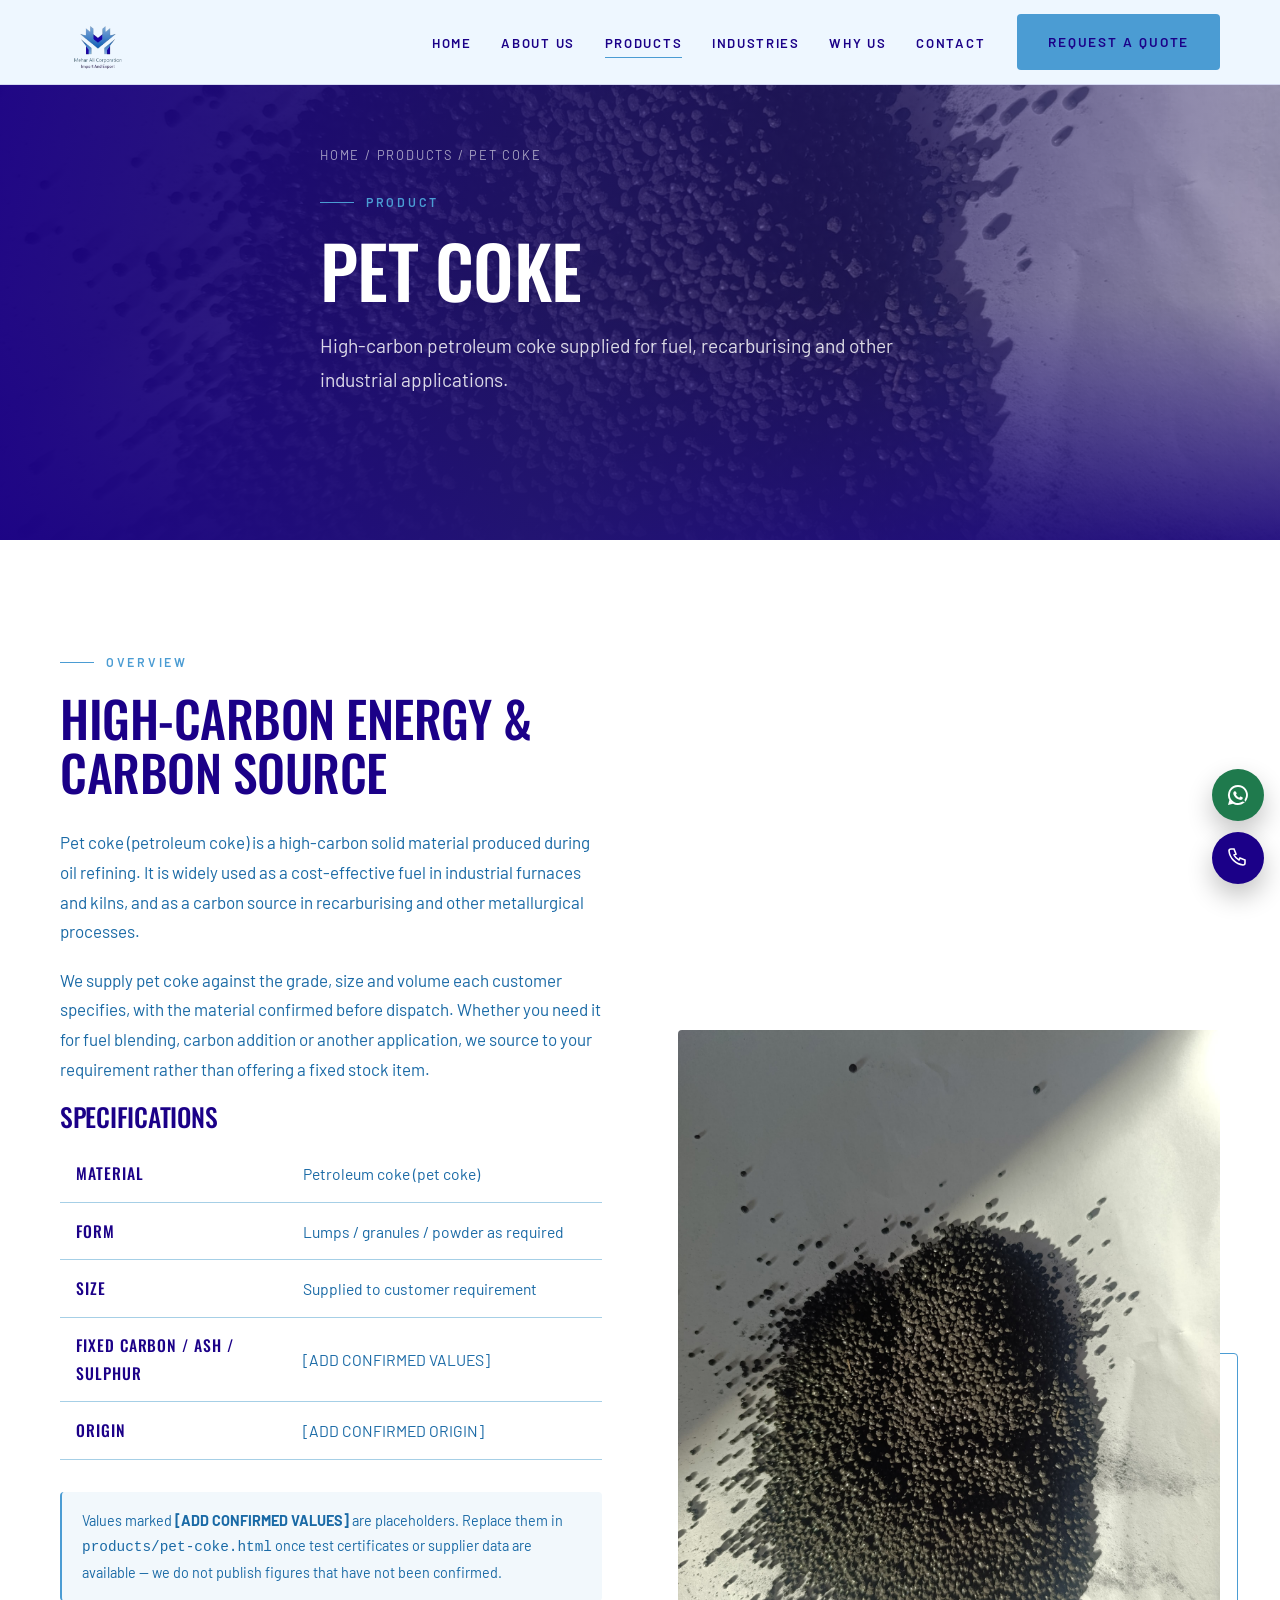
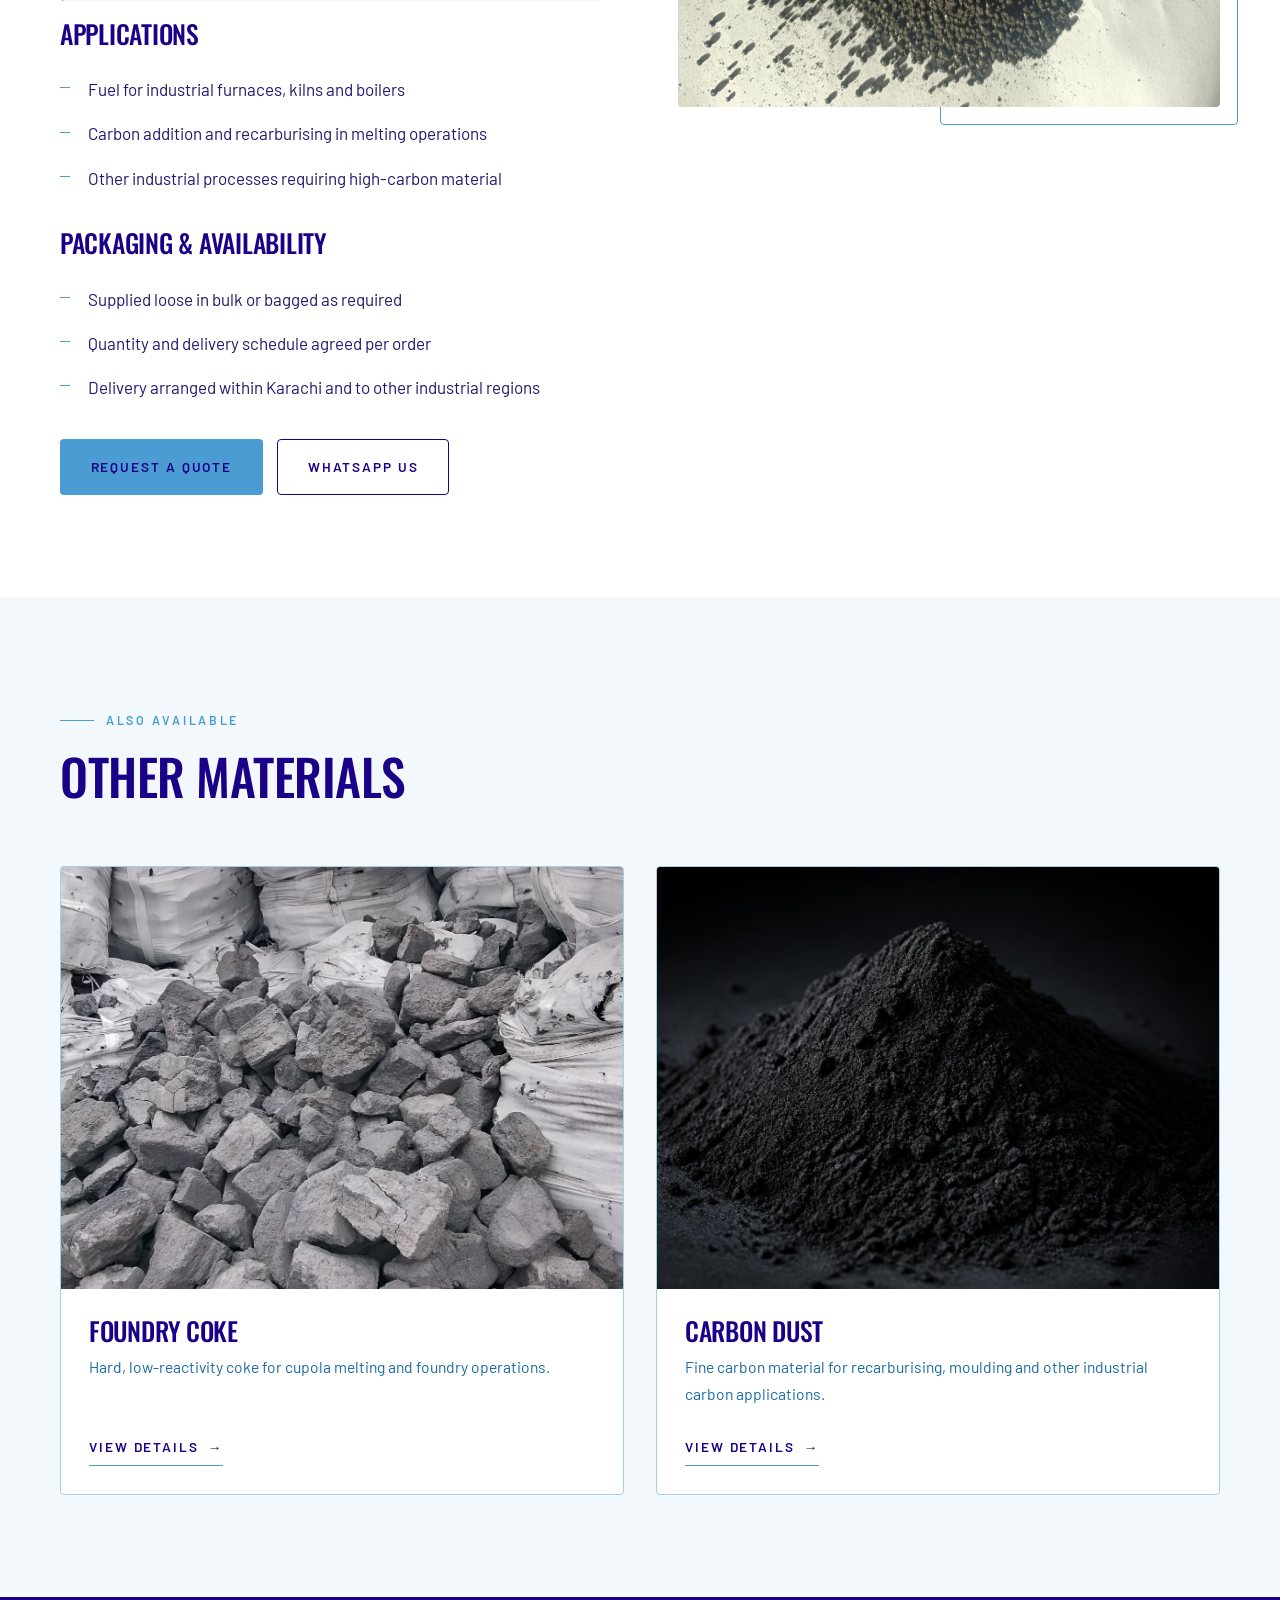
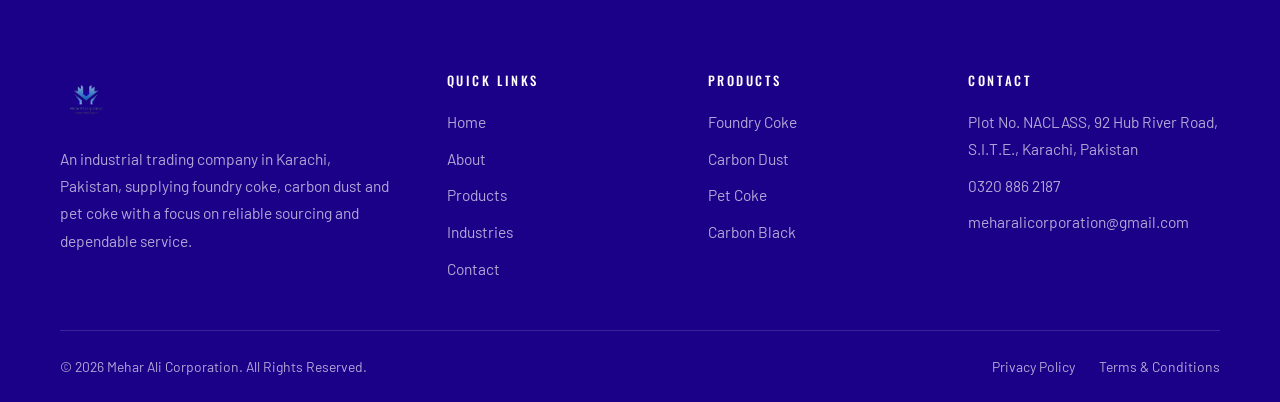
<file: products/pet-coke.html>
<!DOCTYPE html>
<html lang="en">
<head>
<meta charset="utf-8">
<meta name="viewport" content="width=device-width, initial-scale=1">
<title>Pet Coke Supplier in Karachi | Mehar Ali Corporation</title>
<meta name="description" content="Pet coke (petroleum coke) supplied by Mehar Ali Corporation, Karachi — high-carbon material for fuel, recarburising and industrial applications.">
<link rel="canonical" href="pet-coke.html">
<meta property="og:type" content="product">
<meta property="og:title" content="Pet Coke | Mehar Ali Corporation">
<meta property="og:description" content="High-carbon petroleum coke for fuel, recarburising and industrial applications.">
<meta property="og:image" content="../assets/images/pet-coke.png">
<meta property="og:url" content="pet-coke.html">
<meta name="twitter:card" content="summary_large_image">
<meta name="twitter:title" content="Pet Coke | Mehar Ali Corporation">
<meta name="twitter:description" content="High-carbon petroleum coke for fuel, recarburising and industrial applications.">
<meta name="twitter:image" content="../assets/images/pet-coke.png">
<link rel="preconnect" href="https://fonts.googleapis.com">
<link rel="preconnect" href="https://fonts.gstatic.com" crossorigin>
<link href="https://fonts.googleapis.com/css2?family=Oswald:wght@400;500;600&family=Barlow:wght@400;500;600&display=swap" rel="stylesheet">
<link rel="icon" type="image/png" href="../assets/images/favicon.png">
<link rel="stylesheet" href="../css/style.css">
<link rel="stylesheet" href="../css/responsive.css">
<script type="application/ld+json">
{
  "@context": "https://schema.org",
  "@type": "Product",
  "name": "Pet Coke",
  "description": "High-carbon petroleum coke supplied for fuel, recarburising and other industrial applications.",
  "image": "../assets/images/pet-coke.png",
  "brand": { "@type": "Organization", "name": "Mehar Ali Corporation" }
}
</script>
</head>
<body>
<a class="skip-link" href="#main">Skip to content</a>

<header class="site-header site-header--static" data-header>
  <div class="container header-inner">
    <a class="logo" href="../index.html" aria-label="Mehar Ali Corporation — home">
      <img src="../assets/images/logo.png" alt="Mehar Ali Corporation">
    </a>
    <button class="nav-toggle" type="button" data-nav-open aria-expanded="false" aria-controls="primary-nav" aria-label="Open menu">
      <span class="nav-toggle__bars"></span>
    </button>
    <nav class="nav" id="primary-nav" data-nav aria-label="Primary">
      <button class="nav-close" type="button" data-nav-close aria-label="Close menu">&times;</button>
      <ul class="nav__list">
        <li><a class="nav__link" href="../index.html">Home</a></li>
        <li><a class="nav__link" href="../about.html">About Us</a></li>
        <li><a class="nav__link is-active" href="../products.html">Products</a></li>
        <li><a class="nav__link" href="../industries.html">Industries</a></li>
        <li><a class="nav__link" href="../index.html#why">Why Us</a></li>
        <li><a class="nav__link" href="../contact.html">Contact</a></li>
      </ul>
      <a class="btn btn--primary" href="../contact.html" data-quote="Pet Coke">Request a Quote</a>
    </nav>
  </div>
</header>

<main id="main">

  <section class="hero hero--page">
    <div class="hero__media">
      <img src="../assets/images/pet-coke.png" width="1280" height="960" alt="Petroleum coke material">
    </div>
    <div class="container hero__content">
      <p class="breadcrumb"><a href="../index.html">Home</a> / <a href="../products.html">Products</a> / Pet Coke</p>
      <span class="eyebrow">Product</span>
      <h1>Pet Coke</h1>
      <p class="hero__text">High-carbon petroleum coke supplied for fuel, recarburising and other industrial applications.</p>
    </div>
  </section>

  <section class="section">
    <div class="container split">
      <div class="reveal">
        <span class="eyebrow">Overview</span>
        <h2>High-Carbon Energy & Carbon Source</h2>
        <p>Pet coke (petroleum coke) is a high-carbon solid material produced during oil refining. It is widely used as a cost-effective fuel in industrial furnaces and kilns, and as a carbon source in recarburising and other metallurgical processes.</p>
        <p>We supply pet coke against the grade, size and volume each customer specifies, with the material confirmed before dispatch. Whether you need it for fuel blending, carbon addition or another application, we source to your requirement rather than offering a fixed stock item.</p>

        <h3>Specifications</h3>
        <table class="spec-table">
          <tbody>
            <tr><th scope="row">Material</th><td>Petroleum coke (pet coke)</td></tr>
            <tr><th scope="row">Form</th><td>Lumps / granules / powder as required</td></tr>
            <tr><th scope="row">Size</th><td>Supplied to customer requirement</td></tr>
            <tr><th scope="row">Fixed carbon / ash / sulphur</th><td>[ADD CONFIRMED VALUES]</td></tr>
            <tr><th scope="row">Origin</th><td>[ADD CONFIRMED ORIGIN]</td></tr>
          </tbody>
        </table>
        <p class="note">Values marked <strong>[ADD CONFIRMED VALUES]</strong> are placeholders. Replace them in <code>products/pet-coke.html</code> once test certificates or supplier data are available — we do not publish figures that have not been confirmed.</p>

        <h3>Applications</h3>
        <ul class="fact-list">
          <li>Fuel for industrial furnaces, kilns and boilers</li>
          <li>Carbon addition and recarburising in melting operations</li>
          <li>Other industrial processes requiring high-carbon material</li>
        </ul>

        <h3>Packaging & Availability</h3>
        <ul class="fact-list">
          <li>Supplied loose in bulk or bagged as required</li>
          <li>Quantity and delivery schedule agreed per order</li>
          <li>Delivery arranged within Karachi and to other industrial regions</li>
        </ul>

        <div class="btn-group" style="margin-top:2rem">
          <a class="btn btn--primary" href="../contact.html" data-quote="Pet Coke">Request a Quote</a>
          <a class="btn btn--outline" href="https://wa.me/923208862187" target="_blank" rel="noopener">WhatsApp Us</a>
        </div>
      </div>

      <div class="split__media reveal" data-delay="1">
        <img src="../assets/images/pet-coke.png" width="1280" height="960" loading="lazy" alt="Petroleum coke material close-up">
      </div>
    </div>
  </section>

  <section class="section section--light">
    <div class="container">
      <div class="section-head reveal">
        <span class="eyebrow">Also available</span>
        <h2>Other Materials</h2>
      </div>
      <div class="card-grid card-grid--two">
        <article class="product-card reveal">
          <div class="product-card__media">
            <img src="../assets/images/product-foundry-coke.jpg" width="1280" height="960" loading="lazy" alt="Stockpile of hard foundry coke lumps">
          </div>
          <div class="product-card__body">
            <h3>Foundry Coke</h3>
            <p>Hard, low-reactivity coke for cupola melting and foundry operations.</p>
            <span class="text-link">View Details <span aria-hidden="true">&rarr;</span></span>
          </div>
          <a class="product-card__link" href="foundry-coke.html" aria-label="View details for Foundry Coke"></a>
        </article>
        <article class="product-card reveal" data-delay="1">
          <div class="product-card__media">
            <img src="../assets/images/product-carbon-dust.jpg" width="1280" height="960" loading="lazy" alt="Fine black carbon dust powder">
          </div>
          <div class="product-card__body">
            <h3>Carbon Dust</h3>
            <p>Fine carbon material for recarburising, moulding and other industrial carbon applications.</p>
            <span class="text-link">View Details <span aria-hidden="true">&rarr;</span></span>
          </div>
          <a class="product-card__link" href="carbon-dust.html" aria-label="View details for Carbon Dust"></a>
        </article>
      </div>
    </div>
  </section>

</main>

<footer class="site-footer">
  <div class="container">
    <div class="footer-grid">
      <div class="footer__brand">
        <a class="logo" href="../index.html">
          <img src="../assets/images/logo.png" alt="Mehar Ali Corporation">
        </a>
        <p>An industrial trading company in Karachi, Pakistan, supplying foundry coke, carbon dust and pet coke with a focus on reliable sourcing and dependable service.</p>
      </div>
      <div>
        <h4>Quick Links</h4>
        <ul>
          <li><a href="../index.html">Home</a></li>
          <li><a href="../about.html">About</a></li>
          <li><a href="../products.html">Products</a></li>
          <li><a href="../industries.html">Industries</a></li>
          <li><a href="../contact.html">Contact</a></li>
        </ul>
      </div>
      <div>
        <h4>Products</h4>
        <ul>
          <li><a href="foundry-coke.html">Foundry Coke</a></li>
          <li><a href="carbon-dust.html">Carbon Dust</a></li>
          <li><a href="pet-coke.html">Pet Coke</a></li>
          <li><a href="../carbon-black.html">Carbon Black</a></li>
        </ul>
      </div>
      <div class="footer__contact">
        <h4>Contact</h4>
        <ul>
          <li>Plot No. NACLASS, 92 Hub River Road, S.I.T.E., Karachi, Pakistan</li>
          <li><a href="tel:+923208862187">0320 886 2187</a></li>
          <li><a href="mailto:meharalicorporation@gmail.com">meharalicorporation@gmail.com</a></li>
        </ul>
      </div>
    </div>
    <div class="footer-bottom">
      <p style="margin:0">&copy; <span data-year>2026</span> Mehar Ali Corporation. All Rights Reserved.</p>
      <ul>
        <li><a href="../privacy.html">Privacy Policy</a></li>
        <li><a href="../terms.html">Terms & Conditions</a></li>
      </ul>
    </div>
  </div>
</footer>

<div class="floaties">
  <a class="floatie floatie--whatsapp" href="https://wa.me/923208862187" target="_blank" rel="noopener" aria-label="Chat on WhatsApp">
    <svg viewBox="0 0 24 24" fill="currentColor" aria-hidden="true"><path d="M12 2a10 10 0 00-8.6 15.1L2 22l5-1.3A10 10 0 1012 2zm0 2a8 8 0 016.8 12.2l-.3.5.7 2.5-2.6-.7-.5.3A8 8 0 1112 4zm-3.2 4.3c-.2 0-.5.1-.7.3-.3.3-.8.8-.8 1.9 0 1 .8 2.1 1 2.4.2.3 1.6 2.5 3.9 3.4 1.9.7 2.3.6 2.7.6.5 0 1.5-.6 1.7-1.2.2-.6.2-1.1.1-1.2 0-.1-.2-.2-.4-.3l-1.5-.7c-.2-.1-.4-.1-.6.1l-.6.8c-.1.2-.3.2-.5.1-.3-.1-1.1-.4-2-1.3-.7-.7-1-1.2-1.1-1.4-.1-.2 0-.3.1-.4l.5-.6c.1-.2.1-.3 0-.5l-.6-1.5c-.2-.4-.4-.4-.6-.4z"/></svg>
    <span class="floatie__tip">WhatsApp</span>
  </a>
  <a class="floatie" href="tel:+923208862187" aria-label="Call Mehar Ali Corporation">
    <svg viewBox="0 0 24 24" fill="none" stroke="currentColor" stroke-width="1.6" aria-hidden="true"><path d="M5 3h3l2 5-2 1a11 11 0 005 5l1-2 5 2v3a2 2 0 01-2 2A16 16 0 013 5a2 2 0 012-2z"/></svg>
    <span class="floatie__tip">Call Us</span>
  </a>
</div>

<script src="../js/main.js" defer></script>
<script src="../js/products.js" defer></script>
</body>
</html>
</file>
<file: css/style.css>
/* ==========================================================================
   Mehar Ali Corporation — Core stylesheet
   1. Design tokens
   2. Base & typography
   3. Layout helpers
   4. Buttons
   5. Header & navigation
   6. Hero
   7. Trust strip
   8. About
   9. Stats
   10. Products
   11. Industries
   12. Why us
   13. Process
   14. Gallery & lightbox
   15. CTA
   16. Contact & form
   17. Footer
   18. Floating buttons
   19. Animations & utilities
   ========================================================================== */

/* 1. Design tokens ------------------------------------------------------- */
:root {
  --color-primary: #1b0088;
  --color-secondary: #241870;
  --color-accent: #4b9cd3;
  --color-accent-soft: #6baed6;
  --color-light: #f2f8fc;
  --color-dark: #1b0088;
  --color-white: #ffffff;
  --color-body: #1a6aa6;
  --color-line: #a6cfe6;
  --color-line-dark: rgba(255, 255, 255, 0.14);
  --color-header-bg: #eef7ff;
  --color-header-text: #1b0088;
  --color-header-border: rgba(27, 0, 136, 0.12);

  --font-display: "Oswald", "Arial Narrow", sans-serif;
  --font-body: "Barlow", "Helvetica Neue", Arial, sans-serif;

  --container-width: 1240px;
  --radius: 4px;
  --transition: 300ms cubic-bezier(0.22, 0.61, 0.36, 1);
  --section-y: clamp(4.5rem, 8vw, 8.5rem);
  --header-h: 84px;
}

/* 2. Base & typography --------------------------------------------------- */
*,
*::before,
*::after {
  box-sizing: border-box;
}

html {
  scroll-behavior: smooth;
  scroll-padding-top: var(--header-h);
  -webkit-text-size-adjust: 100%;
}

body {
  margin: 0;
  font-family: var(--font-body);
  font-size: 1.0625rem;
  line-height: 1.75;
  color: var(--color-body);
  background: var(--color-white);
  overflow-x: hidden;
}

img {
  max-width: 100%;
  height: auto;
  display: block;
}

h1,
h2,
h3,
h4 {
  font-family: var(--font-display);
  font-weight: 500;
  color: var(--color-primary);
  line-height: 1.08;
  letter-spacing: -0.01em;
  margin: 0 0 0.6em;
}

h1 {
  font-size: clamp(2.4rem, 6vw, 4.5rem);
  text-transform: uppercase;
}
h2 {
  font-size: clamp(1.9rem, 4vw, 3.1rem);
  text-transform: uppercase;
}
h3 {
  font-size: clamp(1.25rem, 2vw, 1.6rem);
  text-transform: uppercase;
}
h4 {
  font-size: 1.05rem;
  text-transform: uppercase;
  letter-spacing: 0.06em;
}

p {
  margin: 0 0 1.15rem;
}

a {
  color: inherit;
  text-decoration: none;
}

ul {
  margin: 0;
  padding: 0;
  list-style: none;
}

:focus-visible {
  outline: 2px solid var(--color-accent);
  outline-offset: 3px;
}

.skip-link {
  position: absolute;
  left: -999px;
  top: 0;
  z-index: 200;
  background: var(--color-accent);
  color: var(--color-dark);
  padding: 0.75rem 1.25rem;
  font-weight: 600;
}
.skip-link:focus {
  left: 1rem;
  top: 1rem;
}

/* 3. Layout helpers ------------------------------------------------------ */
.container {
  width: 100%;
  max-width: var(--container-width);
  margin-inline: auto;
  padding-inline: clamp(1.25rem, 4vw, 2.5rem);
}

.section {
  padding-block: var(--section-y);
}

.section--light {
  background: var(--color-light);
}

.section--dark {
  background: var(--color-primary);
  color: rgba(255, 255, 255, 0.76);
}

.section--dark h1,
.section--dark h2,
.section--dark h3,
.section--dark h4 {
  color: var(--color-white);
}

.eyebrow {
  display: inline-flex;
  align-items: center;
  gap: 0.75rem;
  font-family: var(--font-body);
  font-size: 0.775rem;
  font-weight: 600;
  letter-spacing: 0.22em;
  text-transform: uppercase;
  color: var(--color-accent);
  margin-bottom: 1.1rem;
}
.eyebrow::before {
  content: "";
  width: 34px;
  height: 1px;
  background: var(--color-accent);
}

.section-head {
  max-width: 660px;
  margin-bottom: clamp(2.5rem, 5vw, 4rem);
}
.section-head--center {
  margin-inline: auto;
  text-align: center;
}
.section-head--center .eyebrow::after {
  content: "";
  width: 34px;
  height: 1px;
  background: var(--color-accent);
}
.section-head p {
  font-size: 1.1rem;
  margin-bottom: 0;
}

.lead {
  font-size: 1.15rem;
  color: var(--color-secondary);
}
.section--dark .lead {
  color: rgba(255, 255, 255, 0.82);
}

/* 4. Buttons ------------------------------------------------------------- */
.btn {
  display: inline-flex;
  align-items: center;
  justify-content: center;
  gap: 0.6rem;
  padding: 0.95rem 1.85rem;
  font-family: var(--font-body);
  font-size: 0.85rem;
  font-weight: 600;
  letter-spacing: 0.14em;
  text-transform: uppercase;
  border: 1px solid transparent;
  border-radius: var(--radius);
  cursor: pointer;
  transition: background var(--transition), color var(--transition),
    border-color var(--transition), transform var(--transition);
}
.btn:hover {
  transform: translateY(-2px);
}

.btn--primary {
  background: var(--color-accent);
  color: var(--color-dark);
}
.btn--primary:hover {
  background: var(--color-accent-soft);
}

.btn--dark {
  background: var(--color-primary);
  color: var(--color-white);
}
.btn--dark:hover {
  background: var(--color-secondary);
}

.btn--ghost {
  border-color: rgba(255, 255, 255, 0.45);
  color: var(--color-white);
}
.btn--ghost:hover {
  background: var(--color-white);
  color: var(--color-primary);
}

.btn--outline {
  border-color: var(--color-primary);
  color: var(--color-primary);
}
.btn--outline:hover {
  background: var(--color-primary);
  color: var(--color-white);
}

.btn-group {
  display: flex;
  flex-wrap: wrap;
  gap: 0.9rem;
}

.text-link {
  display: inline-flex;
  align-items: center;
  gap: 0.55rem;
  font-weight: 600;
  font-size: 0.85rem;
  letter-spacing: 0.14em;
  text-transform: uppercase;
  color: var(--color-primary);
  border-bottom: 1px solid var(--color-accent);
  padding-bottom: 0.35rem;
  transition: gap var(--transition), color var(--transition);
}
.text-link:hover {
  gap: 1rem;
  color: var(--color-accent);
}
.section--dark .text-link {
  color: var(--color-white);
}

/* 5. Header & navigation ------------------------------------------------- */
.site-header {
  position: fixed;
  inset: 0 0 auto 0;
  z-index: 100;
  transition: background var(--transition), box-shadow var(--transition);
  background: rgba(238, 247, 255, 0.96);
  backdrop-filter: blur(10px);
  border-bottom: 1px solid var(--color-header-border);
}
.site-header.is-solid {
  background: rgba(238, 247, 255, 0.98);
  box-shadow: 0 12px 30px rgba(27, 0, 136, 0.08);
}
.site-header--static {
  background: var(--color-header-bg);
}

.header-inner {
  display: flex;
  align-items: center;
  justify-content: space-between;
  gap: 1.5rem;
  min-height: var(--header-h);
}

/* Logo image */
.logo {
  display: inline-block;
  line-height: 1;
  background: transparent;
}
.logo img {
  display: block;
  height: 64px;
  width: auto;
  background: transparent;
}
.footer__brand .logo img {
  height: 44px;
}

.nav {
  display: flex;
  align-items: center;
  gap: 2rem;
  margin-left: auto;
}
.nav__list {
  display: flex;
  align-items: center;
  gap: 1.85rem;
}
.nav__link {
  position: relative;
  font-size: 0.82rem;
  font-weight: 600;
  letter-spacing: 0.13em;
  text-transform: uppercase;
  color: var(--color-header-text);
  padding-block: 0.4rem;
  transition: color var(--transition);
}
.nav__link::after {
  content: "";
  position: absolute;
  left: 0;
  bottom: 0;
  height: 1px;
  width: 0;
  background: var(--color-accent);
  transition: width var(--transition);
}
.nav__link:hover,
.nav__link.is-active {
  color: var(--color-header-text);
}
.nav__link:hover::after,
.nav__link.is-active::after {
  width: 100%;
}

.nav-toggle,
.nav-close {
  display: none;
  align-items: center;
  justify-content: center;
  width: 46px;
  height: 46px;
  background: transparent;
  border: 1px solid rgba(27, 0, 136, 0.24);
  border-radius: var(--radius);
  color: var(--color-header-text);
  cursor: pointer;
}
.nav-toggle__bars,
.nav-toggle__bars::before,
.nav-toggle__bars::after {
  display: block;
  width: 20px;
  height: 2px;
  background: currentColor;
  content: "";
}
.nav-toggle__bars {
  position: relative;
}
.nav-toggle__bars::before {
  position: absolute;
  top: -6px;
}
.nav-toggle__bars::after {
  position: absolute;
  top: 6px;
}

/* 6. Hero ---------------------------------------------------------------- */
.hero {
  position: relative;
  min-height: 100svh;
  display: flex;
  align-items: center;
  padding-block: calc(var(--header-h) + 3rem) 6rem;
  color: var(--color-white);
  isolation: isolate;
  overflow: hidden;
}
.hero__media {
  position: absolute;
  inset: 0;
  z-index: -2;
}
.hero__media img {
  width: 100%;
  height: 100%;
  object-fit: cover;
}
.hero::after {
  content: "";
  position: absolute;
  inset: 0;
  z-index: -1;
  background: linear-gradient(
      100deg,
      rgba(27, 0, 136, 0.94) 0%,
      rgba(36, 24, 112, 0.82) 45%,
      rgba(36, 24, 112, 0.38) 100%
    ),
    linear-gradient(to top, rgba(27, 0, 136, 0.9), transparent 45%);
}
.hero__content {
  max-width: 720px;
}
.hero h1 {
  color: var(--color-white);
  margin-bottom: 1.25rem;
}
.hero__text {
  font-size: clamp(1.02rem, 1.6vw, 1.2rem);
  color: rgba(255, 255, 255, 0.84);
  max-width: 620px;
  margin-bottom: 2.25rem;
}

.hero--page {
  min-height: 60svh;
}

.scroll-cue {
  position: absolute;
  left: 50%;
  bottom: 2rem;
  transform: translateX(-50%);
  display: inline-flex;
  flex-direction: column;
  align-items: center;
  gap: 0.65rem;
  font-size: 0.68rem;
  letter-spacing: 0.28em;
  text-transform: uppercase;
  color: rgba(255, 255, 255, 0.65);
}
.scroll-cue__line {
  width: 1px;
  height: 46px;
  background: linear-gradient(to bottom, var(--color-accent), transparent);
  animation: cue 2.2s ease-in-out infinite;
}
@keyframes cue {
  0%,
  100% {
    transform: scaleY(0.4);
    transform-origin: top;
  }
  50% {
    transform: scaleY(1);
    transform-origin: top;
  }
}

/* 7. Trust strip --------------------------------------------------------- */
.trust {
  background: var(--color-secondary);
  color: rgba(255, 255, 255, 0.78);
  padding-block: clamp(2.5rem, 5vw, 3.75rem);
}
.trust__head {
  font-family: var(--font-display);
  font-size: clamp(1.35rem, 2.4vw, 1.9rem);
  text-transform: uppercase;
  color: var(--color-white);
  margin-bottom: 2.25rem;
  max-width: 30ch;
}
.trust__grid {
  display: grid;
  grid-template-columns: repeat(4, 1fr);
  gap: 1px;
  background: var(--color-line-dark);
  border-block: 1px solid var(--color-line-dark);
}
.trust__item {
  background: var(--color-secondary);
  padding: 1.9rem 1.5rem;
  display: flex;
  flex-direction: column;
  gap: 0.85rem;
}
.trust__item svg {
  width: 30px;
  height: 30px;
  stroke: var(--color-accent);
  fill: none;
  stroke-width: 1.4;
}
.trust__item h3 {
  font-size: 1.05rem;
  margin: 0;
  color: var(--color-white);
}
.trust__item p {
  margin: 0;
  font-size: 0.95rem;
}

/* 8. About --------------------------------------------------------------- */
.split {
  display: grid;
  grid-template-columns: 1fr 1fr;
  gap: clamp(2.5rem, 6vw, 5rem);
  align-items: center;
}
.split__media {
  position: relative;
}
.split__media img {
  width: 100%;
  aspect-ratio: 4 / 5;
  object-fit: cover;
  border-radius: var(--radius);
}
.split__media::after {
  content: "";
  position: absolute;
  inset: auto -18px -18px auto;
  width: 55%;
  height: 55%;
  border: 1px solid var(--color-accent);
  border-radius: var(--radius);
  z-index: -1;
}

.fact-list {
  display: grid;
  gap: 0.9rem;
  margin: 1.75rem 0 2.25rem;
}
.fact-list li {
  position: relative;
  padding-left: 1.75rem;
  color: var(--color-secondary);
}
.fact-list li::before {
  content: "";
  position: absolute;
  left: 0;
  top: 0.72em;
  width: 10px;
  height: 1px;
  background: var(--color-accent);
}
.section--dark .fact-list li {
  color: rgba(255, 255, 255, 0.8);
}

/* 9. Stats --------------------------------------------------------------- */
.stats {
  display: grid;
  grid-template-columns: repeat(4, 1fr);
  gap: 1px;
  background: var(--color-line-dark);
}
.stat {
  background: var(--color-primary);
  padding: clamp(1.75rem, 3vw, 2.75rem) 1.5rem;
  text-align: center;
}
.stat__value {
  display: block;
  font-family: var(--font-display);
  font-size: clamp(1.7rem, 3vw, 2.5rem);
  text-transform: uppercase;
  color: var(--color-accent);
  line-height: 1;
}
.stat__label {
  display: block;
  margin-top: 0.75rem;
  font-size: 0.78rem;
  letter-spacing: 0.2em;
  text-transform: uppercase;
  color: rgba(255, 255, 255, 0.66);
}

/* 10. Products ----------------------------------------------------------- */
.card-grid {
  display: grid;
  grid-template-columns: repeat(3, 1fr);
  gap: clamp(1.25rem, 2.5vw, 2rem);
}
.card-grid--two {
  grid-template-columns: repeat(2, 1fr);
}

.product-card {
  position: relative;
  display: flex;
  flex-direction: column;
  background: var(--color-white);
  border: 1px solid var(--color-line);
  border-radius: var(--radius);
  overflow: hidden;
  transition: transform var(--transition), box-shadow var(--transition),
    border-color var(--transition);
}
.product-card:hover {
  transform: translateY(-8px);
  box-shadow: 0 26px 48px rgba(27, 0, 136, 0.16);
  border-color: var(--color-accent);
}
.product-card__media {
  overflow: hidden;
  aspect-ratio: 4 / 3;
}
.product-card__media img {
  width: 100%;
  height: 100%;
  object-fit: cover;
  transition: transform 700ms cubic-bezier(0.22, 0.61, 0.36, 1);
}
.product-card:hover .product-card__media img {
  transform: scale(1.08);
}
.product-card__body {
  padding: 1.75rem;
  display: flex;
  flex-direction: column;
  gap: 0.5rem;
  flex: 1;
}
.product-card__body h3 {
  margin: 0;
}
.product-card__body p {
  margin: 0 0 1.25rem;
  font-size: 0.98rem;
}
.product-card .text-link {
  margin-top: auto;
  align-self: flex-start;
}
.product-card__link {
  position: absolute;
  inset: 0;
}

/* 11. Industries --------------------------------------------------------- */
.industry-grid {
  display: grid;
  grid-template-columns: repeat(3, 1fr);
  gap: clamp(1rem, 2vw, 1.5rem);
}
.industry {
  position: relative;
  display: block;
  min-height: 340px;
  border-radius: var(--radius);
  overflow: hidden;
  color: var(--color-white);
  isolation: isolate;
}
.industry img {
  position: absolute;
  inset: 0;
  width: 100%;
  height: 100%;
  object-fit: cover;
  z-index: -2;
  transition: transform 800ms cubic-bezier(0.22, 0.61, 0.36, 1);
}
.industry::after {
  content: "";
  position: absolute;
  inset: 0;
  z-index: -1;
  background: linear-gradient(
    to top,
    rgba(27, 0, 136, 0.92),
    rgba(36, 24, 112, 0.4) 60%,
    rgba(36, 24, 112, 0.22)
  );
  transition: opacity var(--transition);
}
.industry:hover img {
  transform: scale(1.09);
}
.industry:hover::after {
  opacity: 1;
  background: linear-gradient(
    to top,
    rgba(27, 0, 136, 0.96),
    rgba(36, 24, 112, 0.62) 70%,
    rgba(36, 24, 112, 0.48)
  );
}
.industry__body {
  position: absolute;
  inset: auto 0 0 0;
  padding: 1.75rem;
  transition: transform var(--transition);
}
.industry:hover .industry__body {
  transform: translateY(-8px);
}
.industry__body h3 {
  color: var(--color-white);
  margin: 0 0 0.35rem;
}
.industry__body p {
  margin: 0;
  font-size: 0.95rem;
  color: rgba(255, 255, 255, 0.78);
}
.industry__arrow {
  display: inline-block;
  margin-top: 0.9rem;
  color: var(--color-accent);
  opacity: 0;
  transform: translateX(-8px);
  transition: opacity var(--transition), transform var(--transition);
}
.industry:hover .industry__arrow,
.industry:focus-visible .industry__arrow {
  opacity: 1;
  transform: translateX(0);
}

/* 12. Why us ------------------------------------------------------------- */
.feature-grid {
  display: grid;
  grid-template-columns: repeat(3, 1fr);
  gap: 1px;
  background: var(--color-line);
  border: 1px solid var(--color-line);
  border-radius: var(--radius);
  overflow: hidden;
}
.section--dark .feature-grid {
  background: var(--color-line-dark);
  border-color: var(--color-line-dark);
}
.feature {
  background: var(--color-white);
  padding: clamp(1.75rem, 3vw, 2.5rem);
  transition: background var(--transition);
}
.section--dark .feature {
  background: var(--color-primary);
}
.feature:hover {
  background: var(--color-light);
}
.section--dark .feature:hover {
  background: var(--color-secondary);
}
.feature svg {
  width: 32px;
  height: 32px;
  stroke: var(--color-accent);
  fill: none;
  stroke-width: 1.4;
  margin-bottom: 1.25rem;
}
.feature h3 {
  font-size: 1.1rem;
}
.feature p {
  margin: 0;
  font-size: 0.98rem;
}

/* 13. Process ------------------------------------------------------------ */
.process {
  display: grid;
  grid-template-columns: repeat(5, 1fr);
  gap: clamp(1rem, 2vw, 1.75rem);
  position: relative;
}
.process::before {
  content: "";
  position: absolute;
  left: 0;
  right: 0;
  top: 22px;
  height: 1px;
  background: var(--color-line-dark);
}
.process__step {
  position: relative;
  padding-top: 3.5rem;
}
.process__step::before {
  content: "";
  position: absolute;
  top: 17px;
  left: 0;
  width: 11px;
  height: 11px;
  border-radius: 50%;
  background: var(--color-accent);
  box-shadow: 0 0 0 5px rgba(75, 156, 211, 0.18);
}
.process__num {
  display: block;
  font-family: var(--font-display);
  font-size: 0.95rem;
  letter-spacing: 0.2em;
  color: var(--color-accent);
  margin-bottom: 0.5rem;
}
.process__step h3 {
  font-size: 1.05rem;
  margin-bottom: 0.5rem;
}
.process__step p {
  margin: 0;
  font-size: 0.95rem;
}

/* 14. Gallery & lightbox ------------------------------------------------- */
.gallery {
  display: grid;
  grid-template-columns: repeat(3, 1fr);
  gap: clamp(0.75rem, 1.5vw, 1.25rem);
}
.gallery__item {
  position: relative;
  padding: 0;
  border: 0;
  background: none;
  cursor: zoom-in;
  overflow: hidden;
  border-radius: var(--radius);
  aspect-ratio: 4 / 3;
}
.gallery__item--tall {
  aspect-ratio: 3 / 4;
  grid-row: span 2;
}
.gallery__item img {
  width: 100%;
  height: 100%;
  object-fit: cover;
  transition: transform 700ms cubic-bezier(0.22, 0.61, 0.36, 1),
    filter var(--transition);
}
.gallery__item:hover img {
  transform: scale(1.07);
  filter: brightness(0.82);
}

.lightbox {
  position: fixed;
  inset: 0;
  z-index: 200;
  display: none;
  align-items: center;
  justify-content: center;
  padding: clamp(1rem, 4vw, 3rem);
  background: rgba(27, 0, 136, 0.94);
  opacity: 0;
  transition: opacity var(--transition);
}
.lightbox.is-open {
  display: flex;
  opacity: 1;
}
.lightbox__figure {
  margin: 0;
  max-width: min(1100px, 100%);
  text-align: center;
}
.lightbox__figure img {
  max-height: 76svh;
  width: auto;
  margin-inline: auto;
  border-radius: var(--radius);
}
.lightbox__caption {
  margin-top: 1rem;
  color: rgba(255, 255, 255, 0.75);
  font-size: 0.95rem;
}
.lightbox__btn {
  position: absolute;
  display: inline-flex;
  align-items: center;
  justify-content: center;
  width: 50px;
  height: 50px;
  border-radius: 50%;
  border: 1px solid rgba(255, 255, 255, 0.3);
  background: rgba(255, 255, 255, 0.06);
  color: var(--color-white);
  font-size: 1.35rem;
  cursor: pointer;
  transition: background var(--transition), border-color var(--transition);
}
.lightbox__btn:hover {
  background: var(--color-accent);
  border-color: var(--color-accent);
  color: var(--color-dark);
}
.lightbox__btn--prev {
  left: clamp(0.75rem, 3vw, 2.5rem);
  top: 50%;
  transform: translateY(-50%);
}
.lightbox__btn--next {
  right: clamp(0.75rem, 3vw, 2.5rem);
  top: 50%;
  transform: translateY(-50%);
}
.lightbox__btn--close {
  right: clamp(0.75rem, 3vw, 2.5rem);
  top: clamp(0.75rem, 3vw, 2rem);
}

/* 15. CTA ---------------------------------------------------------------- */
.cta {
  position: relative;
  padding-block: clamp(5rem, 9vw, 8rem);
  color: var(--color-white);
  text-align: center;
  isolation: isolate;
  overflow: hidden;
}
.cta img {
  position: absolute;
  inset: 0;
  width: 100%;
  height: 100%;
  object-fit: cover;
  z-index: -2;
}
.cta::after {
  content: "";
  position: absolute;
  inset: 0;
  z-index: -1;
  background: rgba(27, 0, 136, 0.82);
}
.cta h2 {
  color: var(--color-white);
  max-width: 20ch;
  margin-inline: auto;
}
.cta p {
  max-width: 62ch;
  margin-inline: auto;
  color: rgba(255, 255, 255, 0.8);
  margin-bottom: 2rem;
}
.cta .btn-group {
  justify-content: center;
}

/* 16. Contact & form ----------------------------------------------------- */
.contact-grid {
  display: grid;
  grid-template-columns: 0.85fr 1.15fr;
  gap: clamp(2rem, 5vw, 4rem);
  align-items: start;
}

.contact-list {
  display: grid;
  gap: 1.75rem;
}
.contact-list__item h3 {
  font-size: 0.85rem;
  letter-spacing: 0.18em;
  margin-bottom: 0.5rem;
  color: var(--color-accent);
}
.contact-list__item p,
.contact-list__item address {
  margin: 0;
  font-style: normal;
  color: var(--color-secondary);
  line-height: 1.7;
}
.section--dark .contact-list__item p,
.section--dark .contact-list__item address {
  color: rgba(255, 255, 255, 0.82);
}
.contact-list a:hover {
  color: var(--color-accent);
}

.form {
  background: var(--color-white);
  border: 1px solid var(--color-line);
  border-radius: var(--radius);
  padding: clamp(1.5rem, 3vw, 2.5rem);
}
.form__row {
  display: grid;
  grid-template-columns: 1fr 1fr;
  gap: 1.25rem;
}
.field {
  display: flex;
  flex-direction: column;
  gap: 0.4rem;
  margin-bottom: 1.25rem;
}
.field label {
  font-size: 0.76rem;
  font-weight: 600;
  letter-spacing: 0.14em;
  text-transform: uppercase;
  color: var(--color-secondary);
}
.field input,
.field select,
.field textarea {
  font-family: var(--font-body);
  font-size: 1rem;
  color: var(--color-primary);
  background: var(--color-light);
  border: 1px solid var(--color-line);
  border-radius: var(--radius);
  padding: 0.85rem 1rem;
  transition: border-color var(--transition), background var(--transition);
  width: 100%;
}
.field textarea {
  min-height: 140px;
  resize: vertical;
}
.field input:focus,
.field select:focus,
.field textarea:focus {
  border-color: var(--color-accent);
  background: var(--color-white);
  outline: none;
}
.field.has-error input,
.field.has-error select,
.field.has-error textarea {
  border-color: #b3402f;
}
.field__error {
  font-size: 0.82rem;
  color: #b3402f;
  min-height: 1.1em;
}
.form__note {
  font-size: 0.85rem;
  margin-top: 1rem;
}
.form__status {
  margin-top: 1rem;
  padding: 0.9rem 1.1rem;
  border-radius: var(--radius);
  border: 1px solid var(--color-accent);
  background: rgba(75, 156, 211, 0.12);
  color: var(--color-primary);
  display: none;
}
.form__status.is-visible {
  display: block;
}

.map-frame {
  position: relative;
  border-radius: var(--radius);
  overflow: hidden;
  border: 1px solid var(--color-line);
  aspect-ratio: 16 / 7;
}
.map-frame iframe {
  position: absolute;
  inset: 0;
  width: 100%;
  height: 100%;
  border: 0;
}

/* 17. Footer ------------------------------------------------------------- */
.site-footer {
  background: var(--color-dark);
  color: rgba(255, 255, 255, 0.66);
  padding-top: clamp(3.5rem, 6vw, 5.5rem);
  font-size: 0.97rem;
}
.footer-grid {
  display: grid;
  grid-template-columns: 1.6fr 1fr 1fr 1.2fr;
  gap: clamp(2rem, 4vw, 3.5rem);
  padding-bottom: 3rem;
}
.footer-grid h4 {
  color: var(--color-white);
  font-size: 0.8rem;
  letter-spacing: 0.2em;
  margin-bottom: 1.25rem;
}
.footer-grid a {
  transition: color var(--transition);
}
.footer-grid a:hover {
  color: var(--color-accent);
}
.footer-grid li + li {
  margin-top: 0.6rem;
}
.footer__brand .logo {
  margin-bottom: 1.25rem;
}
.footer-bottom {
  border-top: 1px solid var(--color-line-dark);
  padding-block: 1.5rem;
  display: flex;
  flex-wrap: wrap;
  gap: 1rem;
  justify-content: space-between;
  align-items: center;
  font-size: 0.87rem;
}
.footer-bottom ul {
  display: flex;
  gap: 1.5rem;
}

/* 18. Floating buttons --------------------------------------------------- */
.floaties {
  position: fixed;
  right: 1rem;
  bottom: 1rem;
  z-index: 90;
  display: grid;
  gap: 0.7rem;
}
.floatie {
  position: relative;
  display: inline-flex;
  align-items: center;
  justify-content: center;
  width: 52px;
  height: 52px;
  border-radius: 50%;
  background: var(--color-primary);
  color: var(--color-white);
  box-shadow: 0 12px 26px rgba(0, 0, 0, 0.24);
  transition: transform var(--transition), background var(--transition);
}
.floatie:hover {
  transform: translateY(-3px);
  background: var(--color-accent);
  color: var(--color-dark);
}
.floatie--whatsapp {
  background: #1f7a4d;
}
.floatie svg {
  width: 24px;
  height: 24px;
}
.floatie__tip {
  position: absolute;
  right: calc(100% + 0.65rem);
  top: 50%;
  transform: translateY(-50%);
  white-space: nowrap;
  background: var(--color-dark);
  color: var(--color-white);
  font-size: 0.75rem;
  letter-spacing: 0.1em;
  text-transform: uppercase;
  padding: 0.4rem 0.7rem;
  border-radius: var(--radius);
  opacity: 0;
  pointer-events: none;
  transition: opacity var(--transition);
}
.floatie:hover .floatie__tip,
.floatie:focus-visible .floatie__tip {
  opacity: 1;
}

/* 19. Animations & utilities --------------------------------------------- */
.reveal {
  opacity: 0;
  transform: translateY(26px);
  transition: opacity 700ms ease, transform 700ms cubic-bezier(0.22, 0.61, 0.36, 1);
}
.reveal.is-visible {
  opacity: 1;
  transform: none;
}
.reveal[data-delay="1"] {
  transition-delay: 90ms;
}
.reveal[data-delay="2"] {
  transition-delay: 180ms;
}
.reveal[data-delay="3"] {
  transition-delay: 270ms;
}

.visually-hidden {
  position: absolute;
  width: 1px;
  height: 1px;
  overflow: hidden;
  clip: rect(0 0 0 0);
  white-space: nowrap;
}

.no-scroll {
  overflow: hidden;
}

.breadcrumb {
  font-size: 0.8rem;
  letter-spacing: 0.14em;
  text-transform: uppercase;
  color: rgba(255, 255, 255, 0.6);
  margin-bottom: 1rem;
}
.breadcrumb a:hover {
  color: var(--color-accent);
}

.spec-table {
  width: 100%;
  border-collapse: collapse;
  margin-bottom: 2rem;
}
.spec-table th,
.spec-table td {
  text-align: left;
  padding: 0.9rem 1rem;
  border-bottom: 1px solid var(--color-line);
  font-size: 0.98rem;
}
.spec-table th {
  font-family: var(--font-display);
  font-weight: 500;
  text-transform: uppercase;
  letter-spacing: 0.06em;
  color: var(--color-primary);
  width: 42%;
}
.note {
  font-size: 0.9rem;
  color: var(--color-body);
  background: var(--color-light);
  border-left: 2px solid var(--color-accent);
  padding: 1rem 1.25rem;
  border-radius: var(--radius);
}

@media (prefers-reduced-motion: reduce) {
  html {
    scroll-behavior: auto;
  }
  *,
  *::before,
  *::after {
    animation-duration: 0.001ms !important;
    animation-iteration-count: 1 !important;
    transition-duration: 0.001ms !important;
  }
  .reveal {
    opacity: 1;
    transform: none;
  }
}
</file>
<file: css/responsive.css>
/* ==========================================================================
   Mehar Ali Corporation — Responsive rules (mobile-first adjustments)
   Breakpoints: 1200 / 1024 / 900 / 768 / 560 / 380
   ========================================================================== */

@media (max-width: 1200px) {
  .footer-grid {
    grid-template-columns: 1.4fr 1fr 1fr;
  }
  .footer__contact {
    grid-column: span 3;
  }
}

@media (max-width: 1024px) {
  :root {
    --header-h: 72px;
  }
  .card-grid,
  .industry-grid,
  .feature-grid,
  .gallery {
    grid-template-columns: repeat(2, 1fr);
  }
  .process {
    grid-template-columns: repeat(2, 1fr);
  }
  .process::before {
    display: none;
  }
  .trust__grid {
    grid-template-columns: repeat(2, 1fr);
  }
  .stats {
    grid-template-columns: repeat(2, 1fr);
  }
  .contact-grid {
    grid-template-columns: 1fr;
  }
}

/* Mobile navigation ------------------------------------------------------ */
@media (max-width: 900px) {
  .nav-toggle {
    display: inline-flex;
  }
  .nav-close {
    display: inline-flex;
    position: absolute;
    top: 1.1rem;
    right: 1.25rem;
  }
  .nav {
    position: fixed;
    inset: 0;
    flex-direction: column;
    align-items: flex-start;
    justify-content: center;
    gap: 2rem;
    padding: 5rem 1.75rem 3rem;
    background: var(--color-header-bg);
    transform: translateY(-100%);
    opacity: 0;
    visibility: hidden;
    transition: transform 420ms cubic-bezier(0.22, 0.61, 0.36, 1),
      opacity 300ms ease, visibility 300ms ease;
    overflow-y: auto;
  }
  .nav.is-open {
    transform: translateY(0);
    opacity: 1;
    visibility: visible;
  }
  .nav__list {
    flex-direction: column;
    align-items: flex-start;
    gap: 1.35rem;
    width: 100%;
  }
  .nav__link {
    font-size: 1.35rem;
    font-family: var(--font-display);
    letter-spacing: 0.08em;
  }
  .nav .btn {
    width: 100%;
  }

  .split {
    grid-template-columns: 1fr;
  }
  .split__media {
    order: -1;
  }
  .split__media img {
    aspect-ratio: 16 / 11;
  }
  .split__media::after {
    display: none;
  }
  .form__row {
    grid-template-columns: 1fr;
    gap: 0;
  }
}

@media (max-width: 768px) {
  .hero {
    min-height: 92svh;
  }
  .footer-grid {
    grid-template-columns: repeat(2, 1fr);
  }
  .footer__brand,
  .footer__contact {
    grid-column: span 2;
  }
  .gallery__item--tall {
    grid-row: span 1;
    aspect-ratio: 4 / 3;
  }
  .lightbox__btn {
    width: 44px;
    height: 44px;
  }
}

@media (max-width: 560px) {
  body {
    font-size: 1rem;
  }
  .card-grid,
  .card-grid--two,
  .industry-grid,
  .feature-grid,
  .gallery,
  .process,
  .trust__grid,
  .stats,
  .footer-grid {
    grid-template-columns: 1fr;
  }
  .footer__brand,
  .footer__contact {
    grid-column: span 1;
  }
  .btn {
    width: 100%;
  }
  .btn-group {
    width: 100%;
  }
  .industry {
    min-height: 280px;
  }
  .floaties {
    right: 0.75rem;
    bottom: 0.75rem;
  }
  .floatie {
    width: 46px;
    height: 46px;
  }
  .footer-bottom {
    justify-content: flex-start;
  }
  .spec-table th,
  .spec-table td {
    padding: 0.75rem 0.5rem;
    font-size: 0.92rem;
  }
}

@media (max-width: 380px) {
  .logo img {
    height: 52px;
  }
  .header-inner .btn {
    display: none;
  }
}

/* Large screens ---------------------------------------------------------- */
@media (min-width: 1600px) {
  :root {
    --container-width: 1400px;
  }
}
</file>
